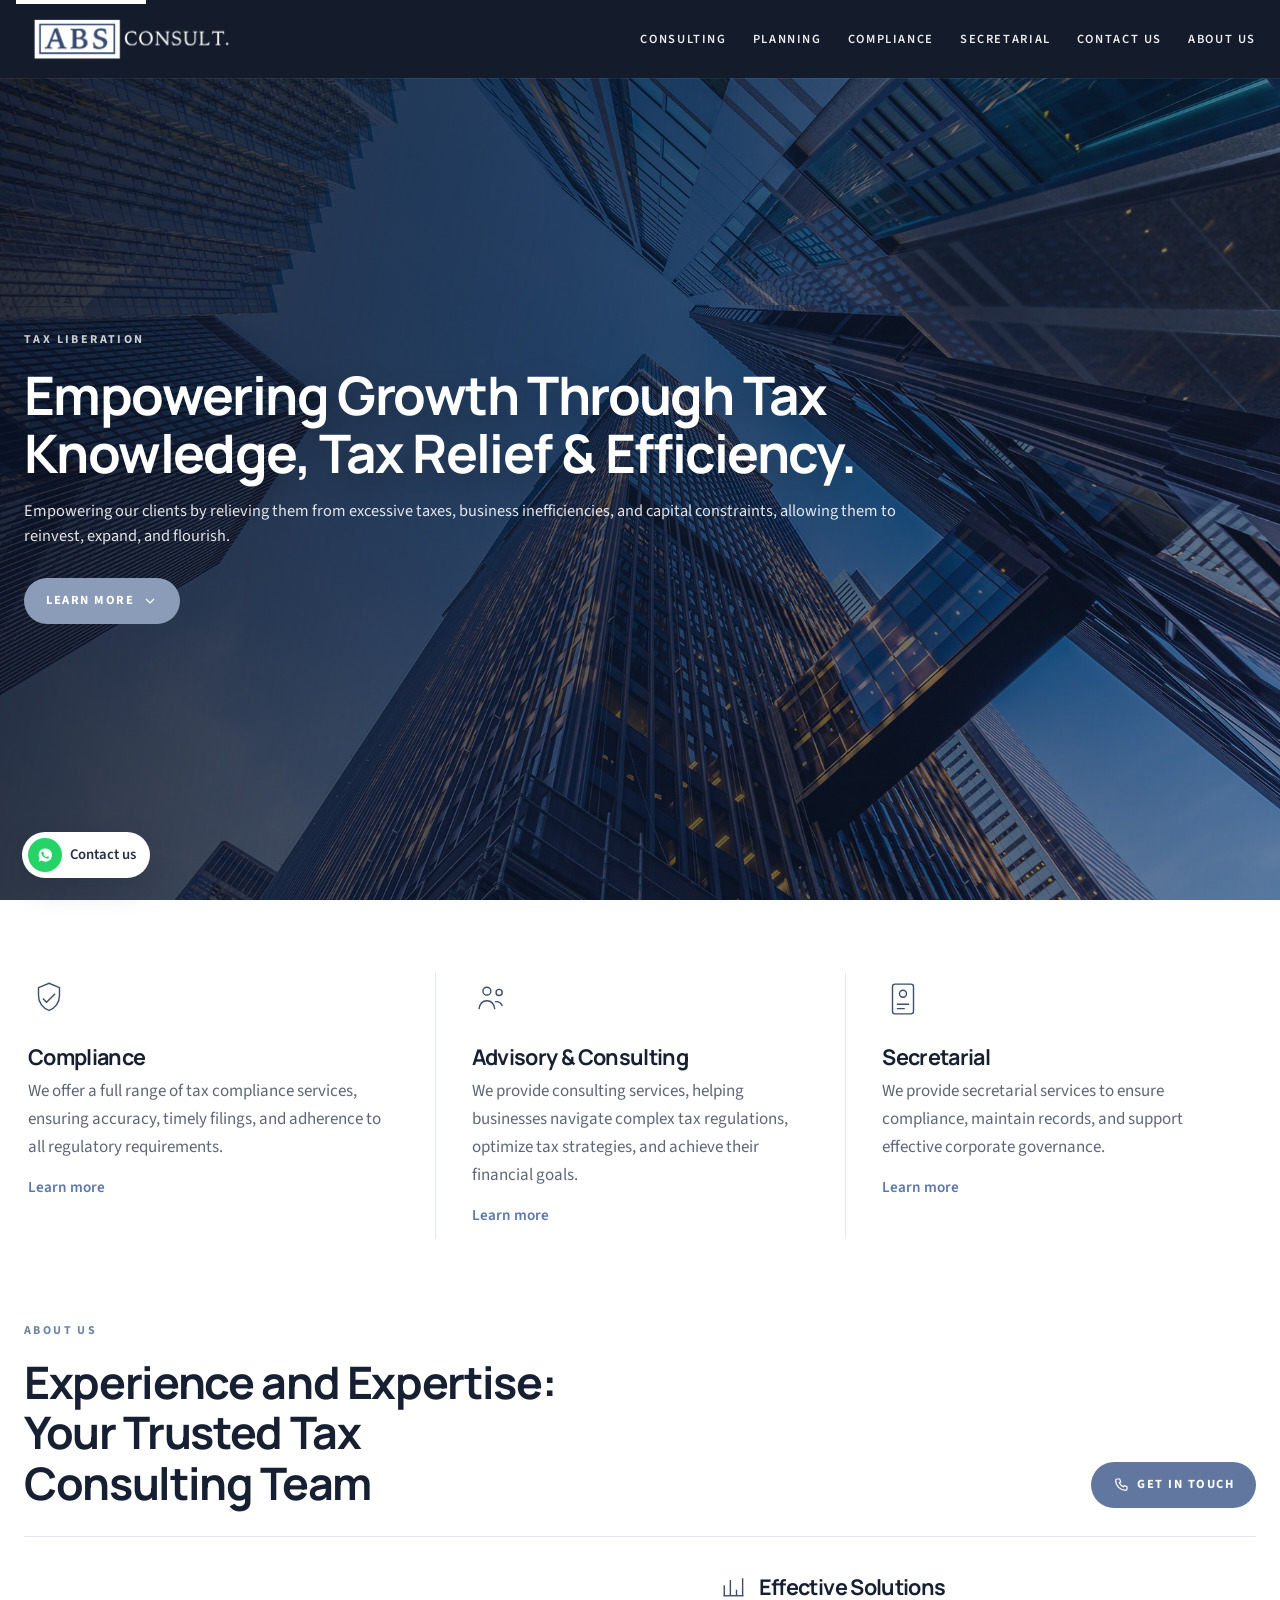
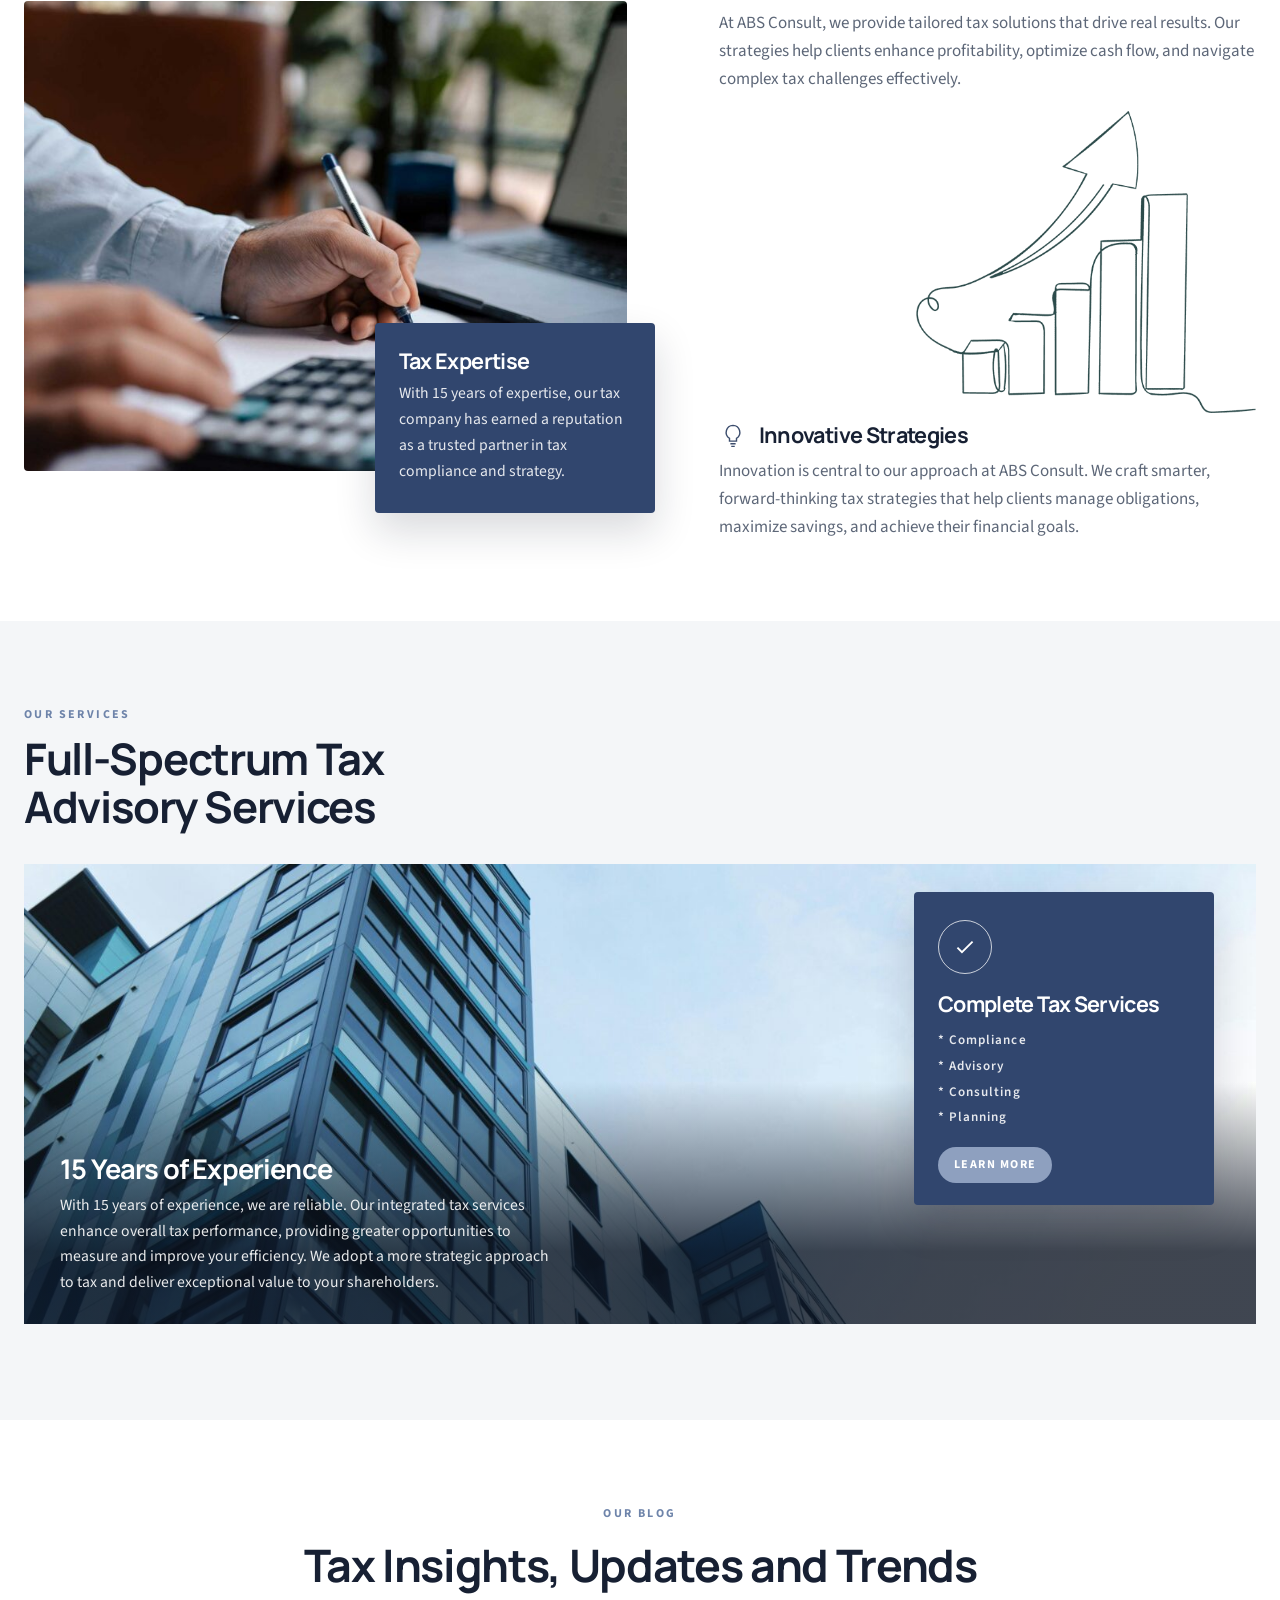
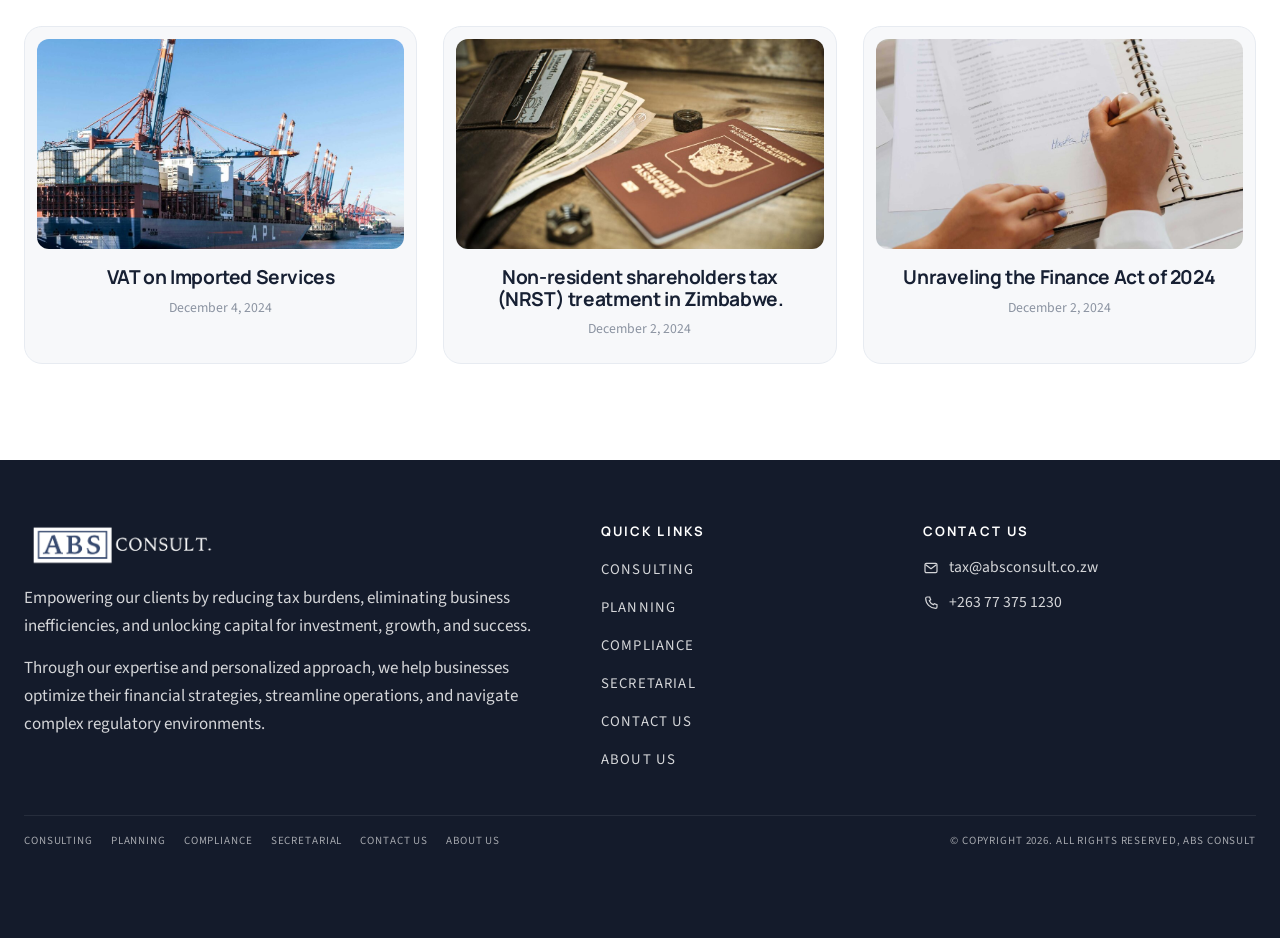
<file: index.html>
<!DOCTYPE html>
<html lang="en">
<head>
  <meta charset="utf-8">
  <meta name="viewport" content="width=device-width, initial-scale=1">
  <title>ABS Consult</title>
  <meta name="description" content="ABS Consult helps Zimbabwean businesses with tax compliance, planning, consulting, and company secretarial services.">
  <meta name="theme-color" content="#141b2b">
  <link rel="icon" href="/assets/images/favicon.png" type="image/png">
  <link rel="apple-touch-icon" href="/assets/images/favicon.png">
  <link rel="preconnect" href="https://fonts.googleapis.com">
  <link rel="preconnect" href="https://fonts.gstatic.com" crossorigin>
  <link href="https://fonts.googleapis.com/css2?family=Manrope:wght@500;600;700;800&family=Source+Sans+3:ital,wght@0,400;0,500;0,600;0,700;1,400&display=swap" rel="stylesheet">
  <link rel="stylesheet" href="/assets/css/styles.css?v=7">
</head>
<body>
<a class="skip" href="#main">Skip to content</a>
<header class="site-header">
  <div class="container header-inner">
    <a class="logo" href="/" aria-label="ABS Consult home"><img src="/assets/images/logo.png" alt="ABS Consult"></a>
    <button class="menu-toggle" type="button" aria-expanded="false" aria-controls="site-nav" aria-label="Menu"><span></span></button>
    <nav class="nav" id="site-nav" aria-label="Primary">
      <a href="/consulting/">Consulting</a><a href="/planning/">Planning</a><a href="/compliance/">Compliance</a><a href="/secretarial/">Secretarial</a><a href="/contact/">Contact Us</a><a href="/about/">About Us</a>
    </nav>
  </div>
</header>
<main id="main">
<section class="hero">
  <div class="hero-media"></div>
  <div class="hero-shade"></div>
  <div class="container hero-copy">
    <p class="eyebrow light">Tax liberation</p>
    <h1>Empowering Growth Through Tax<br>Knowledge, Tax Relief &amp; Efficiency.</h1>
    <p class="lead">Empowering our clients by relieving them from excessive taxes, business inefficiencies, and capital constraints, allowing them to reinvest, expand, and flourish.</p>
    <a class="btn" href="#services">Learn more <svg viewBox="0 0 24 24" fill="none" stroke="currentColor" stroke-width="1.8" aria-hidden="true"><path d="M6 9l6 6 6-6"/></svg></a>
  </div>
</section>
<section class="pillars" id="services">
  <div class="container pillar-grid">
    <article class="pillar reveal">
      <svg class="pillar-icon" viewBox="0 0 48 48" fill="none" stroke="currentColor" stroke-width="1.6" aria-hidden="true"><path d="M24 6l12 5v9c0 8.2-5.1 14.6-12 17-6.9-2.4-12-8.8-12-17V11l12-5z"/><path d="M17 23.5l4.2 4.2L31 18"/></svg>
      <h2>Compliance</h2>
      <p>We offer a full range of tax compliance services, ensuring accuracy, timely filings, and adherence to all regulatory requirements.</p>
      <a class="link-more" href="/compliance/">Learn more</a>
    </article>
    <article class="pillar reveal" style="--d:.1s">
      <svg class="pillar-icon" viewBox="0 0 48 48" fill="none" stroke="currentColor" stroke-width="1.6" aria-hidden="true"><circle cx="17" cy="15" r="4.5"/><circle cx="31" cy="16.5" r="3.5"/><path d="M8 35.5c.8-6.2 4.4-9.5 9-9.5s8.2 3.3 9 9.5"/><path d="M26.5 27.2c2.6-.6 6.2.6 8.2 4.6"/></svg>
      <h2>Advisory &amp; Consulting</h2>
      <p>We provide consulting services, helping businesses navigate complex tax regulations, optimize tax strategies, and achieve their financial goals.</p>
      <a class="link-more" href="/consulting/">Learn more</a>
    </article>
    <article class="pillar reveal" style="--d:.2s">
      <svg class="pillar-icon" viewBox="0 0 48 48" fill="none" stroke="currentColor" stroke-width="1.6" aria-hidden="true"><rect x="12" y="7" width="24" height="34" rx="3"/><circle cx="24" cy="18" r="4"/><path d="M17 30h14M17 35h9"/></svg>
      <h2>Secretarial</h2>
      <p>We provide secretarial services to ensure compliance, maintain records, and support effective corporate governance.</p>
      <a class="link-more" href="/secretarial/">Learn more</a>
    </article>
  </div>
</section>
<section class="expertise" id="about">
  <div class="container">
    <div class="section-head reveal">
      <div>
        <p class="eyebrow">About us</p>
        <h2>Experience and Expertise: Your Trusted Tax Consulting Team</h2>
      </div>
      <a class="btn btn-navy" href="/contact/"><svg viewBox="0 0 24 24" fill="none" stroke="currentColor" stroke-width="1.8" aria-hidden="true"><path d="M7 3h3l1.5 4-2 1.5a12 12 0 0 0 6 6L17 13l4 1.5V18a2 2 0 0 1-2 2A15 15 0 0 1 4 5a2 2 0 0 1 2-2z"/></svg> Get in touch</a>
    </div>
    <div class="expertise-grid">
      <div class="expertise-visual reveal">
        <img src="/assets/images/hands.jpg" alt="Advisor working through figures with a calculator and notes">
        <article class="float-card expertise-card">
          <h3>Tax Expertise</h3>
          <p>With 15 years of expertise, our tax company has earned a reputation as a trusted partner in tax compliance and strategy.</p>
        </article>
      </div>
      <div class="reveal" style="--d:.12s">
        <article class="feature">
          <div class="feature-title"><svg viewBox="0 0 32 32" fill="none" stroke="currentColor" stroke-width="1.6" aria-hidden="true"><path d="M6 26V14M13 26V8M20 26v-7M27 26V6"/><path d="M5 26h23"/></svg><h3>Effective Solutions</h3></div>
          <p>At ABS Consult, we provide tailored tax solutions that drive real results. Our strategies help clients enhance profitability, optimize cash flow, and navigate complex tax challenges effectively.</p>
        </article>
        <img class="chart-art" src="/assets/images/chart.png" alt="">
        <article class="feature">
          <div class="feature-title"><svg viewBox="0 0 32 32" fill="none" stroke="currentColor" stroke-width="1.6" aria-hidden="true"><path d="M16 5a8 8 0 0 0-4 14.8V23h8v-3.2A8 8 0 0 0 16 5z"/><path d="M13 26h6M14 29h4"/></svg><h3>Innovative Strategies</h3></div>
          <p>Innovation is central to our approach at ABS Consult. We craft smarter, forward-thinking tax strategies that help clients manage obligations, maximize savings, and achieve their financial goals.</p>
        </article>
      </div>
    </div>
  </div>
</section>
<section class="spectrum" id="full-services">
  <div class="container">
    <p class="eyebrow reveal">Our services</p>
    <h2 class="reveal">Full-Spectrum Tax Advisory Services</h2>
    <div class="spectrum-stage">
      <figure class="spectrum-photo reveal">
        <img src="/assets/images/building.jpg" alt="Modern glass office building">
        <figcaption>
          <h3>15 Years of Experience</h3>
          <p>With 15 years of experience, we are reliable. Our integrated tax services enhance overall tax performance, providing greater opportunities to measure and improve your efficiency. We adopt a more strategic approach to tax and deliver exceptional value to your shareholders.</p>
        </figcaption>
      </figure>
      <aside class="float-card spectrum-card reveal" style="--d:.15s">
        <div class="check" aria-hidden="true"><svg width="26" height="26" viewBox="0 0 24 24" fill="none" stroke="white" stroke-width="1.7"><path d="M5 12.5l4.2 4.2L19 7"/></svg></div>
        <h3>Complete Tax Services</h3>
        <ul>
          <li>* Compliance</li>
          <li>* Advisory</li>
          <li>* Consulting</li>
          <li>* Planning</li>
        </ul>
        <a class="btn" href="/consulting/">Learn more</a>
      </aside>
    </div>
  </div>
</section>
<section class="insights" id="insights">
  <div class="container">
    <div class="center-head reveal">
      <p class="eyebrow">Our blog</p>
      <h2>Tax Insights, Updates and Trends</h2>
    </div>
    <div class="insight-grid"><a class="insight-card reveal" style="--d:0.0s" href="/insights/vat-on-imported-services/">
        <img src="/assets/images/blog-vat.jpg" alt="">
        <h3>VAT on Imported Services</h3>
        <p class="meta">December 4, 2024</p>
      </a><a class="insight-card reveal" style="--d:0.08s" href="/insights/non-resident-shareholders-tax/">
        <img src="/assets/images/blog-nrst.jpg" alt="">
        <h3>Non-resident shareholders tax (NRST) treatment in Zimbabwe.</h3>
        <p class="meta">December 2, 2024</p>
      </a><a class="insight-card reveal" style="--d:0.16s" href="/insights/finance-act-2024/">
        <img src="/assets/images/blog-finance.jpg" alt="">
        <h3>Unraveling the Finance Act of 2024</h3>
        <p class="meta">December 2, 2024</p>
      </a></div>
  </div>
</section>
</main><footer class="site-footer">
  <div class="container">
    <div class="footer-grid">
      <div class="reveal">
        <a class="logo" href="/"><img src="/assets/images/logo.png" alt="ABS Consult"></a>
        <p>Empowering our clients by reducing tax burdens, eliminating business inefficiencies, and unlocking capital for investment, growth, and success.</p>
        <p>Through our expertise and personalized approach, we help businesses optimize their financial strategies, streamline operations, and navigate complex regulatory environments.</p>
      </div>
      <div class="reveal" style="--d:.12s">
        <h2>Quick links</h2>
        <ul class="footer-links"><li><a href="/consulting/">Consulting</a></li><li><a href="/planning/">Planning</a></li><li><a href="/compliance/">Compliance</a></li><li><a href="/secretarial/">Secretarial</a></li><li><a href="/contact/">Contact Us</a></li><li><a href="/about/">About Us</a></li></ul>
      </div>
      <div class="reveal" style="--d:.2s">
        <h2>Contact us</h2>
        <ul class="contact-list">
          <li><a href="mailto:tax@absconsult.co.zw"><svg viewBox="0 0 24 24" fill="none" stroke="currentColor" stroke-width="1.8" aria-hidden="true"><rect x="3" y="5" width="18" height="14" rx="2"/><path d="M4 7l8 6 8-6"/></svg>tax@absconsult.co.zw</a></li>
          <li><a href="tel:+263773751230"><svg viewBox="0 0 24 24" fill="none" stroke="currentColor" stroke-width="1.8" aria-hidden="true"><path d="M7 3h3l1.5 4-2 1.5a12 12 0 0 0 6 6L17 13l4 1.5V18a2 2 0 0 1-2 2A15 15 0 0 1 4 5a2 2 0 0 1 2-2z"/></svg>+263 77 375 1230</a></li>
        </ul>
      </div>
    </div>
    <div class="footer-bar">
      <nav aria-label="Footer"><a href="/consulting/">Consulting</a><a href="/planning/">Planning</a><a href="/compliance/">Compliance</a><a href="/secretarial/">Secretarial</a><a href="/contact/">Contact Us</a><a href="/about/">About Us</a></nav>
      <p>© Copyright 2026. All rights reserved, ABS Consult</p>
    </div>
  </div>
</footer>
<a class="wa" href="https://wa.me/263773751230" target="_blank" rel="noopener noreferrer"><span class="wa-icon"><svg viewBox="0 0 24 24" fill="currentColor" aria-hidden="true"><path d="M12 3.2A8.7 8.7 0 0 0 4.7 16.3L3.5 20.5l4.3-1.1A8.8 8.8 0 1 0 12 3.2zm4.9 12.3c-.2.6-1.2 1.1-1.7 1.2-.4.1-.9.1-1.5-.1-.3-.1-.8-.3-1.4-.5-2.4-1-4-3.6-4.1-3.8-.1-.2-1-1.3-1-2.5s.6-1.8.9-2c.2-.2.5-.3.7-.3h.5c.2 0 .4 0 .5.4.2.6.7 2 .7 2.1.1.2 0 .3-.1.5l-.3.4c-.1.2-.3.3-.1.6.2.3.7 1.1 1.5 1.8 1 .9 1.9 1.2 2.2 1.3.3.1.4.1.6-.1l.5-.6c.2-.2.3-.2.6-.1.2.1 1.6.8 1.9.9.3.2.4.2.5.3.1.2 0 .7-.2 1.3z"/></svg></span><span>Contact us</span></a>
<button class="to-top" type="button" aria-label="Back to top"><svg viewBox="0 0 24 24" fill="none" stroke="currentColor" stroke-width="1.8" aria-hidden="true"><path d="M6 15l6-6 6 6"/></svg></button>
<script src="/assets/js/main.js"></script>
</body>
</html>
</file>
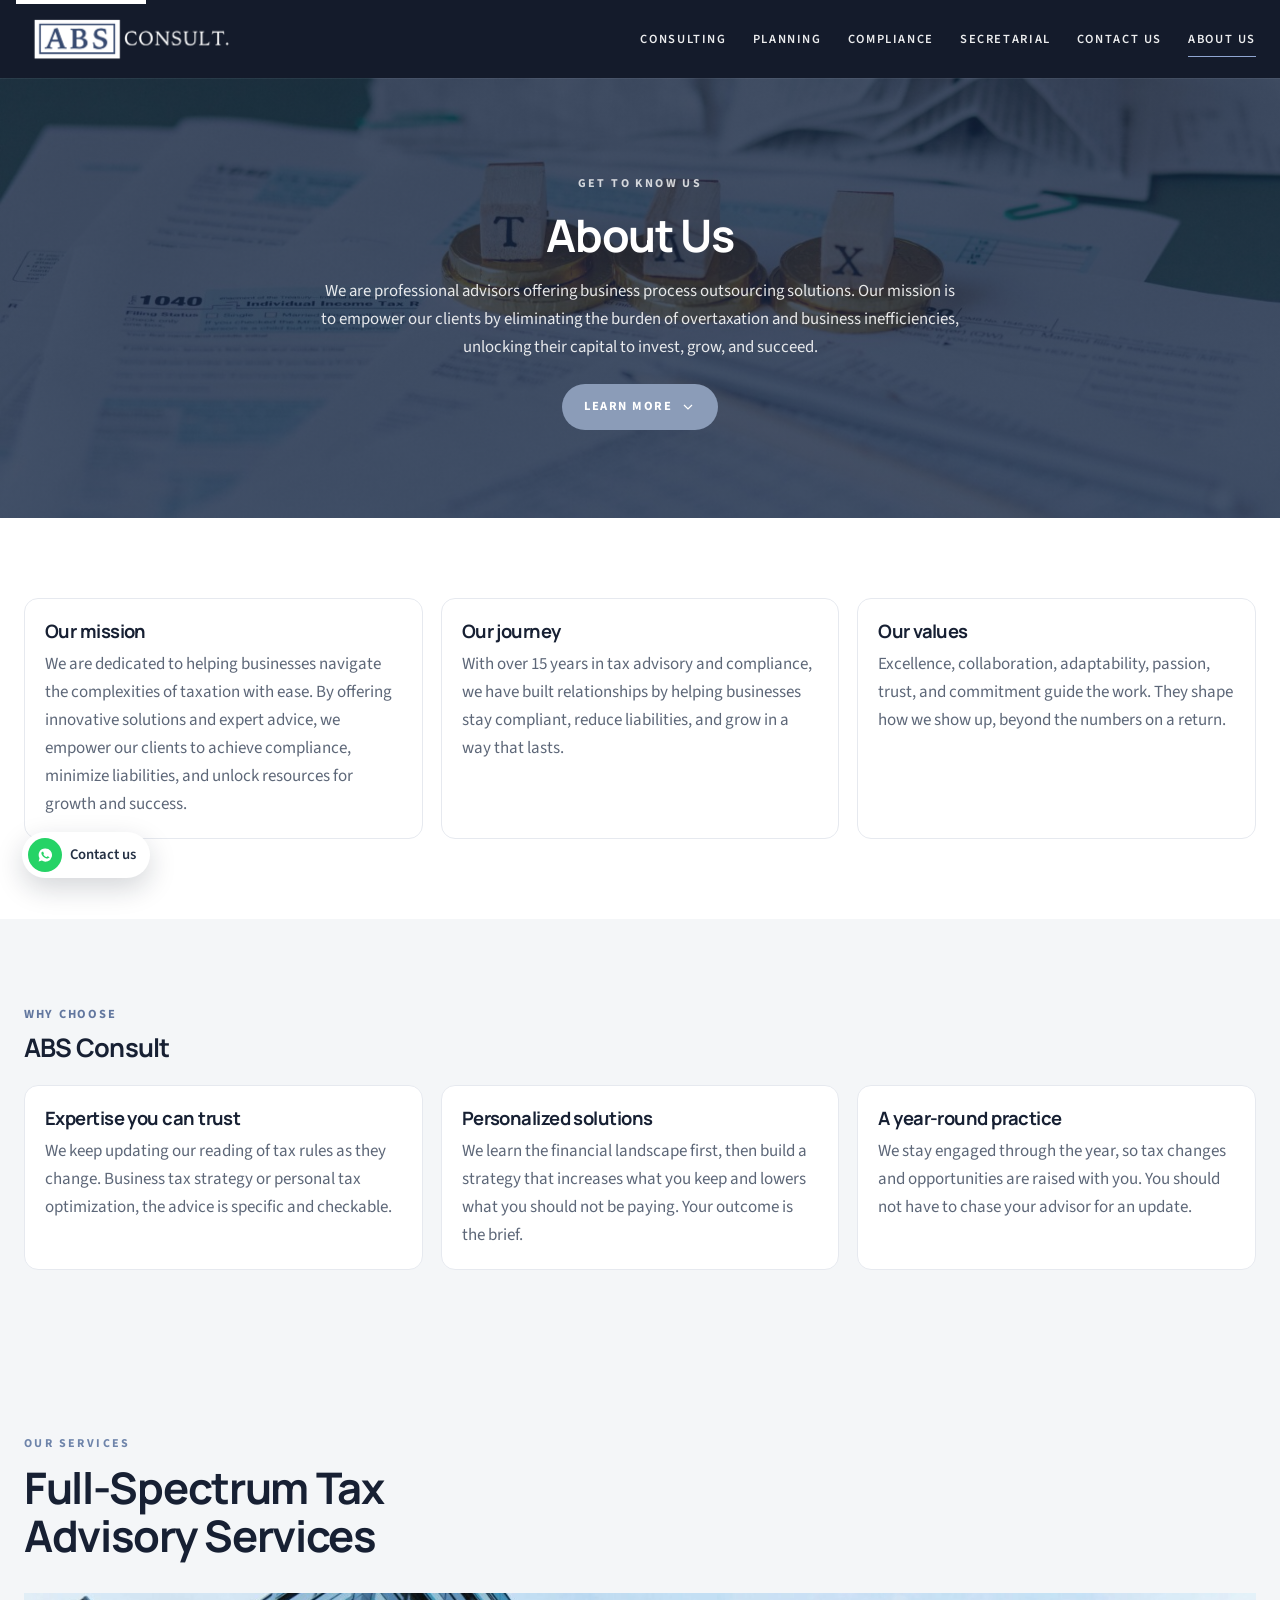
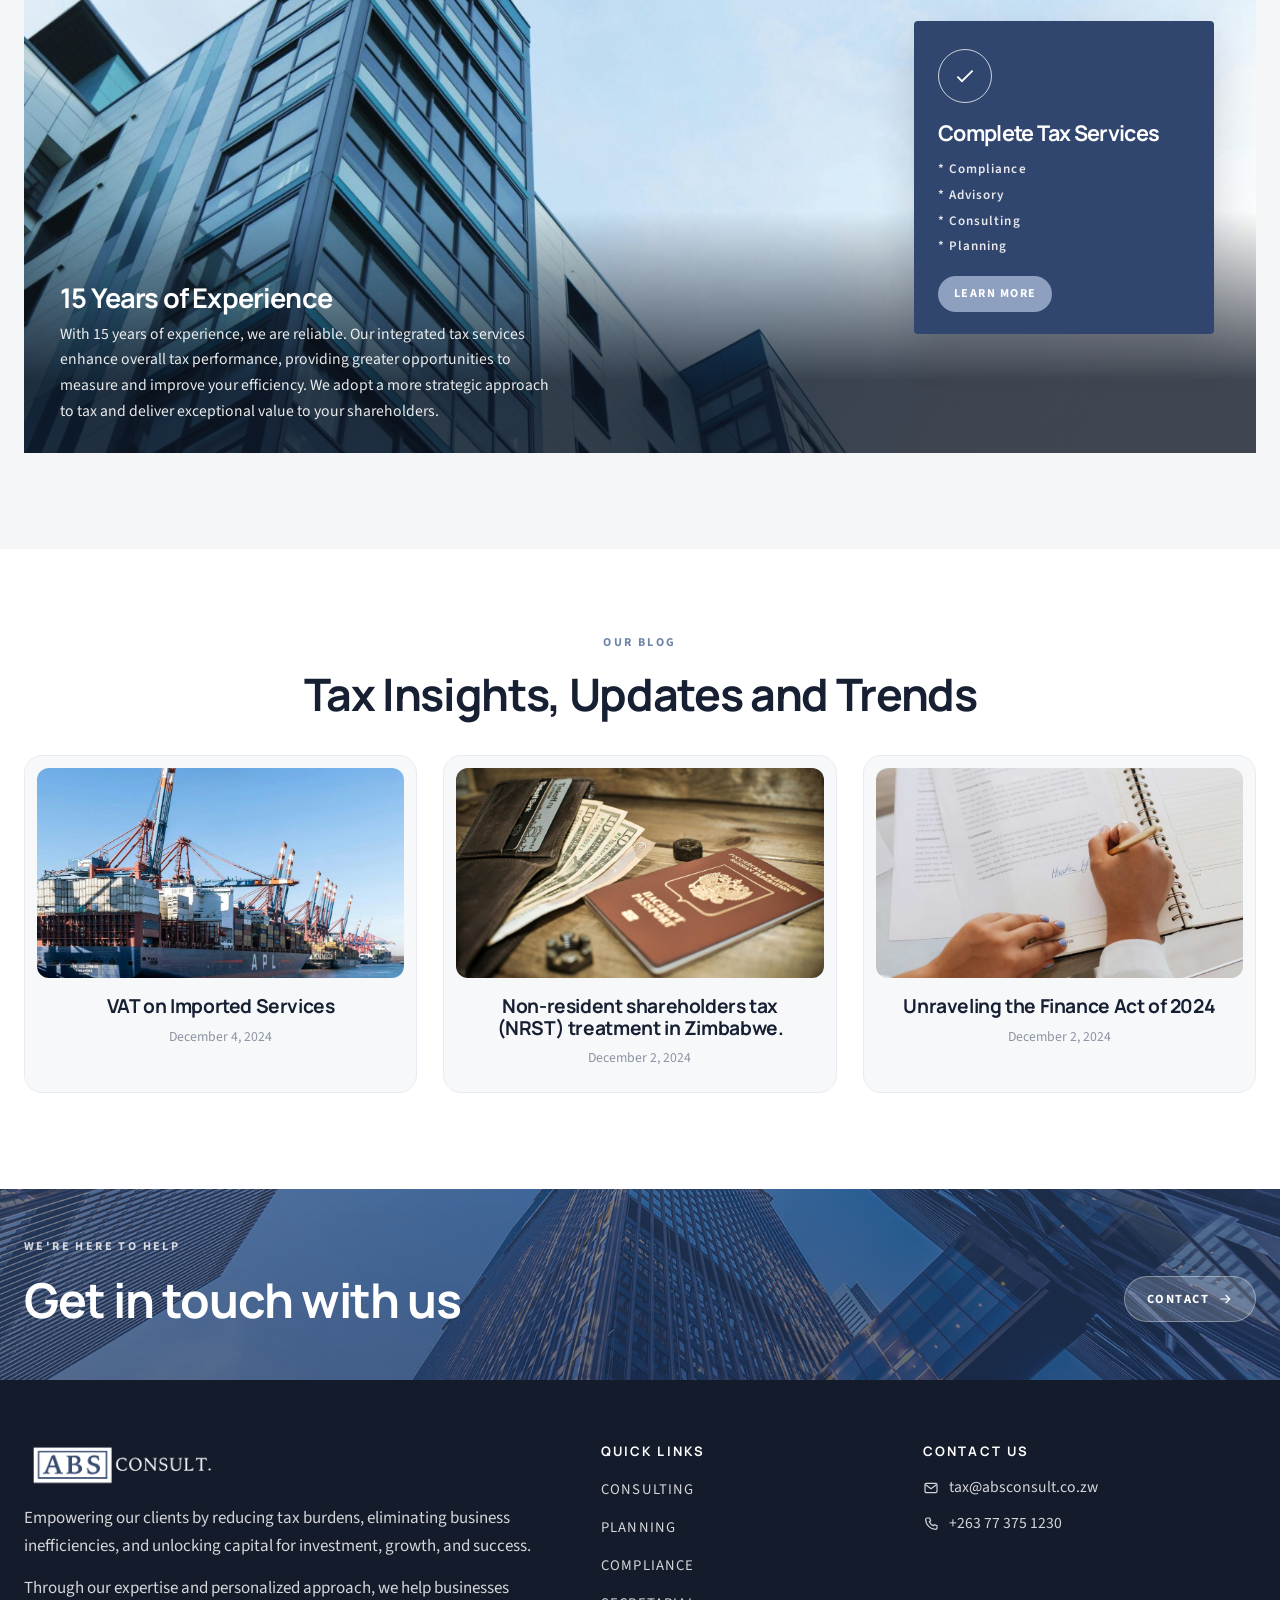
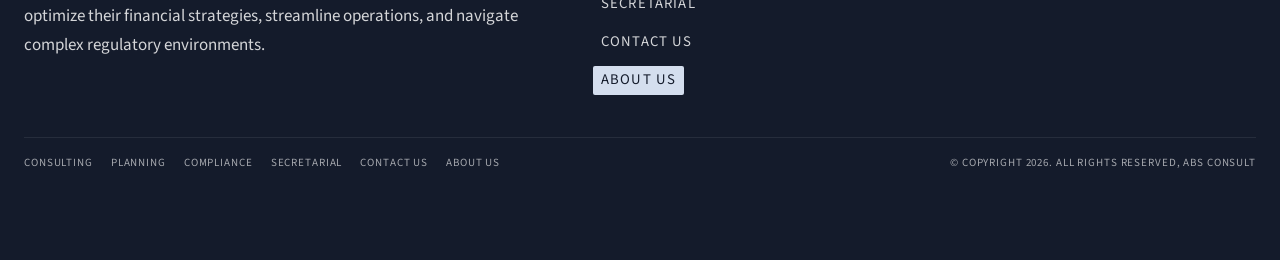
<file: about/index.html>
<!DOCTYPE html>
<html lang="en">
<head>
  <meta charset="utf-8">
  <meta name="viewport" content="width=device-width, initial-scale=1">
  <title>About Us - ABS Consult</title>
  <meta name="description" content="ABS Consult is a Zimbabwean tax advisory practice with 15 years of experience in compliance, planning, and secretarial work.">
  <meta name="theme-color" content="#141b2b">
  <link rel="icon" href="/assets/images/favicon.png" type="image/png">
  <link rel="apple-touch-icon" href="/assets/images/favicon.png">
  <link rel="preconnect" href="https://fonts.googleapis.com">
  <link rel="preconnect" href="https://fonts.gstatic.com" crossorigin>
  <link href="https://fonts.googleapis.com/css2?family=Manrope:wght@500;600;700;800&family=Source+Sans+3:ital,wght@0,400;0,500;0,600;0,700;1,400&display=swap" rel="stylesheet">
  <link rel="stylesheet" href="/assets/css/styles.css?v=7">
</head>
<body>
<a class="skip" href="#main">Skip to content</a>
<header class="site-header">
  <div class="container header-inner">
    <a class="logo" href="/" aria-label="ABS Consult home"><img src="/assets/images/logo.png" alt="ABS Consult"></a>
    <button class="menu-toggle" type="button" aria-expanded="false" aria-controls="site-nav" aria-label="Menu"><span></span></button>
    <nav class="nav" id="site-nav" aria-label="Primary">
      <a href="/consulting/">Consulting</a><a href="/planning/">Planning</a><a href="/compliance/">Compliance</a><a href="/secretarial/">Secretarial</a><a href="/contact/">Contact Us</a><a href="/about/" class="is-active">About Us</a>
    </nav>
  </div>
</header>
<main id="main">
<section class="page-hero is-center" style="--image:url('/assets/images/about-hero.jpg')">
  <div class="container">
    <p class="eyebrow light">Get to know us</p>
    <h1>About Us</h1>
    <p class="lead">We are professional advisors offering business process outsourcing solutions. Our mission is to empower our clients by eliminating the burden of overtaxation and business inefficiencies, unlocking their capital to invest, grow, and succeed.</p>
    <a class="btn" href="#next">Learn more <svg viewBox="0 0 24 24" fill="none" stroke="currentColor" stroke-width="1.8" aria-hidden="true"><path d="M6 9l6 6 6-6"/></svg></a>
  </div>
</section>
<section class="section" id="next">
  <div class="container">
    <div class="card-grid"><article class="service-card reveal" style="--d:0.0s"><h3>Our mission</h3><p>We are dedicated to helping businesses navigate the complexities of taxation with ease. By offering innovative solutions and expert advice, we empower our clients to achieve compliance, minimize liabilities, and unlock resources for growth and success.</p></article><article class="service-card reveal" style="--d:0.08s"><h3>Our journey</h3><p>With over 15 years in tax advisory and compliance, we have built relationships by helping businesses stay compliant, reduce liabilities, and grow in a way that lasts.</p></article><article class="service-card reveal" style="--d:0.16s"><h3>Our values</h3><p>Excellence, collaboration, adaptability, passion, trust, and commitment guide the work. They shape how we show up, beyond the numbers on a return.</p></article></div>
  </div>
</section>
<section class="section alt">
  <div class="container">
    <div class="reveal" style="margin-bottom:22px">
      <p class="kicker">Why choose</p>
      <h2>ABS Consult</h2>
    </div>
    <div class="card-grid"><article class="service-card reveal" style="--d:0.0s"><h3>Expertise you can trust</h3><p>We keep updating our reading of tax rules as they change. Business tax strategy or personal tax optimization, the advice is specific and checkable.</p></article><article class="service-card reveal" style="--d:0.08s"><h3>Personalized solutions</h3><p>We learn the financial landscape first, then build a strategy that increases what you keep and lowers what you should not be paying. Your outcome is the brief.</p></article><article class="service-card reveal" style="--d:0.16s"><h3>A year-round practice</h3><p>We stay engaged through the year, so tax changes and opportunities are raised with you. You should not have to chase your advisor for an update.</p></article></div>
  </div>
</section>
<section class="spectrum" id="full-services">
  <div class="container">
    <p class="eyebrow reveal">Our services</p>
    <h2 class="reveal">Full-Spectrum Tax Advisory Services</h2>
    <div class="spectrum-stage">
      <figure class="spectrum-photo reveal">
        <img src="/assets/images/building.jpg" alt="Modern glass office building">
        <figcaption>
          <h3>15 Years of Experience</h3>
          <p>With 15 years of experience, we are reliable. Our integrated tax services enhance overall tax performance, providing greater opportunities to measure and improve your efficiency. We adopt a more strategic approach to tax and deliver exceptional value to your shareholders.</p>
        </figcaption>
      </figure>
      <aside class="float-card spectrum-card reveal" style="--d:.15s">
        <div class="check" aria-hidden="true"><svg width="26" height="26" viewBox="0 0 24 24" fill="none" stroke="white" stroke-width="1.7"><path d="M5 12.5l4.2 4.2L19 7"/></svg></div>
        <h3>Complete Tax Services</h3>
        <ul>
          <li>* Compliance</li>
          <li>* Advisory</li>
          <li>* Consulting</li>
          <li>* Planning</li>
        </ul>
        <a class="btn" href="/consulting/">Learn more</a>
      </aside>
    </div>
  </div>
</section>
<section class="insights" id="insights">
  <div class="container">
    <div class="center-head reveal">
      <p class="eyebrow">Our blog</p>
      <h2>Tax Insights, Updates and Trends</h2>
    </div>
    <div class="insight-grid"><a class="insight-card reveal" style="--d:0.0s" href="/insights/vat-on-imported-services/">
        <img src="/assets/images/blog-vat.jpg" alt="">
        <h3>VAT on Imported Services</h3>
        <p class="meta">December 4, 2024</p>
      </a><a class="insight-card reveal" style="--d:0.08s" href="/insights/non-resident-shareholders-tax/">
        <img src="/assets/images/blog-nrst.jpg" alt="">
        <h3>Non-resident shareholders tax (NRST) treatment in Zimbabwe.</h3>
        <p class="meta">December 2, 2024</p>
      </a><a class="insight-card reveal" style="--d:0.16s" href="/insights/finance-act-2024/">
        <img src="/assets/images/blog-finance.jpg" alt="">
        <h3>Unraveling the Finance Act of 2024</h3>
        <p class="meta">December 2, 2024</p>
      </a></div>
  </div>
</section>
<section class="page-cta">
  <div class="container">
    <p class="eyebrow light">We're here to help</p>
    <div class="page-cta-row">
      <h2>Get in touch with us</h2>
      <a class="btn" href="/contact/">Contact <svg viewBox="0 0 24 24" fill="none" stroke="currentColor" stroke-width="1.8" aria-hidden="true"><path d="M5 12h14M13 6l6 6-6 6"/></svg></a>
    </div>
  </div>
</section>
</main><footer class="site-footer">
  <div class="container">
    <div class="footer-grid">
      <div class="reveal">
        <a class="logo" href="/"><img src="/assets/images/logo.png" alt="ABS Consult"></a>
        <p>Empowering our clients by reducing tax burdens, eliminating business inefficiencies, and unlocking capital for investment, growth, and success.</p>
        <p>Through our expertise and personalized approach, we help businesses optimize their financial strategies, streamline operations, and navigate complex regulatory environments.</p>
      </div>
      <div class="reveal" style="--d:.12s">
        <h2>Quick links</h2>
        <ul class="footer-links"><li><a href="/consulting/">Consulting</a></li><li><a href="/planning/">Planning</a></li><li><a href="/compliance/">Compliance</a></li><li><a href="/secretarial/">Secretarial</a></li><li><a href="/contact/">Contact Us</a></li><li><a href="/about/" class="is-active">About Us</a></li></ul>
      </div>
      <div class="reveal" style="--d:.2s">
        <h2>Contact us</h2>
        <ul class="contact-list">
          <li><a href="mailto:tax@absconsult.co.zw"><svg viewBox="0 0 24 24" fill="none" stroke="currentColor" stroke-width="1.8" aria-hidden="true"><rect x="3" y="5" width="18" height="14" rx="2"/><path d="M4 7l8 6 8-6"/></svg>tax@absconsult.co.zw</a></li>
          <li><a href="tel:+263773751230"><svg viewBox="0 0 24 24" fill="none" stroke="currentColor" stroke-width="1.8" aria-hidden="true"><path d="M7 3h3l1.5 4-2 1.5a12 12 0 0 0 6 6L17 13l4 1.5V18a2 2 0 0 1-2 2A15 15 0 0 1 4 5a2 2 0 0 1 2-2z"/></svg>+263 77 375 1230</a></li>
        </ul>
      </div>
    </div>
    <div class="footer-bar">
      <nav aria-label="Footer"><a href="/consulting/">Consulting</a><a href="/planning/">Planning</a><a href="/compliance/">Compliance</a><a href="/secretarial/">Secretarial</a><a href="/contact/">Contact Us</a><a href="/about/">About Us</a></nav>
      <p>© Copyright 2026. All rights reserved, ABS Consult</p>
    </div>
  </div>
</footer>
<a class="wa" href="https://wa.me/263773751230" target="_blank" rel="noopener noreferrer"><span class="wa-icon"><svg viewBox="0 0 24 24" fill="currentColor" aria-hidden="true"><path d="M12 3.2A8.7 8.7 0 0 0 4.7 16.3L3.5 20.5l4.3-1.1A8.8 8.8 0 1 0 12 3.2zm4.9 12.3c-.2.6-1.2 1.1-1.7 1.2-.4.1-.9.1-1.5-.1-.3-.1-.8-.3-1.4-.5-2.4-1-4-3.6-4.1-3.8-.1-.2-1-1.3-1-2.5s.6-1.8.9-2c.2-.2.5-.3.7-.3h.5c.2 0 .4 0 .5.4.2.6.7 2 .7 2.1.1.2 0 .3-.1.5l-.3.4c-.1.2-.3.3-.1.6.2.3.7 1.1 1.5 1.8 1 .9 1.9 1.2 2.2 1.3.3.1.4.1.6-.1l.5-.6c.2-.2.3-.2.6-.1.2.1 1.6.8 1.9.9.3.2.4.2.5.3.1.2 0 .7-.2 1.3z"/></svg></span><span>Contact us</span></a>
<button class="to-top" type="button" aria-label="Back to top"><svg viewBox="0 0 24 24" fill="none" stroke="currentColor" stroke-width="1.8" aria-hidden="true"><path d="M6 15l6-6 6 6"/></svg></button>
<script src="/assets/js/main.js"></script>
</body>
</html>
</file>
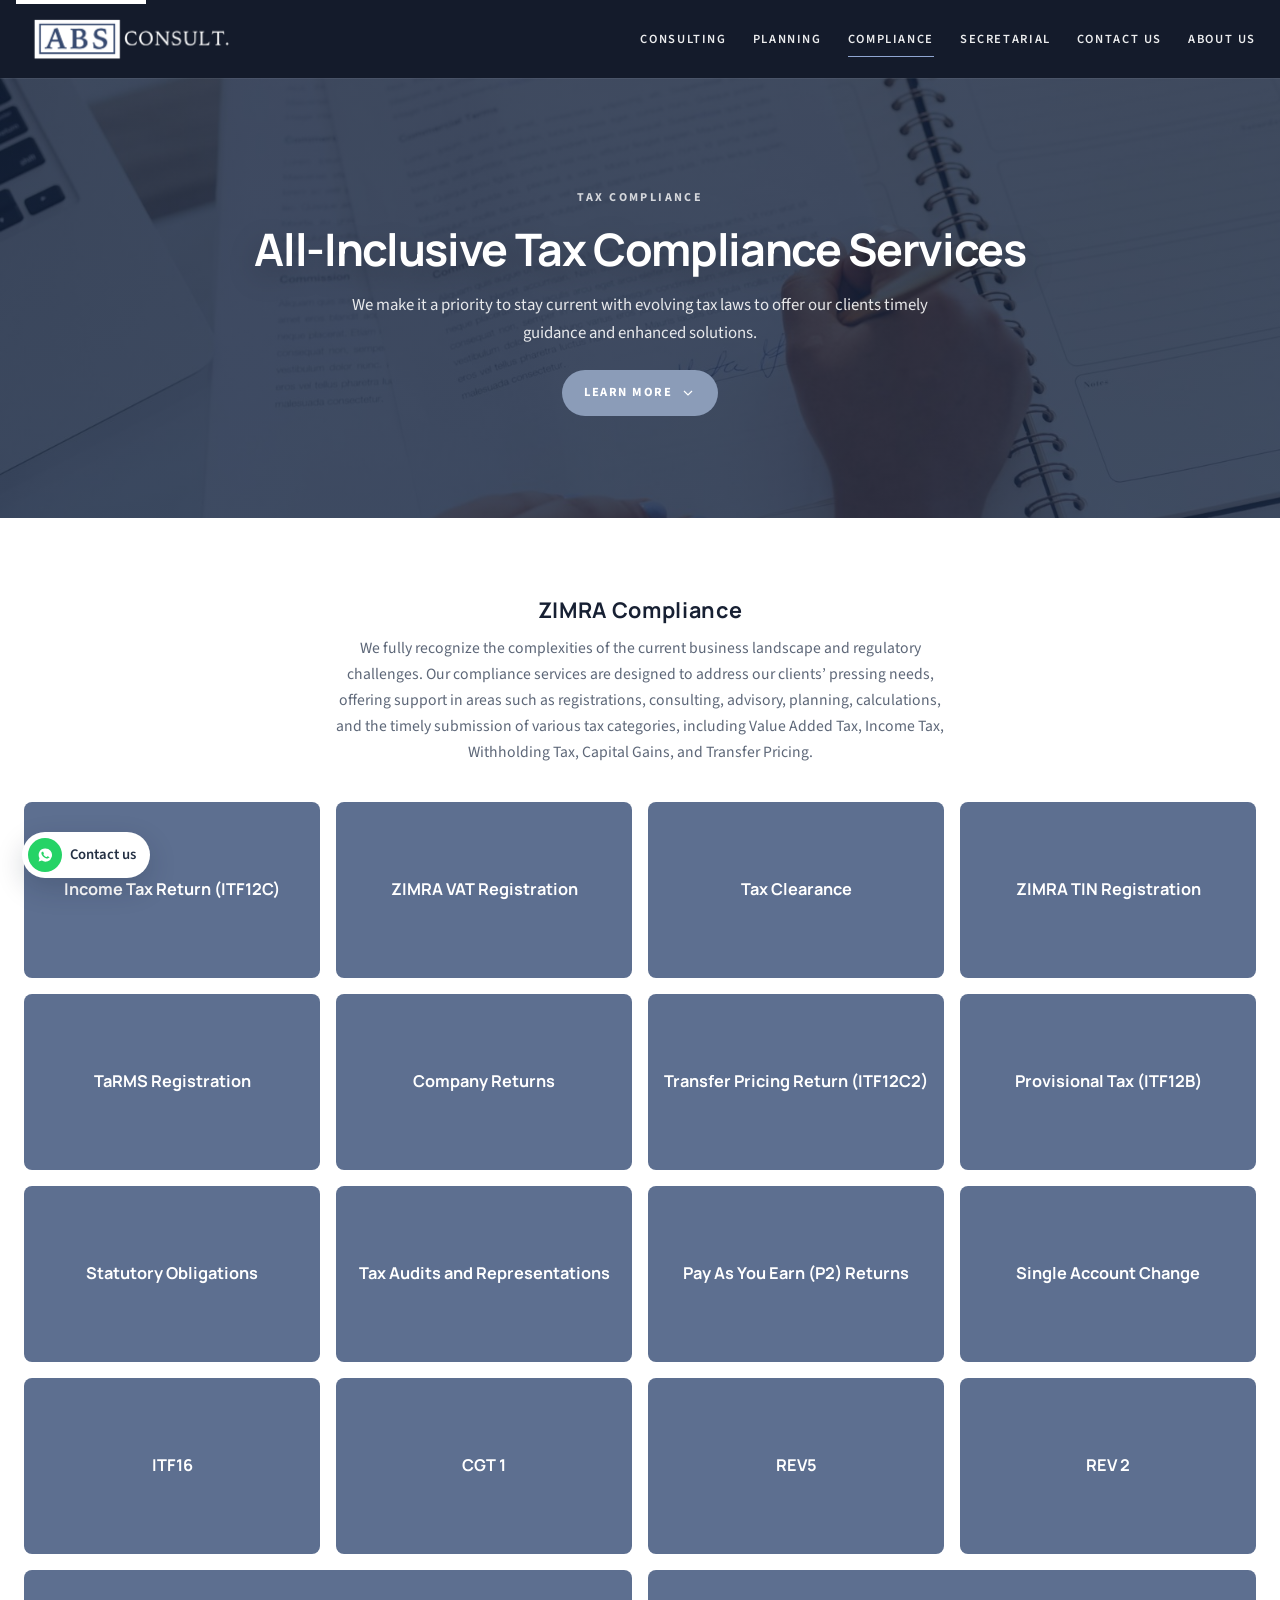
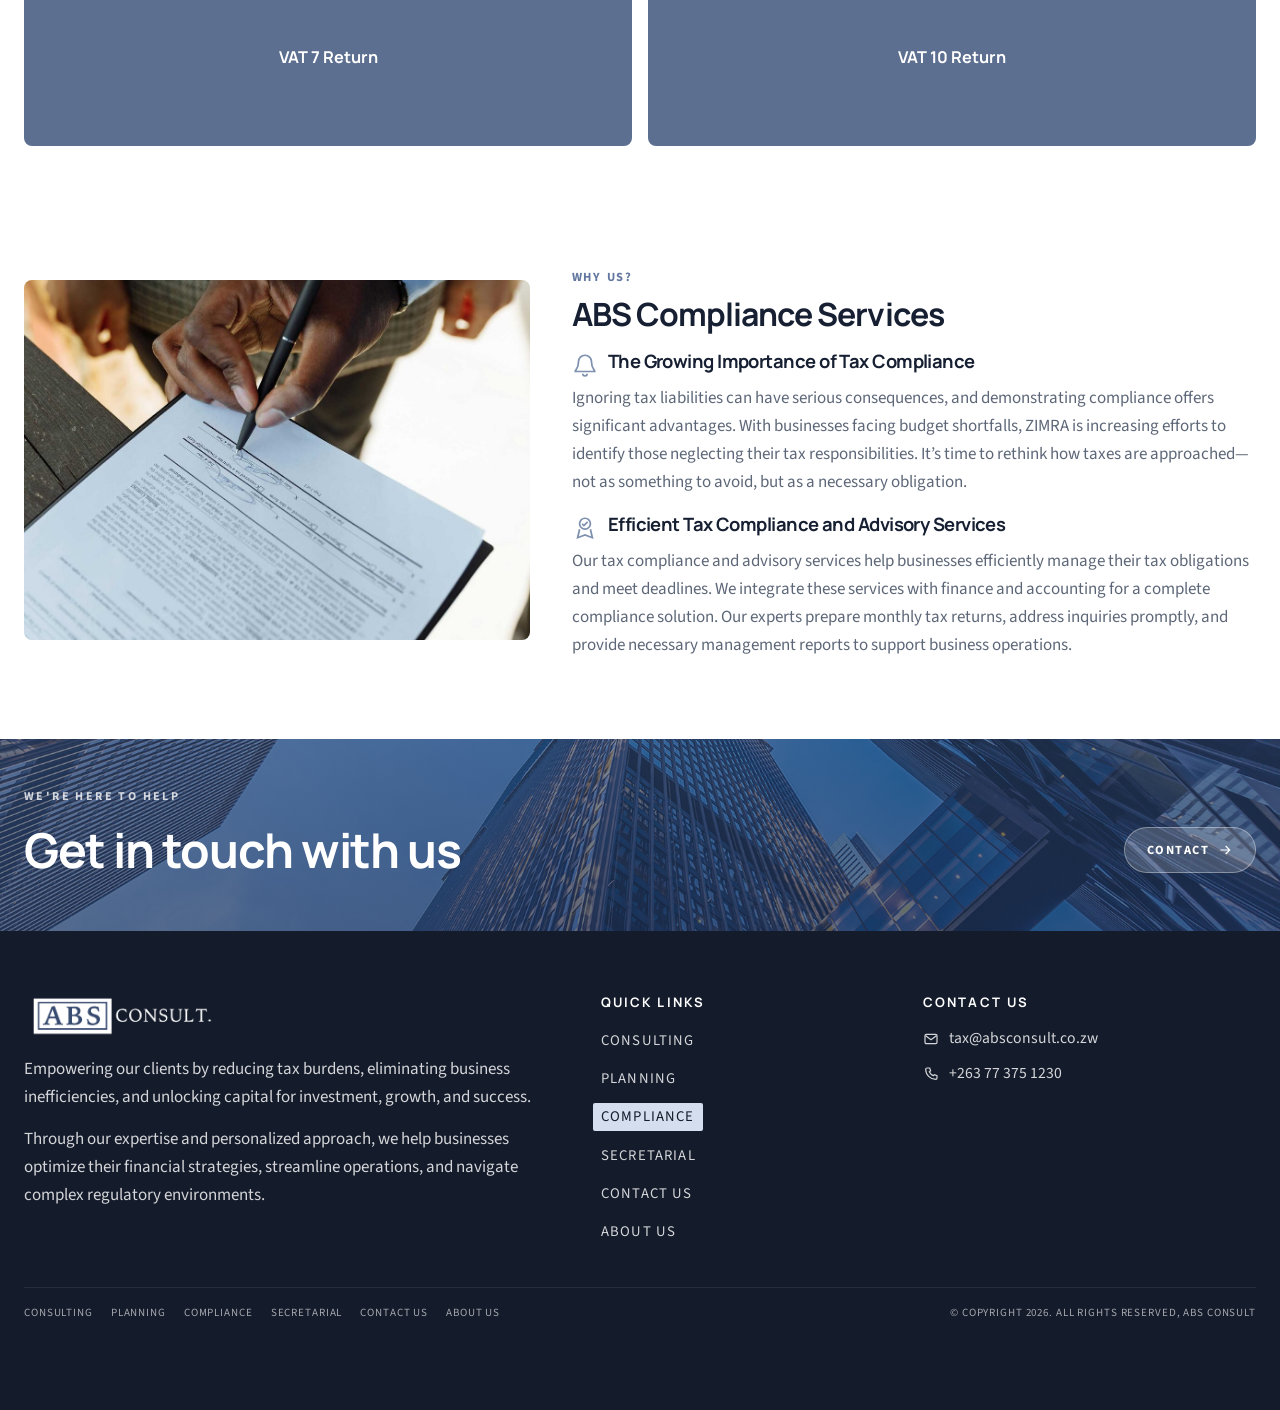
<file: compliance/index.html>
<!DOCTYPE html>
<html lang="en">
<head>
  <meta charset="utf-8">
  <meta name="viewport" content="width=device-width, initial-scale=1">
  <title>Compliance - ABS Consult</title>
  <meta name="description" content="ZIMRA compliance support from ABS Consult, including VAT, income tax, PAYE, withholding tax, and tax clearance.">
  <meta name="theme-color" content="#141b2b">
  <link rel="icon" href="/assets/images/favicon.png" type="image/png">
  <link rel="apple-touch-icon" href="/assets/images/favicon.png">
  <link rel="preconnect" href="https://fonts.googleapis.com">
  <link rel="preconnect" href="https://fonts.gstatic.com" crossorigin>
  <link href="https://fonts.googleapis.com/css2?family=Manrope:wght@500;600;700;800&family=Source+Sans+3:ital,wght@0,400;0,500;0,600;0,700;1,400&display=swap" rel="stylesheet">
  <link rel="stylesheet" href="/assets/css/styles.css?v=7">
</head>
<body>
<a class="skip" href="#main">Skip to content</a>
<header class="site-header">
  <div class="container header-inner">
    <a class="logo" href="/" aria-label="ABS Consult home"><img src="/assets/images/logo.png" alt="ABS Consult"></a>
    <button class="menu-toggle" type="button" aria-expanded="false" aria-controls="site-nav" aria-label="Menu"><span></span></button>
    <nav class="nav" id="site-nav" aria-label="Primary">
      <a href="/consulting/">Consulting</a><a href="/planning/">Planning</a><a href="/compliance/" class="is-active">Compliance</a><a href="/secretarial/">Secretarial</a><a href="/contact/">Contact Us</a><a href="/about/">About Us</a>
    </nav>
  </div>
</header>
<main id="main">
<section class="page-hero is-center" style="--image:url('/assets/images/notebook.jpg')">
  <div class="container">
    <p class="eyebrow light">Tax compliance</p>
    <h1>All-Inclusive Tax Compliance Services</h1>
    <p class="lead">We make it a priority to stay current with evolving tax laws to offer our clients timely guidance and enhanced solutions.</p>
    <a class="btn" href="#next">Learn more <svg viewBox="0 0 24 24" fill="none" stroke="currentColor" stroke-width="1.8" aria-hidden="true"><path d="M6 9l6 6 6-6"/></svg></a>
  </div>
</section>
<section class="section" id="next">
  <div class="container">
    <div class="center-head compact reveal">
      <h2>ZIMRA Compliance</h2>
      <p class="intro">We fully recognize the complexities of the current business landscape and regulatory challenges. Our compliance services are designed to address our clients’ pressing needs, offering support in areas such as registrations, consulting, advisory, planning, calculations, and the timely submission of various tax categories, including Value Added Tax, Income Tax, Withholding Tax, Capital Gains, and Transfer Pricing.</p>
    </div>
    <div class="flip-grid"><button class="flip " type="button" aria-pressed="false">
        <span class="flip-inner">
          <span class="flip-face flip-front"><span>Income Tax Return (ITF12C)</span></span>
          <span class="flip-face flip-back"><span>Calculating and submitting your ITF12C return annually on time to prevent penalties.</span></span>
        </span>
      </button><button class="flip " type="button" aria-pressed="false">
        <span class="flip-inner">
          <span class="flip-face flip-front"><span>ZIMRA VAT Registration</span></span>
          <span class="flip-face flip-back"><span>A taxpayer is liable to register for VAT once their taxable supply exceeds USD 25,000.00.</span></span>
        </span>
      </button><button class="flip " type="button" aria-pressed="false">
        <span class="flip-inner">
          <span class="flip-face flip-front"><span>Tax Clearance</span></span>
          <span class="flip-face flip-back"><span>We provide comprehensive assistance in processing Tax Clearances, ensuring that all necessary documentation is accurately prepared and submitted to facilitate a smooth and timely clearance process.</span></span>
        </span>
      </button><button class="flip " type="button" aria-pressed="false">
        <span class="flip-inner">
          <span class="flip-face flip-front"><span>ZIMRA TIN Registration</span></span>
          <span class="flip-face flip-back"><span>We assist in registering with ZIMRA to obtain your Taxpayer Identification Number (TIN), ensuring that all required forms are completed accurately and submitted.</span></span>
        </span>
      </button><button class="flip " type="button" aria-pressed="false">
        <span class="flip-inner">
          <span class="flip-face flip-front"><span>TaRMS Registration</span></span>
          <span class="flip-face flip-back"><span>Returns are submitted via e-filing services to prevent penalties.</span></span>
        </span>
      </button><button class="flip " type="button" aria-pressed="false">
        <span class="flip-inner">
          <span class="flip-face flip-front"><span>Company Returns</span></span>
          <span class="flip-face flip-back"><span>We help companies file tax returns on time, ensuring compliance and avoiding penalties or tax issues.</span></span>
        </span>
      </button><button class="flip " type="button" aria-pressed="false">
        <span class="flip-inner">
          <span class="flip-face flip-front"><span>Transfer Pricing Return (ITF12C2)</span></span>
          <span class="flip-face flip-back"><span>We handle the computation and timely filing of your ITF12C2 return annually, ensuring compliance and avoiding penalties.</span></span>
        </span>
      </button><button class="flip " type="button" aria-pressed="false">
        <span class="flip-inner">
          <span class="flip-face flip-front"><span>Provisional Tax (ITF12B)</span></span>
          <span class="flip-face flip-back"><span>We assist with the accurate computation and timely quarterly filing of your QPDs, helping you avoid penalties.</span></span>
        </span>
      </button><button class="flip " type="button" aria-pressed="false">
        <span class="flip-inner">
          <span class="flip-face flip-front"><span>Statutory Obligations</span></span>
          <span class="flip-face flip-back"><span>We assist with the computation and filing of NEC, NSSA, SDF, and ZIMDEF returns, ensuring compliance and avoiding penalties.</span></span>
        </span>
      </button><button class="flip " type="button" aria-pressed="false">
        <span class="flip-inner">
          <span class="flip-face flip-front"><span>Tax Audits and Representations</span></span>
          <span class="flip-face flip-back"><span>We are here to support you with ZIMRA representations during all your tax audits.</span></span>
        </span>
      </button><button class="flip " type="button" aria-pressed="false">
        <span class="flip-inner">
          <span class="flip-face flip-front"><span>Pay As You Earn (P2) Returns</span></span>
          <span class="flip-face flip-back"><span>Ensuring the accurate computation and timely monthly filing of your P2 returns to help you avoid penalties.</span></span>
        </span>
      </button><button class="flip " type="button" aria-pressed="false">
        <span class="flip-inner">
          <span class="flip-face flip-front"><span>Single Account Change</span></span>
          <span class="flip-face flip-back"><span>If you’re planning to switch from one bank to another, we’re here to assist you every step of the way.</span></span>
        </span>
      </button><button class="flip " type="button" aria-pressed="false">
        <span class="flip-inner">
          <span class="flip-face flip-front"><span>ITF16</span></span>
          <span class="flip-face flip-back"><span>We assist with the accurate computation and timely annual filing of your ITF16 return, ensuring compliance and helping you avoid penalties.</span></span>
        </span>
      </button><button class="flip " type="button" aria-pressed="false">
        <span class="flip-inner">
          <span class="flip-face flip-front"><span>CGT 1</span></span>
          <span class="flip-face flip-back"><span>We assist with the computation and filing of your CGT1 return whenever you sell a specified asset.</span></span>
        </span>
      </button><button class="flip " type="button" aria-pressed="false">
        <span class="flip-inner">
          <span class="flip-face flip-front"><span>REV5</span></span>
          <span class="flip-face flip-back"><span>We assist with the timely computation and filing of your REV5 form for Withholding Tax to help you avoid penalties.</span></span>
        </span>
      </button><button class="flip " type="button" aria-pressed="false">
        <span class="flip-inner">
          <span class="flip-face flip-front"><span>REV 2</span></span>
          <span class="flip-face flip-back"><span>We assist with filling out and submitting your changes, updating your status with ZIMRA.</span></span>
        </span>
      </button><button class="flip span-2" type="button" aria-pressed="false">
        <span class="flip-inner">
          <span class="flip-face flip-front"><span>VAT 7 Return</span></span>
          <span class="flip-face flip-back"><span>We provide comprehensive assistance with accurately computing and filing your VAT7 return on time, so deadlines are met and penalties are avoided.</span></span>
        </span>
      </button><button class="flip span-2" type="button" aria-pressed="false">
        <span class="flip-inner">
          <span class="flip-face flip-front"><span>VAT 10 Return</span></span>
          <span class="flip-face flip-back"><span>Let us take care of processing your VAT refunds the correct way, ensuring that all procedures are followed accurately to prevent penalties.</span></span>
        </span>
      </button></div>
  </div>
</section>
<section class="section tight">
  <div class="container why-layout">
    <img class="reveal" src="/assets/images/compliance.jpg" alt="Signing tax documents">
    <div class="reveal" style="--d:.1s">
      <p class="kicker">Why us?</p>
      <h2>ABS Compliance Services</h2>
      <article class="why-item">
        <h3 class="with-icon"><span class="mini-icon" aria-hidden="true"><svg viewBox="0 0 24 24" fill="none" stroke="currentColor" stroke-width="1.6"><path d="M6 9a6 6 0 0 1 12 0c0 7 3 7 3 9H3c0-2 3-2 3-9"/><path d="M10 20a2 2 0 0 0 4 0"/></svg></span>The Growing Importance of Tax Compliance</h3>
        <p>Ignoring tax liabilities can have serious consequences, and demonstrating compliance offers significant advantages. With businesses facing budget shortfalls, ZIMRA is increasing efforts to identify those neglecting their tax responsibilities. It’s time to rethink how taxes are approached—not as something to avoid, but as a necessary obligation.</p>
      </article>
      <article class="why-item">
        <h3 class="with-icon"><span class="mini-icon" aria-hidden="true"><svg viewBox="0 0 24 24" fill="none" stroke="currentColor" stroke-width="1.6"><circle cx="12" cy="8" r="5"/><path d="m9.4 8.1 1.6 1.6 3.4-3.4"/><path d="M7 13.2 5.2 21l6.8-2.5L18.8 21 17 13.2"/></svg></span>Efficient Tax Compliance and Advisory Services</h3>
        <p>Our tax compliance and advisory services help businesses efficiently manage their tax obligations and meet deadlines. We integrate these services with finance and accounting for a complete compliance solution. Our experts prepare monthly tax returns, address inquiries promptly, and provide necessary management reports to support business operations.</p>
      </article>
    </div>
  </div>
</section>
<section class="page-cta">
  <div class="container">
    <p class="eyebrow light">We're here to help</p>
    <div class="page-cta-row">
      <h2>Get in touch with us</h2>
      <a class="btn" href="/contact/">Contact <svg viewBox="0 0 24 24" fill="none" stroke="currentColor" stroke-width="1.8" aria-hidden="true"><path d="M5 12h14M13 6l6 6-6 6"/></svg></a>
    </div>
  </div>
</section>
</main><footer class="site-footer">
  <div class="container">
    <div class="footer-grid">
      <div class="reveal">
        <a class="logo" href="/"><img src="/assets/images/logo.png" alt="ABS Consult"></a>
        <p>Empowering our clients by reducing tax burdens, eliminating business inefficiencies, and unlocking capital for investment, growth, and success.</p>
        <p>Through our expertise and personalized approach, we help businesses optimize their financial strategies, streamline operations, and navigate complex regulatory environments.</p>
      </div>
      <div class="reveal" style="--d:.12s">
        <h2>Quick links</h2>
        <ul class="footer-links"><li><a href="/consulting/">Consulting</a></li><li><a href="/planning/">Planning</a></li><li><a href="/compliance/" class="is-active">Compliance</a></li><li><a href="/secretarial/">Secretarial</a></li><li><a href="/contact/">Contact Us</a></li><li><a href="/about/">About Us</a></li></ul>
      </div>
      <div class="reveal" style="--d:.2s">
        <h2>Contact us</h2>
        <ul class="contact-list">
          <li><a href="mailto:tax@absconsult.co.zw"><svg viewBox="0 0 24 24" fill="none" stroke="currentColor" stroke-width="1.8" aria-hidden="true"><rect x="3" y="5" width="18" height="14" rx="2"/><path d="M4 7l8 6 8-6"/></svg>tax@absconsult.co.zw</a></li>
          <li><a href="tel:+263773751230"><svg viewBox="0 0 24 24" fill="none" stroke="currentColor" stroke-width="1.8" aria-hidden="true"><path d="M7 3h3l1.5 4-2 1.5a12 12 0 0 0 6 6L17 13l4 1.5V18a2 2 0 0 1-2 2A15 15 0 0 1 4 5a2 2 0 0 1 2-2z"/></svg>+263 77 375 1230</a></li>
        </ul>
      </div>
    </div>
    <div class="footer-bar">
      <nav aria-label="Footer"><a href="/consulting/">Consulting</a><a href="/planning/">Planning</a><a href="/compliance/">Compliance</a><a href="/secretarial/">Secretarial</a><a href="/contact/">Contact Us</a><a href="/about/">About Us</a></nav>
      <p>© Copyright 2026. All rights reserved, ABS Consult</p>
    </div>
  </div>
</footer>
<a class="wa" href="https://wa.me/263773751230" target="_blank" rel="noopener noreferrer"><span class="wa-icon"><svg viewBox="0 0 24 24" fill="currentColor" aria-hidden="true"><path d="M12 3.2A8.7 8.7 0 0 0 4.7 16.3L3.5 20.5l4.3-1.1A8.8 8.8 0 1 0 12 3.2zm4.9 12.3c-.2.6-1.2 1.1-1.7 1.2-.4.1-.9.1-1.5-.1-.3-.1-.8-.3-1.4-.5-2.4-1-4-3.6-4.1-3.8-.1-.2-1-1.3-1-2.5s.6-1.8.9-2c.2-.2.5-.3.7-.3h.5c.2 0 .4 0 .5.4.2.6.7 2 .7 2.1.1.2 0 .3-.1.5l-.3.4c-.1.2-.3.3-.1.6.2.3.7 1.1 1.5 1.8 1 .9 1.9 1.2 2.2 1.3.3.1.4.1.6-.1l.5-.6c.2-.2.3-.2.6-.1.2.1 1.6.8 1.9.9.3.2.4.2.5.3.1.2 0 .7-.2 1.3z"/></svg></span><span>Contact us</span></a>
<button class="to-top" type="button" aria-label="Back to top"><svg viewBox="0 0 24 24" fill="none" stroke="currentColor" stroke-width="1.8" aria-hidden="true"><path d="M6 15l6-6 6 6"/></svg></button>
<script src="/assets/js/main.js"></script>
</body>
</html>
</file>
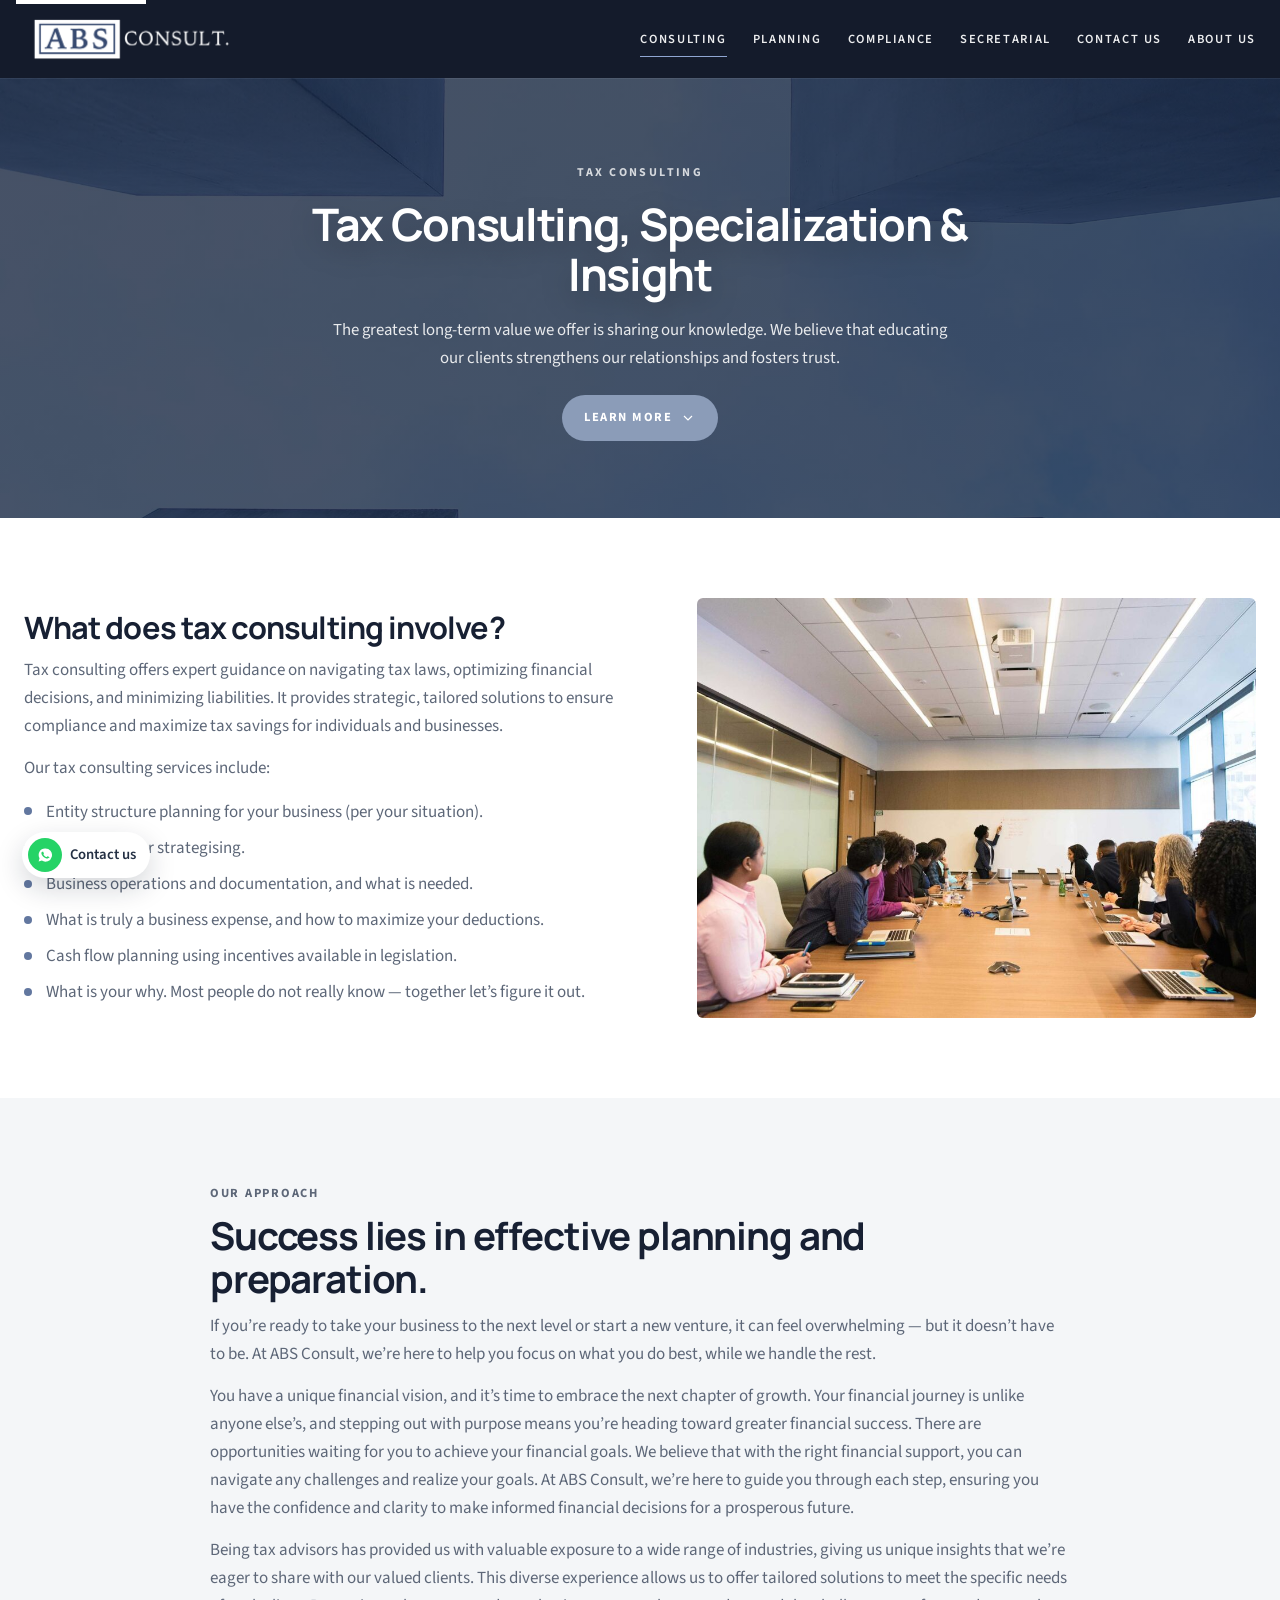
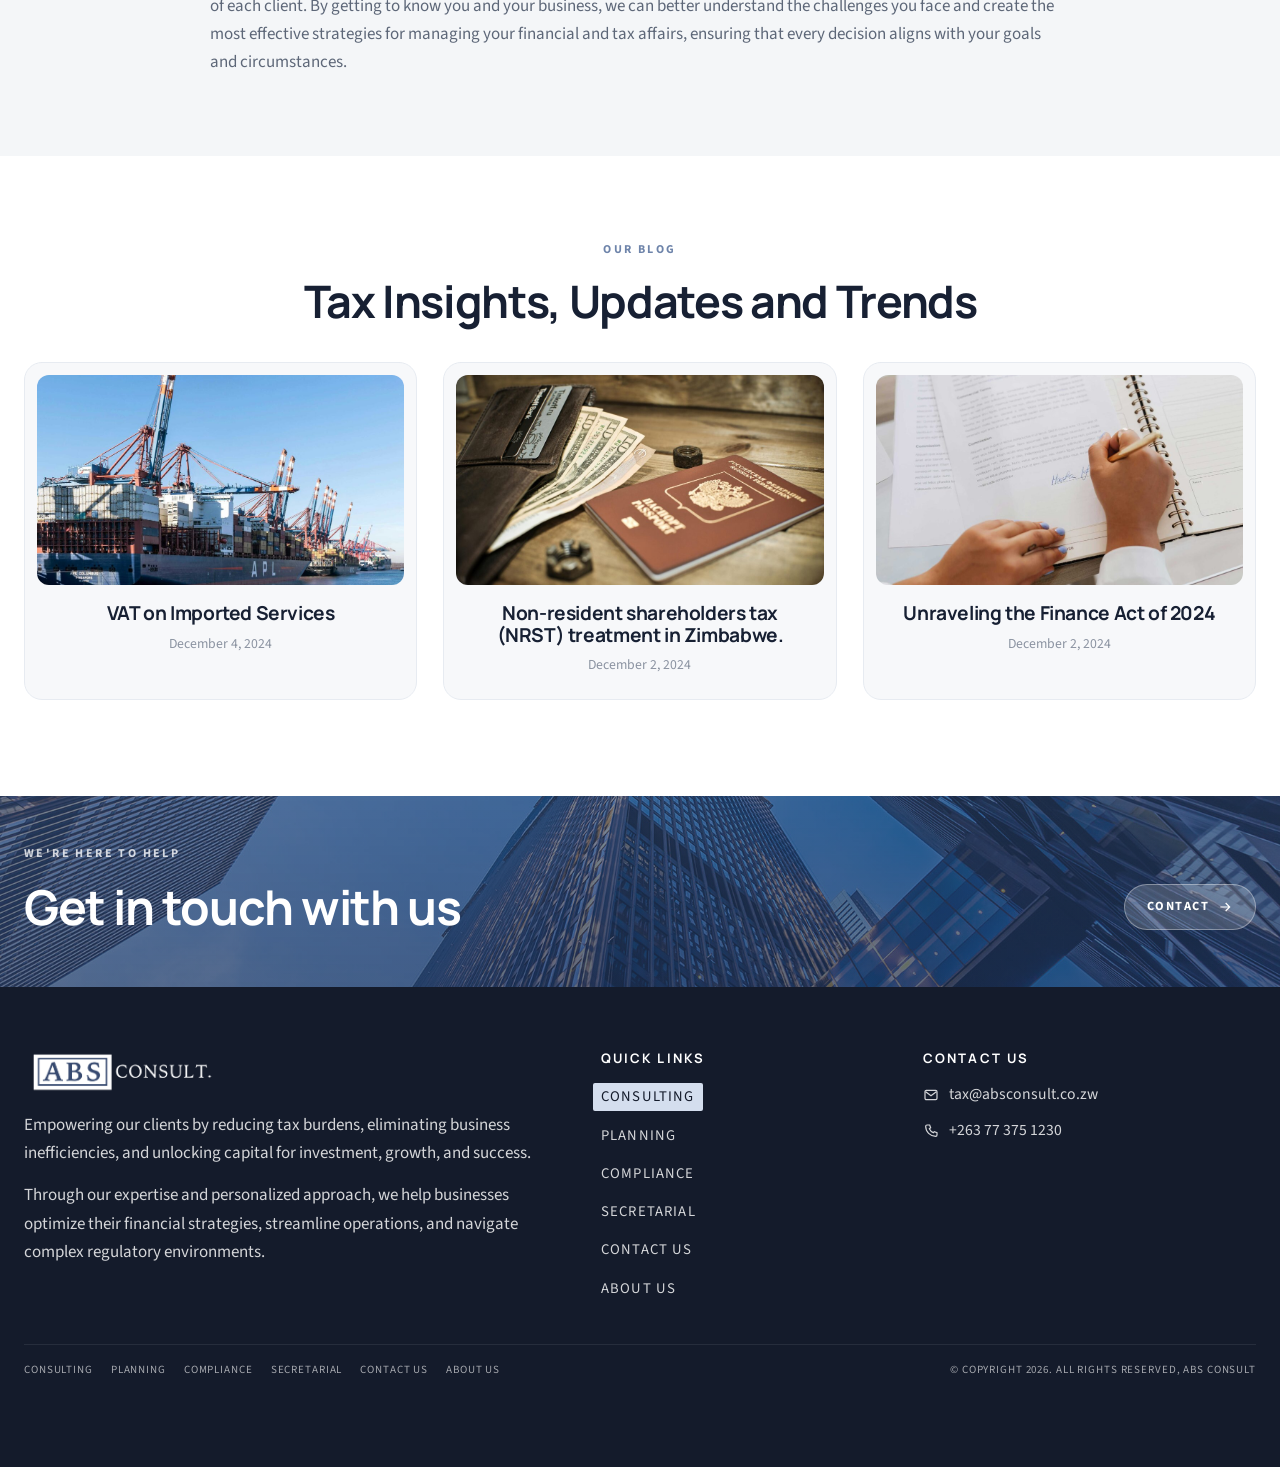
<file: consulting/index.html>
<!DOCTYPE html>
<html lang="en">
<head>
  <meta charset="utf-8">
  <meta name="viewport" content="width=device-width, initial-scale=1">
  <title>Consulting - ABS Consult</title>
  <meta name="description" content="Tax consulting, entity structure, deductions, and cash-flow planning from ABS Consult in Zimbabwe.">
  <meta name="theme-color" content="#141b2b">
  <link rel="icon" href="/assets/images/favicon.png" type="image/png">
  <link rel="apple-touch-icon" href="/assets/images/favicon.png">
  <link rel="preconnect" href="https://fonts.googleapis.com">
  <link rel="preconnect" href="https://fonts.gstatic.com" crossorigin>
  <link href="https://fonts.googleapis.com/css2?family=Manrope:wght@500;600;700;800&family=Source+Sans+3:ital,wght@0,400;0,500;0,600;0,700;1,400&display=swap" rel="stylesheet">
  <link rel="stylesheet" href="/assets/css/styles.css?v=7">
</head>
<body>
<a class="skip" href="#main">Skip to content</a>
<header class="site-header">
  <div class="container header-inner">
    <a class="logo" href="/" aria-label="ABS Consult home"><img src="/assets/images/logo.png" alt="ABS Consult"></a>
    <button class="menu-toggle" type="button" aria-expanded="false" aria-controls="site-nav" aria-label="Menu"><span></span></button>
    <nav class="nav" id="site-nav" aria-label="Primary">
      <a href="/consulting/" class="is-active">Consulting</a><a href="/planning/">Planning</a><a href="/compliance/">Compliance</a><a href="/secretarial/">Secretarial</a><a href="/contact/">Contact Us</a><a href="/about/">About Us</a>
    </nav>
  </div>
</header>
<main id="main">
<section class="page-hero is-center" style="--image:url('/assets/images/hero-plain.jpg')">
  <div class="container">
    <p class="eyebrow light">Tax consulting</p>
    <h1>Tax Consulting, Specialization &amp; Insight</h1>
    <p class="lead">The greatest long-term value we offer is sharing our knowledge. We believe that educating our clients strengthens our relationships and fosters trust.</p>
    <a class="btn" href="#next">Learn more <svg viewBox="0 0 24 24" fill="none" stroke="currentColor" stroke-width="1.8" aria-hidden="true"><path d="M6 9l6 6 6-6"/></svg></a>
  </div>
</section>
<section class="section" id="next">
  <div class="container split">
    <div class="reveal prose">
      <h2>What does tax consulting involve?</h2>
      <p>Tax consulting offers expert guidance on navigating tax laws, optimizing financial decisions, and minimizing liabilities. It provides strategic, tailored solutions to ensure compliance and maximize tax savings for individuals and businesses.</p>
      <p>Our tax consulting services include:</p>
      <ul class="check-list">
        <li>Entity structure planning for your business (per your situation).</li>
        <li>Tax planning or strategising.</li>
        <li>Business operations and documentation, and what is needed.</li>
        <li>What is truly a business expense, and how to maximize your deductions.</li>
        <li>Cash flow planning using incentives available in legislation.</li>
        <li>What is your why. Most people do not really know — together let’s figure it out.</li>
      </ul>
    </div>
    <img class="reveal frame" style="--d:.12s" src="/assets/images/consult.jpg" alt="Team in a strategy session">
  </div>
</section>
<section class="section alt">
  <div class="container narrow reveal">
    <p class="kicker">Our approach</p>
    <h2>Success lies in effective planning and preparation.</h2>
    <p>If you’re ready to take your business to the next level or start a new venture, it can feel overwhelming — but it doesn’t have to be. At ABS Consult, we’re here to help you focus on what you do best, while we handle the rest.</p>
    <p>You have a unique financial vision, and it’s time to embrace the next chapter of growth. Your financial journey is unlike anyone else’s, and stepping out with purpose means you’re heading toward greater financial success. There are opportunities waiting for you to achieve your financial goals. We believe that with the right financial support, you can navigate any challenges and realize your goals. At ABS Consult, we’re here to guide you through each step, ensuring you have the confidence and clarity to make informed financial decisions for a prosperous future.</p>
    <p>Being tax advisors has provided us with valuable exposure to a wide range of industries, giving us unique insights that we’re eager to share with our valued clients. This diverse experience allows us to offer tailored solutions to meet the specific needs of each client. By getting to know you and your business, we can better understand the challenges you face and create the most effective strategies for managing your financial and tax affairs, ensuring that every decision aligns with your goals and circumstances.</p>
  </div>
</section>
<section class="insights" id="insights">
  <div class="container">
    <div class="center-head reveal">
      <p class="eyebrow">Our blog</p>
      <h2>Tax Insights, Updates and Trends</h2>
    </div>
    <div class="insight-grid"><a class="insight-card reveal" style="--d:0.0s" href="/insights/vat-on-imported-services/">
        <img src="/assets/images/blog-vat.jpg" alt="">
        <h3>VAT on Imported Services</h3>
        <p class="meta">December 4, 2024</p>
      </a><a class="insight-card reveal" style="--d:0.08s" href="/insights/non-resident-shareholders-tax/">
        <img src="/assets/images/blog-nrst.jpg" alt="">
        <h3>Non-resident shareholders tax (NRST) treatment in Zimbabwe.</h3>
        <p class="meta">December 2, 2024</p>
      </a><a class="insight-card reveal" style="--d:0.16s" href="/insights/finance-act-2024/">
        <img src="/assets/images/blog-finance.jpg" alt="">
        <h3>Unraveling the Finance Act of 2024</h3>
        <p class="meta">December 2, 2024</p>
      </a></div>
  </div>
</section>
<section class="page-cta">
  <div class="container">
    <p class="eyebrow light">We're here to help</p>
    <div class="page-cta-row">
      <h2>Get in touch with us</h2>
      <a class="btn" href="/contact/">Contact <svg viewBox="0 0 24 24" fill="none" stroke="currentColor" stroke-width="1.8" aria-hidden="true"><path d="M5 12h14M13 6l6 6-6 6"/></svg></a>
    </div>
  </div>
</section>
</main><footer class="site-footer">
  <div class="container">
    <div class="footer-grid">
      <div class="reveal">
        <a class="logo" href="/"><img src="/assets/images/logo.png" alt="ABS Consult"></a>
        <p>Empowering our clients by reducing tax burdens, eliminating business inefficiencies, and unlocking capital for investment, growth, and success.</p>
        <p>Through our expertise and personalized approach, we help businesses optimize their financial strategies, streamline operations, and navigate complex regulatory environments.</p>
      </div>
      <div class="reveal" style="--d:.12s">
        <h2>Quick links</h2>
        <ul class="footer-links"><li><a href="/consulting/" class="is-active">Consulting</a></li><li><a href="/planning/">Planning</a></li><li><a href="/compliance/">Compliance</a></li><li><a href="/secretarial/">Secretarial</a></li><li><a href="/contact/">Contact Us</a></li><li><a href="/about/">About Us</a></li></ul>
      </div>
      <div class="reveal" style="--d:.2s">
        <h2>Contact us</h2>
        <ul class="contact-list">
          <li><a href="mailto:tax@absconsult.co.zw"><svg viewBox="0 0 24 24" fill="none" stroke="currentColor" stroke-width="1.8" aria-hidden="true"><rect x="3" y="5" width="18" height="14" rx="2"/><path d="M4 7l8 6 8-6"/></svg>tax@absconsult.co.zw</a></li>
          <li><a href="tel:+263773751230"><svg viewBox="0 0 24 24" fill="none" stroke="currentColor" stroke-width="1.8" aria-hidden="true"><path d="M7 3h3l1.5 4-2 1.5a12 12 0 0 0 6 6L17 13l4 1.5V18a2 2 0 0 1-2 2A15 15 0 0 1 4 5a2 2 0 0 1 2-2z"/></svg>+263 77 375 1230</a></li>
        </ul>
      </div>
    </div>
    <div class="footer-bar">
      <nav aria-label="Footer"><a href="/consulting/">Consulting</a><a href="/planning/">Planning</a><a href="/compliance/">Compliance</a><a href="/secretarial/">Secretarial</a><a href="/contact/">Contact Us</a><a href="/about/">About Us</a></nav>
      <p>© Copyright 2026. All rights reserved, ABS Consult</p>
    </div>
  </div>
</footer>
<a class="wa" href="https://wa.me/263773751230" target="_blank" rel="noopener noreferrer"><span class="wa-icon"><svg viewBox="0 0 24 24" fill="currentColor" aria-hidden="true"><path d="M12 3.2A8.7 8.7 0 0 0 4.7 16.3L3.5 20.5l4.3-1.1A8.8 8.8 0 1 0 12 3.2zm4.9 12.3c-.2.6-1.2 1.1-1.7 1.2-.4.1-.9.1-1.5-.1-.3-.1-.8-.3-1.4-.5-2.4-1-4-3.6-4.1-3.8-.1-.2-1-1.3-1-2.5s.6-1.8.9-2c.2-.2.5-.3.7-.3h.5c.2 0 .4 0 .5.4.2.6.7 2 .7 2.1.1.2 0 .3-.1.5l-.3.4c-.1.2-.3.3-.1.6.2.3.7 1.1 1.5 1.8 1 .9 1.9 1.2 2.2 1.3.3.1.4.1.6-.1l.5-.6c.2-.2.3-.2.6-.1.2.1 1.6.8 1.9.9.3.2.4.2.5.3.1.2 0 .7-.2 1.3z"/></svg></span><span>Contact us</span></a>
<button class="to-top" type="button" aria-label="Back to top"><svg viewBox="0 0 24 24" fill="none" stroke="currentColor" stroke-width="1.8" aria-hidden="true"><path d="M6 15l6-6 6 6"/></svg></button>
<script src="/assets/js/main.js"></script>
</body>
</html>
</file>
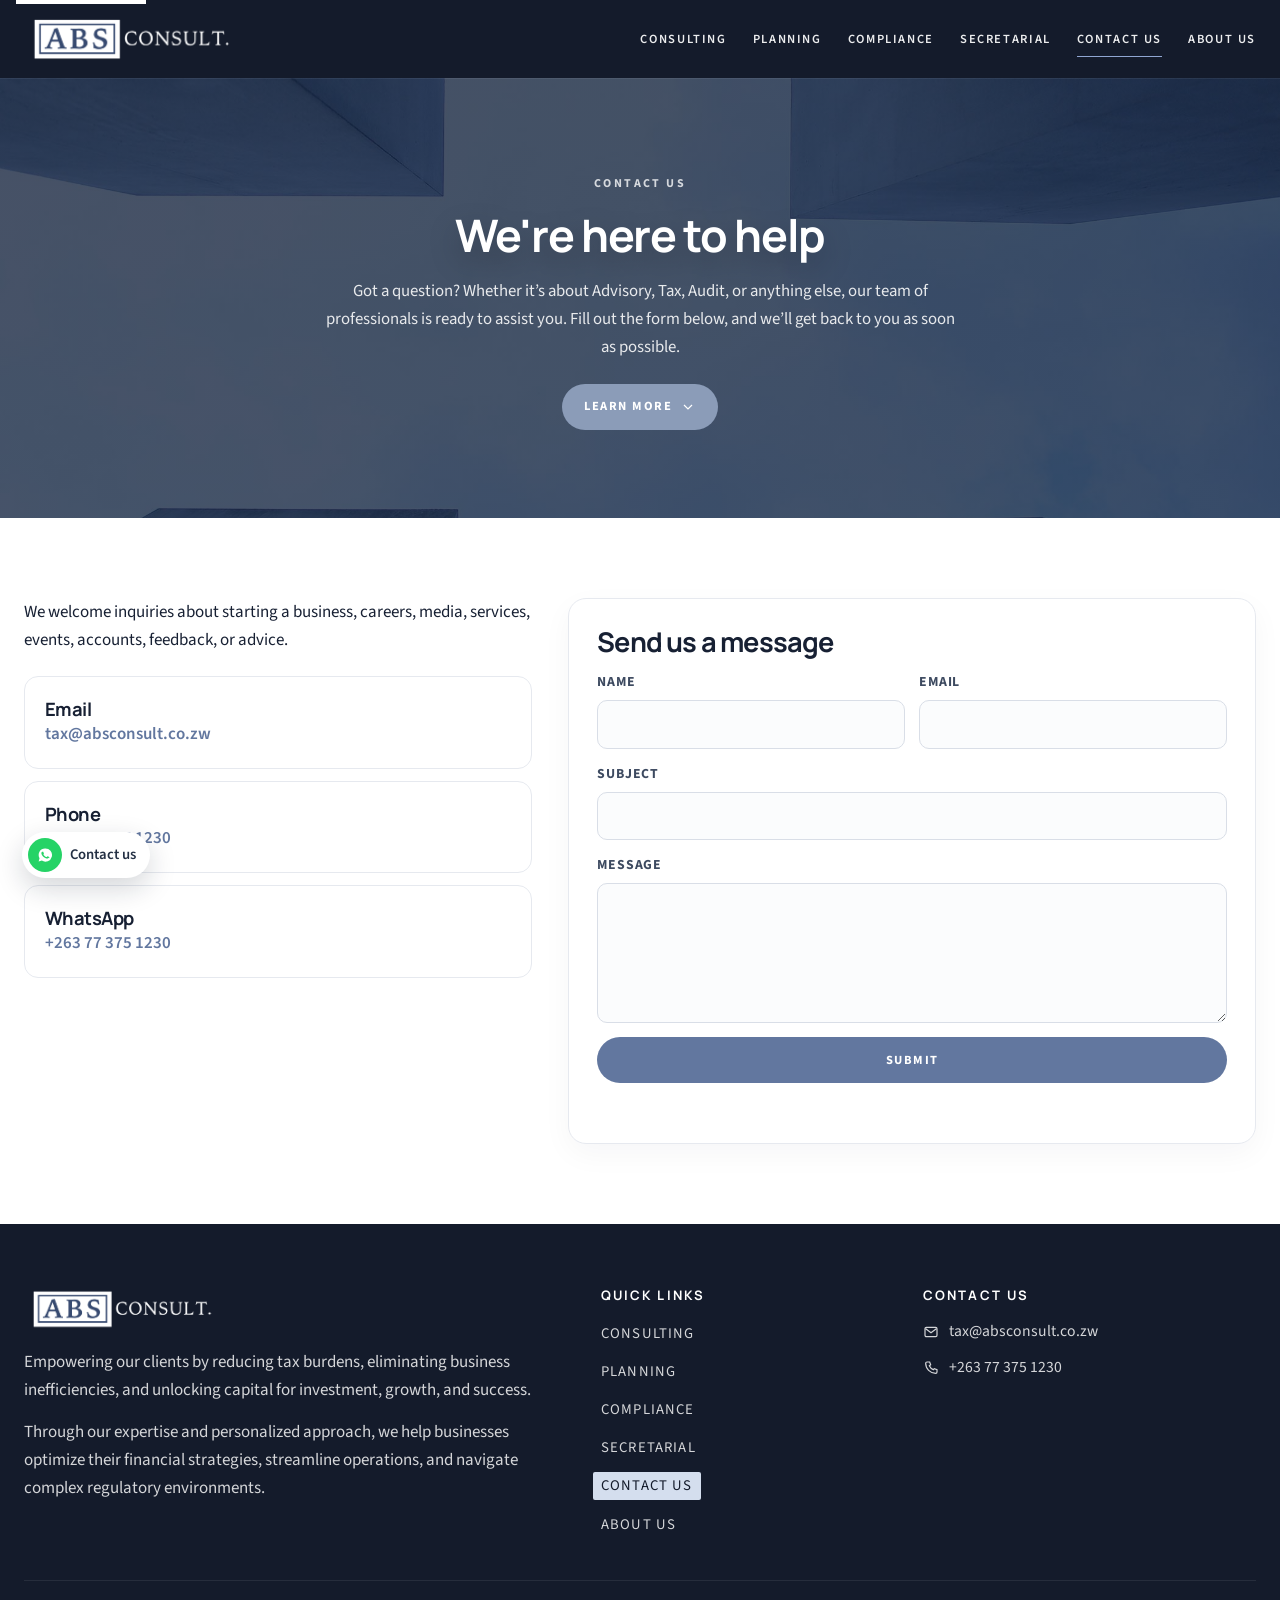
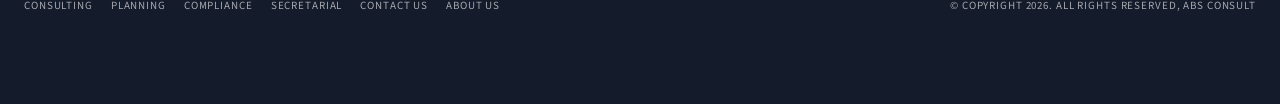
<file: contact/index.html>
<!DOCTYPE html>
<html lang="en">
<head>
  <meta charset="utf-8">
  <meta name="viewport" content="width=device-width, initial-scale=1">
  <title>Contact Us - ABS Consult</title>
  <meta name="description" content="Contact ABS Consult by email, phone, or WhatsApp for tax, advisory, and secretarial enquiries.">
  <meta name="theme-color" content="#141b2b">
  <link rel="icon" href="/assets/images/favicon.png" type="image/png">
  <link rel="apple-touch-icon" href="/assets/images/favicon.png">
  <link rel="preconnect" href="https://fonts.googleapis.com">
  <link rel="preconnect" href="https://fonts.gstatic.com" crossorigin>
  <link href="https://fonts.googleapis.com/css2?family=Manrope:wght@500;600;700;800&family=Source+Sans+3:ital,wght@0,400;0,500;0,600;0,700;1,400&display=swap" rel="stylesheet">
  <link rel="stylesheet" href="/assets/css/styles.css?v=7">
</head>
<body>
<a class="skip" href="#main">Skip to content</a>
<header class="site-header">
  <div class="container header-inner">
    <a class="logo" href="/" aria-label="ABS Consult home"><img src="/assets/images/logo.png" alt="ABS Consult"></a>
    <button class="menu-toggle" type="button" aria-expanded="false" aria-controls="site-nav" aria-label="Menu"><span></span></button>
    <nav class="nav" id="site-nav" aria-label="Primary">
      <a href="/consulting/">Consulting</a><a href="/planning/">Planning</a><a href="/compliance/">Compliance</a><a href="/secretarial/">Secretarial</a><a href="/contact/" class="is-active">Contact Us</a><a href="/about/">About Us</a>
    </nav>
  </div>
</header>
<main id="main">
<section class="page-hero is-center" style="--image:url('/assets/images/hero-plain.jpg')">
  <div class="container">
    <p class="eyebrow light">Contact us</p>
    <h1>We're here to help</h1>
    <p class="lead">Got a question? Whether it’s about Advisory, Tax, Audit, or anything else, our team of professionals is ready to assist you. Fill out the form below, and we’ll get back to you as soon as possible.</p>
    <a class="btn" href="#next">Learn more <svg viewBox="0 0 24 24" fill="none" stroke="currentColor" stroke-width="1.8" aria-hidden="true"><path d="M6 9l6 6 6-6"/></svg></a>
  </div>
</section>
<section class="section" id="next">
  <div class="container contact-grid">
    <div class="reveal">
      <p>We welcome inquiries about starting a business, careers, media, services, events, accounts, feedback, or advice.</p>
      <div class="info-stack">
        <article class="info-card">
          <h3>Email</h3>
          <p><a href="mailto:tax@absconsult.co.zw">tax@absconsult.co.zw</a></p>
        </article>
        <article class="info-card">
          <h3>Phone</h3>
          <p><a href="tel:+263773751230">+263 77 375 1230</a></p>
        </article>
        <article class="info-card">
          <h3>WhatsApp</h3>
          <p><a href="https://wa.me/263773751230" target="_blank" rel="noopener noreferrer">+263 77 375 1230</a></p>
        </article>
      </div>
    </div>
    <form class="form reveal" style="--d:.1s">
      <h2>Send us a message</h2>
      <div class="form-row">
        <label>Name<input name="name" type="text" autocomplete="name" required></label>
        <label>Email<input name="email" type="email" autocomplete="email" required></label>
      </div>
      <label>Subject<input name="subject" type="text"></label>
      <label>Message<textarea name="message" required></textarea></label>
      <button class="btn btn-navy" type="submit">Submit</button>
      <p class="form-note" role="status"></p>
    </form>
  </div>
</section>
</main><footer class="site-footer">
  <div class="container">
    <div class="footer-grid">
      <div class="reveal">
        <a class="logo" href="/"><img src="/assets/images/logo.png" alt="ABS Consult"></a>
        <p>Empowering our clients by reducing tax burdens, eliminating business inefficiencies, and unlocking capital for investment, growth, and success.</p>
        <p>Through our expertise and personalized approach, we help businesses optimize their financial strategies, streamline operations, and navigate complex regulatory environments.</p>
      </div>
      <div class="reveal" style="--d:.12s">
        <h2>Quick links</h2>
        <ul class="footer-links"><li><a href="/consulting/">Consulting</a></li><li><a href="/planning/">Planning</a></li><li><a href="/compliance/">Compliance</a></li><li><a href="/secretarial/">Secretarial</a></li><li><a href="/contact/" class="is-active">Contact Us</a></li><li><a href="/about/">About Us</a></li></ul>
      </div>
      <div class="reveal" style="--d:.2s">
        <h2>Contact us</h2>
        <ul class="contact-list">
          <li><a href="mailto:tax@absconsult.co.zw"><svg viewBox="0 0 24 24" fill="none" stroke="currentColor" stroke-width="1.8" aria-hidden="true"><rect x="3" y="5" width="18" height="14" rx="2"/><path d="M4 7l8 6 8-6"/></svg>tax@absconsult.co.zw</a></li>
          <li><a href="tel:+263773751230"><svg viewBox="0 0 24 24" fill="none" stroke="currentColor" stroke-width="1.8" aria-hidden="true"><path d="M7 3h3l1.5 4-2 1.5a12 12 0 0 0 6 6L17 13l4 1.5V18a2 2 0 0 1-2 2A15 15 0 0 1 4 5a2 2 0 0 1 2-2z"/></svg>+263 77 375 1230</a></li>
        </ul>
      </div>
    </div>
    <div class="footer-bar">
      <nav aria-label="Footer"><a href="/consulting/">Consulting</a><a href="/planning/">Planning</a><a href="/compliance/">Compliance</a><a href="/secretarial/">Secretarial</a><a href="/contact/">Contact Us</a><a href="/about/">About Us</a></nav>
      <p>© Copyright 2026. All rights reserved, ABS Consult</p>
    </div>
  </div>
</footer>
<a class="wa" href="https://wa.me/263773751230" target="_blank" rel="noopener noreferrer"><span class="wa-icon"><svg viewBox="0 0 24 24" fill="currentColor" aria-hidden="true"><path d="M12 3.2A8.7 8.7 0 0 0 4.7 16.3L3.5 20.5l4.3-1.1A8.8 8.8 0 1 0 12 3.2zm4.9 12.3c-.2.6-1.2 1.1-1.7 1.2-.4.1-.9.1-1.5-.1-.3-.1-.8-.3-1.4-.5-2.4-1-4-3.6-4.1-3.8-.1-.2-1-1.3-1-2.5s.6-1.8.9-2c.2-.2.5-.3.7-.3h.5c.2 0 .4 0 .5.4.2.6.7 2 .7 2.1.1.2 0 .3-.1.5l-.3.4c-.1.2-.3.3-.1.6.2.3.7 1.1 1.5 1.8 1 .9 1.9 1.2 2.2 1.3.3.1.4.1.6-.1l.5-.6c.2-.2.3-.2.6-.1.2.1 1.6.8 1.9.9.3.2.4.2.5.3.1.2 0 .7-.2 1.3z"/></svg></span><span>Contact us</span></a>
<button class="to-top" type="button" aria-label="Back to top"><svg viewBox="0 0 24 24" fill="none" stroke="currentColor" stroke-width="1.8" aria-hidden="true"><path d="M6 15l6-6 6 6"/></svg></button>
<script src="/assets/js/main.js"></script>
</body>
</html>
</file>
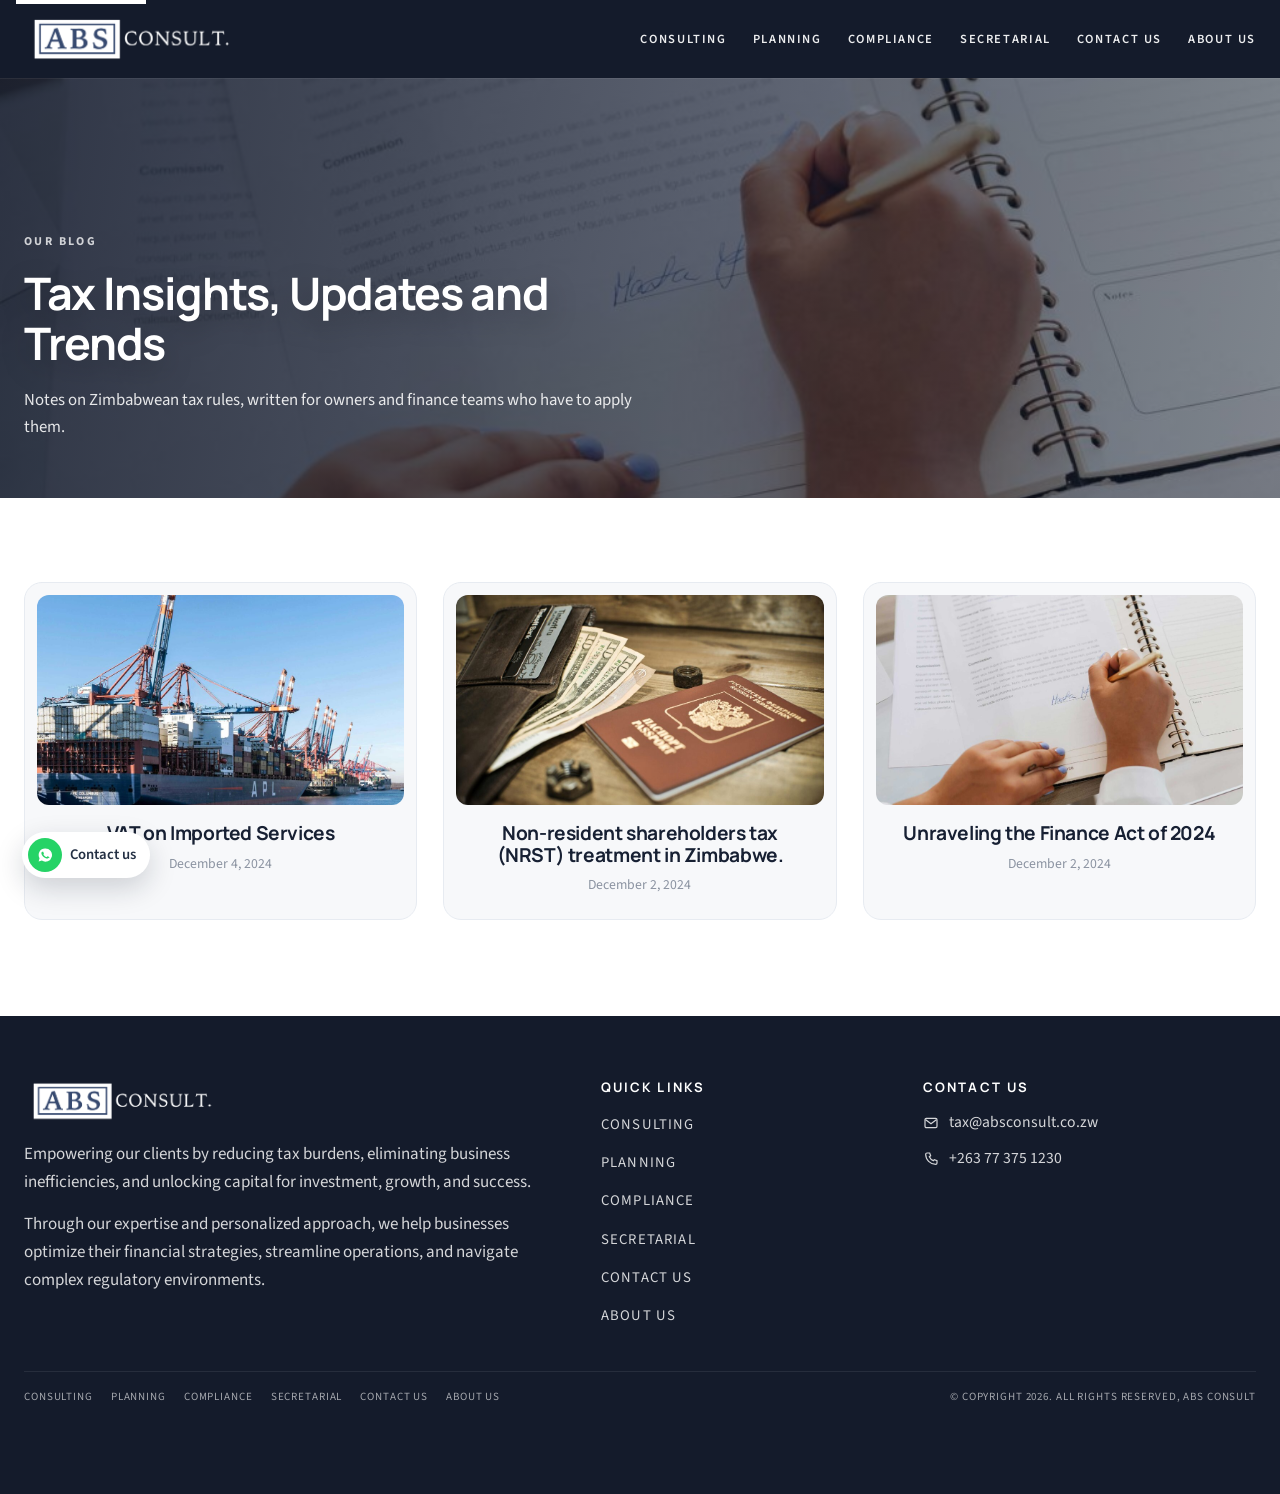
<file: insights/index.html>
<!DOCTYPE html>
<html lang="en">
<head>
  <meta charset="utf-8">
  <meta name="viewport" content="width=device-width, initial-scale=1">
  <title>Insights - ABS Consult</title>
  <meta name="description" content="Tax insights and updates from ABS Consult, including VAT on imported services, NRST, and the Finance Act of 2024.">
  <meta name="theme-color" content="#141b2b">
  <link rel="icon" href="/assets/images/favicon.png" type="image/png">
  <link rel="apple-touch-icon" href="/assets/images/favicon.png">
  <link rel="preconnect" href="https://fonts.googleapis.com">
  <link rel="preconnect" href="https://fonts.gstatic.com" crossorigin>
  <link href="https://fonts.googleapis.com/css2?family=Manrope:wght@500;600;700;800&family=Source+Sans+3:ital,wght@0,400;0,500;0,600;0,700;1,400&display=swap" rel="stylesheet">
  <link rel="stylesheet" href="/assets/css/styles.css?v=7">
</head>
<body>
<a class="skip" href="#main">Skip to content</a>
<header class="site-header">
  <div class="container header-inner">
    <a class="logo" href="/" aria-label="ABS Consult home"><img src="/assets/images/logo.png" alt="ABS Consult"></a>
    <button class="menu-toggle" type="button" aria-expanded="false" aria-controls="site-nav" aria-label="Menu"><span></span></button>
    <nav class="nav" id="site-nav" aria-label="Primary">
      <a href="/consulting/">Consulting</a><a href="/planning/">Planning</a><a href="/compliance/">Compliance</a><a href="/secretarial/">Secretarial</a><a href="/contact/">Contact Us</a><a href="/about/">About Us</a>
    </nav>
  </div>
</header>
<main id="main">
<section class="page-hero" style="--image:url('/assets/images/blog-finance.jpg')">
  <div class="container">
    <p class="eyebrow light">Our blog</p>
    <h1>Tax Insights, Updates and Trends</h1>
    <p class="lead">Notes on Zimbabwean tax rules, written for owners and finance teams who have to apply them.</p>
  </div>
</section>
<section class="insights" id="insights">
  <div class="container">
    
    <div class="insight-grid"><a class="insight-card reveal" style="--d:0.0s" href="/insights/vat-on-imported-services/">
        <img src="/assets/images/blog-vat.jpg" alt="">
        <h3>VAT on Imported Services</h3>
        <p class="meta">December 4, 2024</p>
      </a><a class="insight-card reveal" style="--d:0.08s" href="/insights/non-resident-shareholders-tax/">
        <img src="/assets/images/blog-nrst.jpg" alt="">
        <h3>Non-resident shareholders tax (NRST) treatment in Zimbabwe.</h3>
        <p class="meta">December 2, 2024</p>
      </a><a class="insight-card reveal" style="--d:0.16s" href="/insights/finance-act-2024/">
        <img src="/assets/images/blog-finance.jpg" alt="">
        <h3>Unraveling the Finance Act of 2024</h3>
        <p class="meta">December 2, 2024</p>
      </a></div>
  </div>
</section>
</main><footer class="site-footer">
  <div class="container">
    <div class="footer-grid">
      <div class="reveal">
        <a class="logo" href="/"><img src="/assets/images/logo.png" alt="ABS Consult"></a>
        <p>Empowering our clients by reducing tax burdens, eliminating business inefficiencies, and unlocking capital for investment, growth, and success.</p>
        <p>Through our expertise and personalized approach, we help businesses optimize their financial strategies, streamline operations, and navigate complex regulatory environments.</p>
      </div>
      <div class="reveal" style="--d:.12s">
        <h2>Quick links</h2>
        <ul class="footer-links"><li><a href="/consulting/">Consulting</a></li><li><a href="/planning/">Planning</a></li><li><a href="/compliance/">Compliance</a></li><li><a href="/secretarial/">Secretarial</a></li><li><a href="/contact/">Contact Us</a></li><li><a href="/about/">About Us</a></li></ul>
      </div>
      <div class="reveal" style="--d:.2s">
        <h2>Contact us</h2>
        <ul class="contact-list">
          <li><a href="mailto:tax@absconsult.co.zw"><svg viewBox="0 0 24 24" fill="none" stroke="currentColor" stroke-width="1.8" aria-hidden="true"><rect x="3" y="5" width="18" height="14" rx="2"/><path d="M4 7l8 6 8-6"/></svg>tax@absconsult.co.zw</a></li>
          <li><a href="tel:+263773751230"><svg viewBox="0 0 24 24" fill="none" stroke="currentColor" stroke-width="1.8" aria-hidden="true"><path d="M7 3h3l1.5 4-2 1.5a12 12 0 0 0 6 6L17 13l4 1.5V18a2 2 0 0 1-2 2A15 15 0 0 1 4 5a2 2 0 0 1 2-2z"/></svg>+263 77 375 1230</a></li>
        </ul>
      </div>
    </div>
    <div class="footer-bar">
      <nav aria-label="Footer"><a href="/consulting/">Consulting</a><a href="/planning/">Planning</a><a href="/compliance/">Compliance</a><a href="/secretarial/">Secretarial</a><a href="/contact/">Contact Us</a><a href="/about/">About Us</a></nav>
      <p>© Copyright 2026. All rights reserved, ABS Consult</p>
    </div>
  </div>
</footer>
<a class="wa" href="https://wa.me/263773751230" target="_blank" rel="noopener noreferrer"><span class="wa-icon"><svg viewBox="0 0 24 24" fill="currentColor" aria-hidden="true"><path d="M12 3.2A8.7 8.7 0 0 0 4.7 16.3L3.5 20.5l4.3-1.1A8.8 8.8 0 1 0 12 3.2zm4.9 12.3c-.2.6-1.2 1.1-1.7 1.2-.4.1-.9.1-1.5-.1-.3-.1-.8-.3-1.4-.5-2.4-1-4-3.6-4.1-3.8-.1-.2-1-1.3-1-2.5s.6-1.8.9-2c.2-.2.5-.3.7-.3h.5c.2 0 .4 0 .5.4.2.6.7 2 .7 2.1.1.2 0 .3-.1.5l-.3.4c-.1.2-.3.3-.1.6.2.3.7 1.1 1.5 1.8 1 .9 1.9 1.2 2.2 1.3.3.1.4.1.6-.1l.5-.6c.2-.2.3-.2.6-.1.2.1 1.6.8 1.9.9.3.2.4.2.5.3.1.2 0 .7-.2 1.3z"/></svg></span><span>Contact us</span></a>
<button class="to-top" type="button" aria-label="Back to top"><svg viewBox="0 0 24 24" fill="none" stroke="currentColor" stroke-width="1.8" aria-hidden="true"><path d="M6 15l6-6 6 6"/></svg></button>
<script src="/assets/js/main.js"></script>
</body>
</html>
</file>
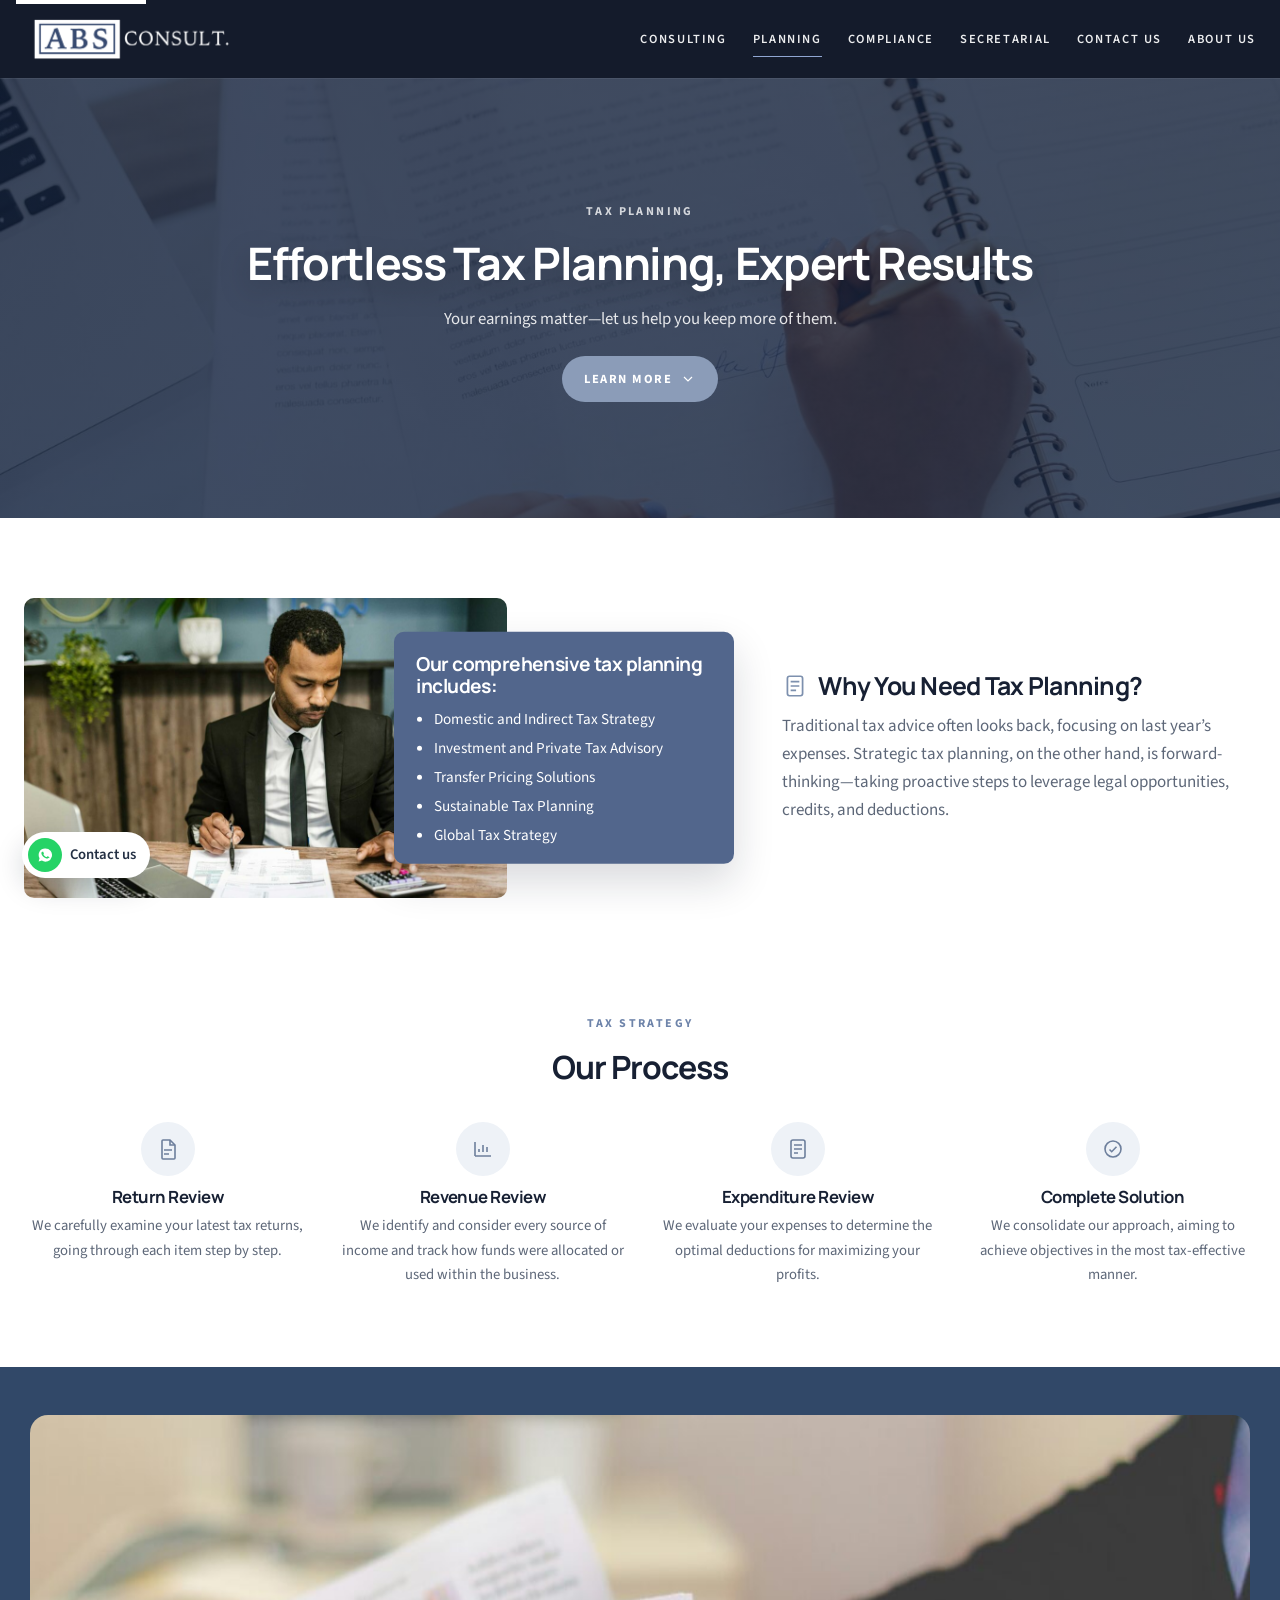
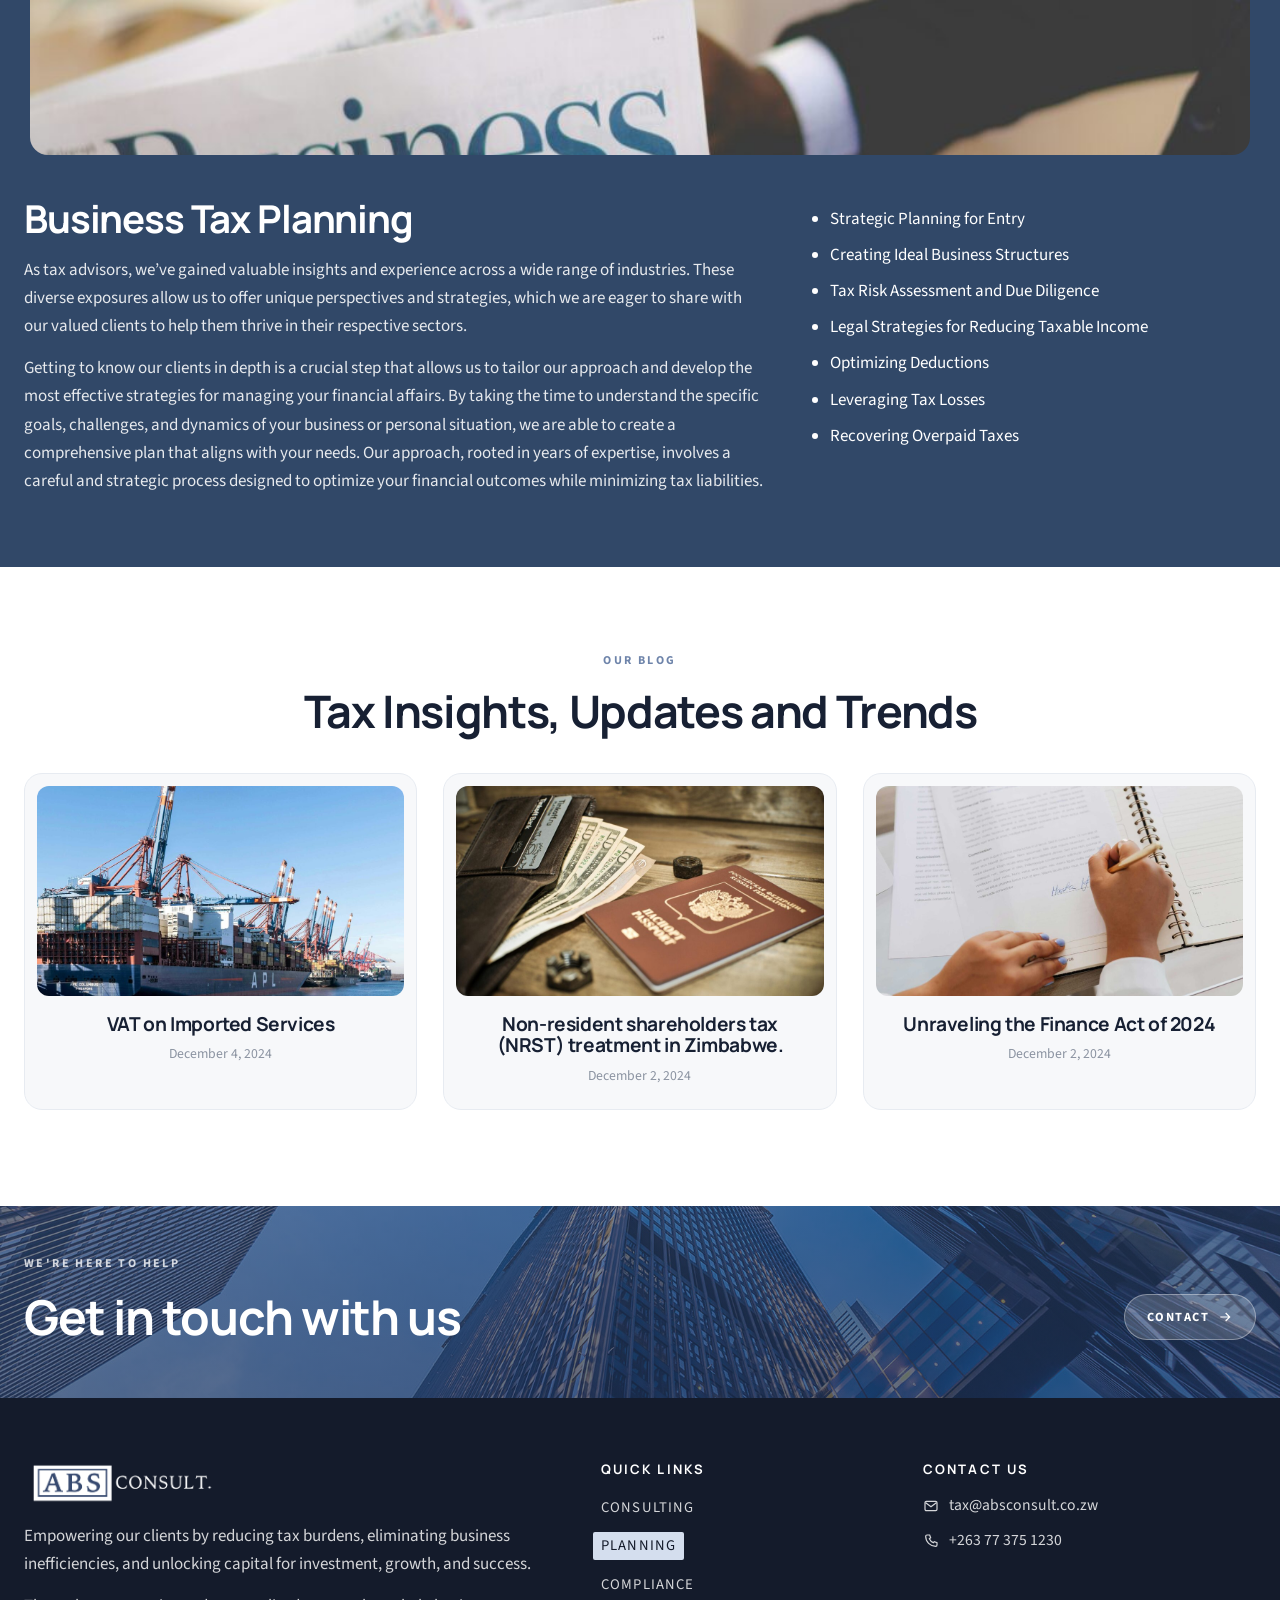
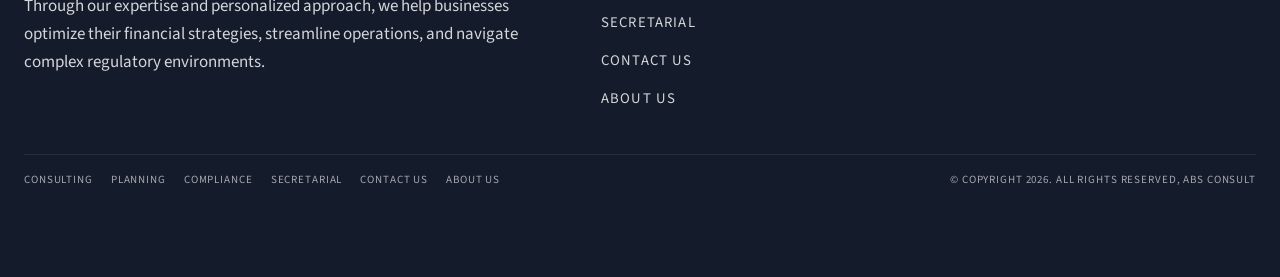
<file: planning/index.html>
<!DOCTYPE html>
<html lang="en">
<head>
  <meta charset="utf-8">
  <meta name="viewport" content="width=device-width, initial-scale=1">
  <title>Planning - ABS Consult</title>
  <meta name="description" content="Forward-looking tax planning for Zimbabwean businesses, from return review to structure and deductions.">
  <meta name="theme-color" content="#141b2b">
  <link rel="icon" href="/assets/images/favicon.png" type="image/png">
  <link rel="apple-touch-icon" href="/assets/images/favicon.png">
  <link rel="preconnect" href="https://fonts.googleapis.com">
  <link rel="preconnect" href="https://fonts.gstatic.com" crossorigin>
  <link href="https://fonts.googleapis.com/css2?family=Manrope:wght@500;600;700;800&family=Source+Sans+3:ital,wght@0,400;0,500;0,600;0,700;1,400&display=swap" rel="stylesheet">
  <link rel="stylesheet" href="/assets/css/styles.css?v=7">
</head>
<body>
<a class="skip" href="#main">Skip to content</a>
<header class="site-header">
  <div class="container header-inner">
    <a class="logo" href="/" aria-label="ABS Consult home"><img src="/assets/images/logo.png" alt="ABS Consult"></a>
    <button class="menu-toggle" type="button" aria-expanded="false" aria-controls="site-nav" aria-label="Menu"><span></span></button>
    <nav class="nav" id="site-nav" aria-label="Primary">
      <a href="/consulting/">Consulting</a><a href="/planning/" class="is-active">Planning</a><a href="/compliance/">Compliance</a><a href="/secretarial/">Secretarial</a><a href="/contact/">Contact Us</a><a href="/about/">About Us</a>
    </nav>
  </div>
</header>
<main id="main">
<section class="page-hero is-center" style="--image:url('/assets/images/notebook.jpg')">
  <div class="container">
    <p class="eyebrow light">Tax planning</p>
    <h1>Effortless Tax Planning, Expert Results</h1>
    <p class="lead">Your earnings matter—let us help you keep more of them.</p>
    <a class="btn" href="#next">Learn more <svg viewBox="0 0 24 24" fill="none" stroke="currentColor" stroke-width="1.8" aria-hidden="true"><path d="M6 9l6 6 6-6"/></svg></a>
  </div>
</section>
<section class="section" id="next">
  <div class="container plan-layout">
    <div class="plan-visual reveal">
      <img src="/assets/images/planning.jpg" alt="Advisor reviewing returns at a desk">
      <aside class="plan-card">
        <h2>Our comprehensive tax planning includes:</h2>
        <ul>
          <li>Domestic and Indirect Tax Strategy</li>
          <li>Investment and Private Tax Advisory</li>
          <li>Transfer Pricing Solutions</li>
          <li>Sustainable Tax Planning</li>
          <li>Global Tax Strategy</li>
        </ul>
      </aside>
    </div>
    <div class="plan-why reveal" style="--d:.12s">
      <h2 class="with-icon"><span class="mini-icon" aria-hidden="true"><svg viewBox="0 0 24 24" fill="none" stroke="currentColor" stroke-width="1.6"><rect x="5" y="3" width="14" height="18" rx="2"/><path d="M8 8h8M8 12h8M8 16h5"/></svg></span>Why You Need Tax Planning?</h2>
      <p>Traditional tax advice often looks back, focusing on last year’s expenses. Strategic tax planning, on the other hand, is forward-thinking—taking proactive steps to leverage legal opportunities, credits, and deductions.</p>
    </div>
  </div>
</section>
<section class="section tight">
  <div class="container">
    <div class="center-head mid reveal">
      <p class="eyebrow">Tax strategy</p>
      <h2>Our Process</h2>
    </div>
    <div class="process-grid"><article class="process-step reveal" style="--d:0.0s"><span class="process-icon"><svg viewBox="0 0 24 24" fill="none" stroke="currentColor" stroke-width="1.6"><path d="M7 3h7l5 5v13a1 1 0 0 1-1 1H7a1 1 0 0 1-1-1V4a1 1 0 0 1 1-1z"/><path d="M14 3v5h5M8 13h8M8 17h5"/></svg></span><h3>Return Review</h3><p>We carefully examine your latest tax returns, going through each item step by step.</p></article><article class="process-step reveal" style="--d:0.08s"><span class="process-icon"><svg viewBox="0 0 24 24" fill="none" stroke="currentColor" stroke-width="1.6"><path d="M4 19V5M4 19h16"/><path d="M8 15v-3M12 15V8M16 15v-5"/></svg></span><h3>Revenue Review</h3><p>We identify and consider every source of income and track how funds were allocated or used within the business.</p></article><article class="process-step reveal" style="--d:0.16s"><span class="process-icon"><svg viewBox="0 0 24 24" fill="none" stroke="currentColor" stroke-width="1.6"><rect x="5" y="3" width="14" height="18" rx="2"/><path d="M8 8h8M8 12h8M8 16h4"/></svg></span><h3>Expenditure Review</h3><p>We evaluate your expenses to determine the optimal deductions for maximizing your profits.</p></article><article class="process-step reveal" style="--d:0.24s"><span class="process-icon"><svg viewBox="0 0 24 24" fill="none" stroke="currentColor" stroke-width="1.6"><circle cx="12" cy="12" r="8"/><path d="M8.5 12.5l2.2 2.2 4.8-5"/></svg></span><h3>Complete Solution</h3><p>We consolidate our approach, aiming to achieve objectives in the most tax-effective manner.</p></article></div>
  </div>
</section>
<section class="navy-band">
  <img class="wide-photo reveal" src="/assets/images/office.jpg" alt="Business newspaper">
  <div class="container navy-grid reveal">
    <div>
      <h2>Business Tax Planning</h2>
      <p>As tax advisors, we’ve gained valuable insights and experience across a wide range of industries. These diverse exposures allow us to offer unique perspectives and strategies, which we are eager to share with our valued clients to help them thrive in their respective sectors.</p>
      <p>Getting to know our clients in depth is a crucial step that allows us to tailor our approach and develop the most effective strategies for managing your financial affairs. By taking the time to understand the specific goals, challenges, and dynamics of your business or personal situation, we are able to create a comprehensive plan that aligns with your needs. Our approach, rooted in years of expertise, involves a careful and strategic process designed to optimize your financial outcomes while minimizing tax liabilities.</p>
    </div>
    <ul class="band-list">
      <li>Strategic Planning for Entry</li>
      <li>Creating Ideal Business Structures</li>
      <li>Tax Risk Assessment and Due Diligence</li>
      <li>Legal Strategies for Reducing Taxable Income</li>
      <li>Optimizing Deductions</li>
      <li>Leveraging Tax Losses</li>
      <li>Recovering Overpaid Taxes</li>
    </ul>
  </div>
</section>
<section class="insights" id="insights">
  <div class="container">
    <div class="center-head reveal">
      <p class="eyebrow">Our blog</p>
      <h2>Tax Insights, Updates and Trends</h2>
    </div>
    <div class="insight-grid"><a class="insight-card reveal" style="--d:0.0s" href="/insights/vat-on-imported-services/">
        <img src="/assets/images/blog-vat.jpg" alt="">
        <h3>VAT on Imported Services</h3>
        <p class="meta">December 4, 2024</p>
      </a><a class="insight-card reveal" style="--d:0.08s" href="/insights/non-resident-shareholders-tax/">
        <img src="/assets/images/blog-nrst.jpg" alt="">
        <h3>Non-resident shareholders tax (NRST) treatment in Zimbabwe.</h3>
        <p class="meta">December 2, 2024</p>
      </a><a class="insight-card reveal" style="--d:0.16s" href="/insights/finance-act-2024/">
        <img src="/assets/images/blog-finance.jpg" alt="">
        <h3>Unraveling the Finance Act of 2024</h3>
        <p class="meta">December 2, 2024</p>
      </a></div>
  </div>
</section>
<section class="page-cta">
  <div class="container">
    <p class="eyebrow light">We're here to help</p>
    <div class="page-cta-row">
      <h2>Get in touch with us</h2>
      <a class="btn" href="/contact/">Contact <svg viewBox="0 0 24 24" fill="none" stroke="currentColor" stroke-width="1.8" aria-hidden="true"><path d="M5 12h14M13 6l6 6-6 6"/></svg></a>
    </div>
  </div>
</section>
</main><footer class="site-footer">
  <div class="container">
    <div class="footer-grid">
      <div class="reveal">
        <a class="logo" href="/"><img src="/assets/images/logo.png" alt="ABS Consult"></a>
        <p>Empowering our clients by reducing tax burdens, eliminating business inefficiencies, and unlocking capital for investment, growth, and success.</p>
        <p>Through our expertise and personalized approach, we help businesses optimize their financial strategies, streamline operations, and navigate complex regulatory environments.</p>
      </div>
      <div class="reveal" style="--d:.12s">
        <h2>Quick links</h2>
        <ul class="footer-links"><li><a href="/consulting/">Consulting</a></li><li><a href="/planning/" class="is-active">Planning</a></li><li><a href="/compliance/">Compliance</a></li><li><a href="/secretarial/">Secretarial</a></li><li><a href="/contact/">Contact Us</a></li><li><a href="/about/">About Us</a></li></ul>
      </div>
      <div class="reveal" style="--d:.2s">
        <h2>Contact us</h2>
        <ul class="contact-list">
          <li><a href="mailto:tax@absconsult.co.zw"><svg viewBox="0 0 24 24" fill="none" stroke="currentColor" stroke-width="1.8" aria-hidden="true"><rect x="3" y="5" width="18" height="14" rx="2"/><path d="M4 7l8 6 8-6"/></svg>tax@absconsult.co.zw</a></li>
          <li><a href="tel:+263773751230"><svg viewBox="0 0 24 24" fill="none" stroke="currentColor" stroke-width="1.8" aria-hidden="true"><path d="M7 3h3l1.5 4-2 1.5a12 12 0 0 0 6 6L17 13l4 1.5V18a2 2 0 0 1-2 2A15 15 0 0 1 4 5a2 2 0 0 1 2-2z"/></svg>+263 77 375 1230</a></li>
        </ul>
      </div>
    </div>
    <div class="footer-bar">
      <nav aria-label="Footer"><a href="/consulting/">Consulting</a><a href="/planning/">Planning</a><a href="/compliance/">Compliance</a><a href="/secretarial/">Secretarial</a><a href="/contact/">Contact Us</a><a href="/about/">About Us</a></nav>
      <p>© Copyright 2026. All rights reserved, ABS Consult</p>
    </div>
  </div>
</footer>
<a class="wa" href="https://wa.me/263773751230" target="_blank" rel="noopener noreferrer"><span class="wa-icon"><svg viewBox="0 0 24 24" fill="currentColor" aria-hidden="true"><path d="M12 3.2A8.7 8.7 0 0 0 4.7 16.3L3.5 20.5l4.3-1.1A8.8 8.8 0 1 0 12 3.2zm4.9 12.3c-.2.6-1.2 1.1-1.7 1.2-.4.1-.9.1-1.5-.1-.3-.1-.8-.3-1.4-.5-2.4-1-4-3.6-4.1-3.8-.1-.2-1-1.3-1-2.5s.6-1.8.9-2c.2-.2.5-.3.7-.3h.5c.2 0 .4 0 .5.4.2.6.7 2 .7 2.1.1.2 0 .3-.1.5l-.3.4c-.1.2-.3.3-.1.6.2.3.7 1.1 1.5 1.8 1 .9 1.9 1.2 2.2 1.3.3.1.4.1.6-.1l.5-.6c.2-.2.3-.2.6-.1.2.1 1.6.8 1.9.9.3.2.4.2.5.3.1.2 0 .7-.2 1.3z"/></svg></span><span>Contact us</span></a>
<button class="to-top" type="button" aria-label="Back to top"><svg viewBox="0 0 24 24" fill="none" stroke="currentColor" stroke-width="1.8" aria-hidden="true"><path d="M6 15l6-6 6 6"/></svg></button>
<script src="/assets/js/main.js"></script>
</body>
</html>
</file>
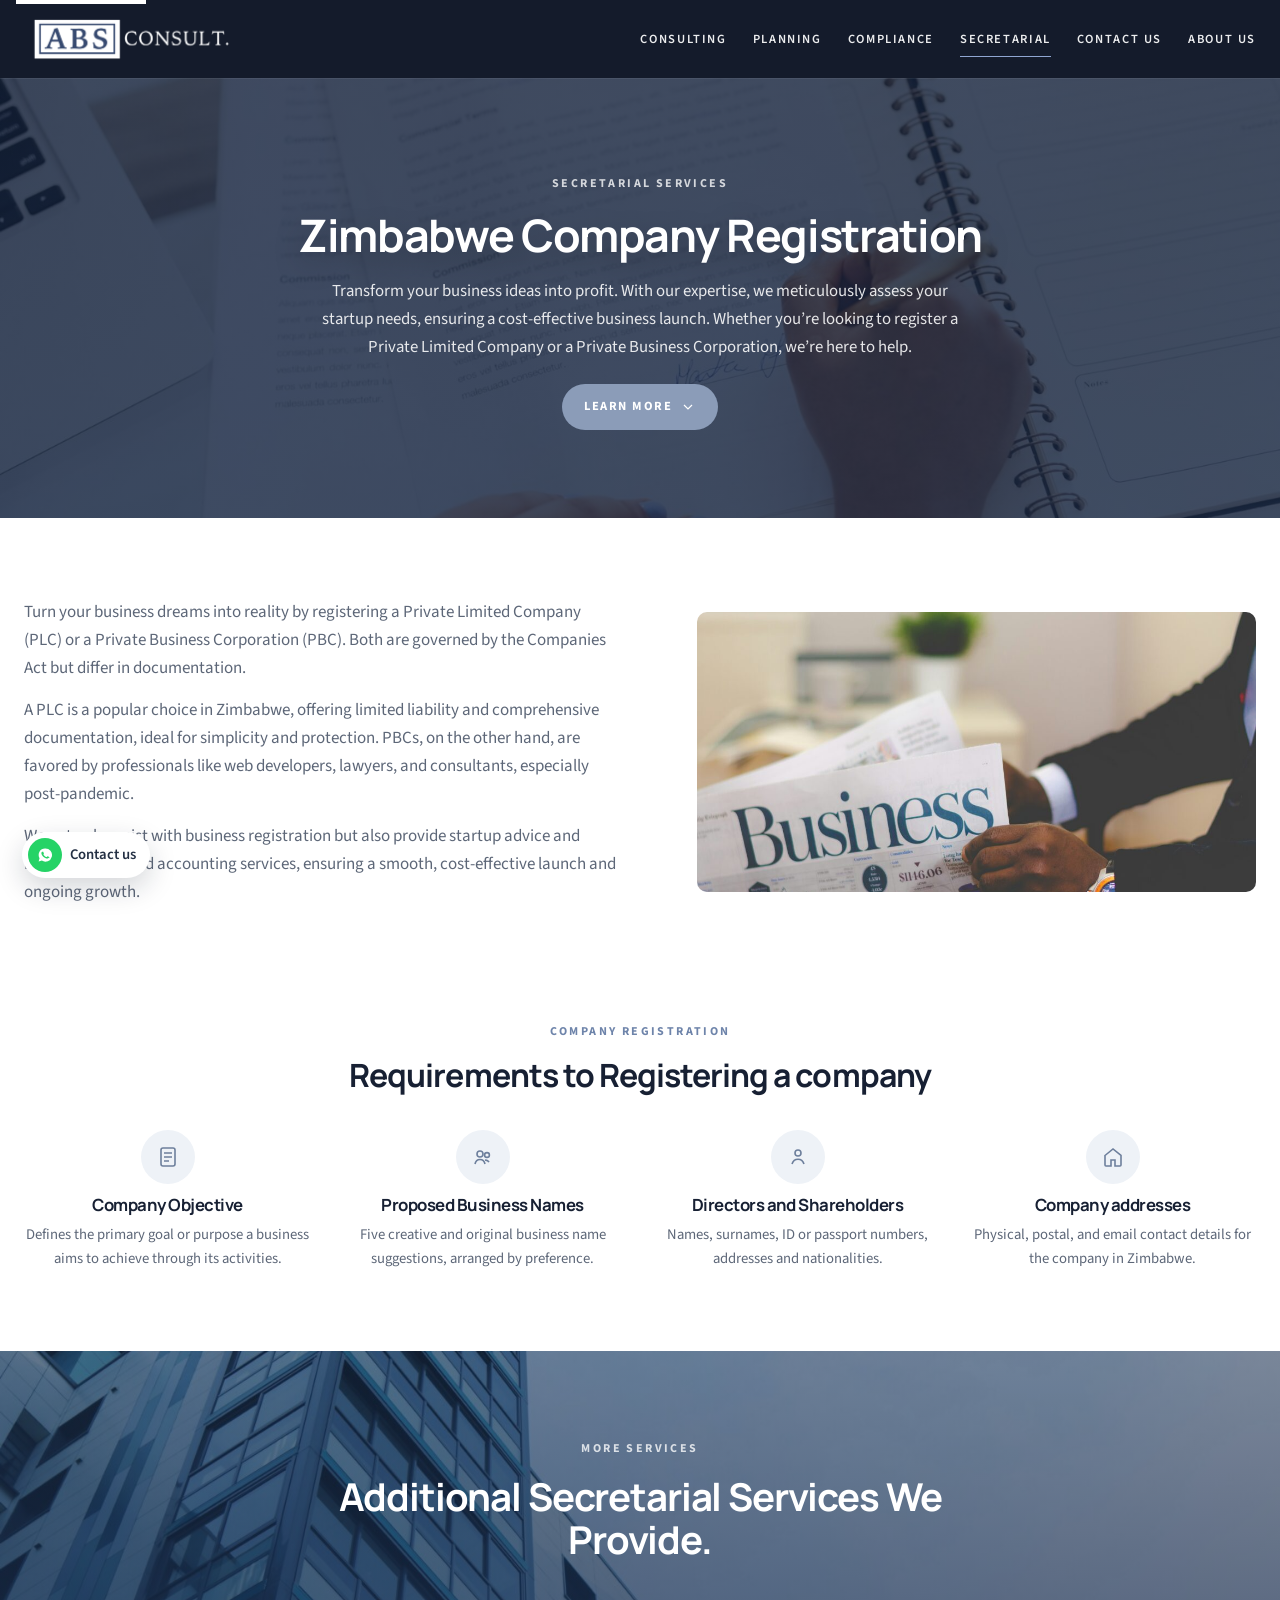
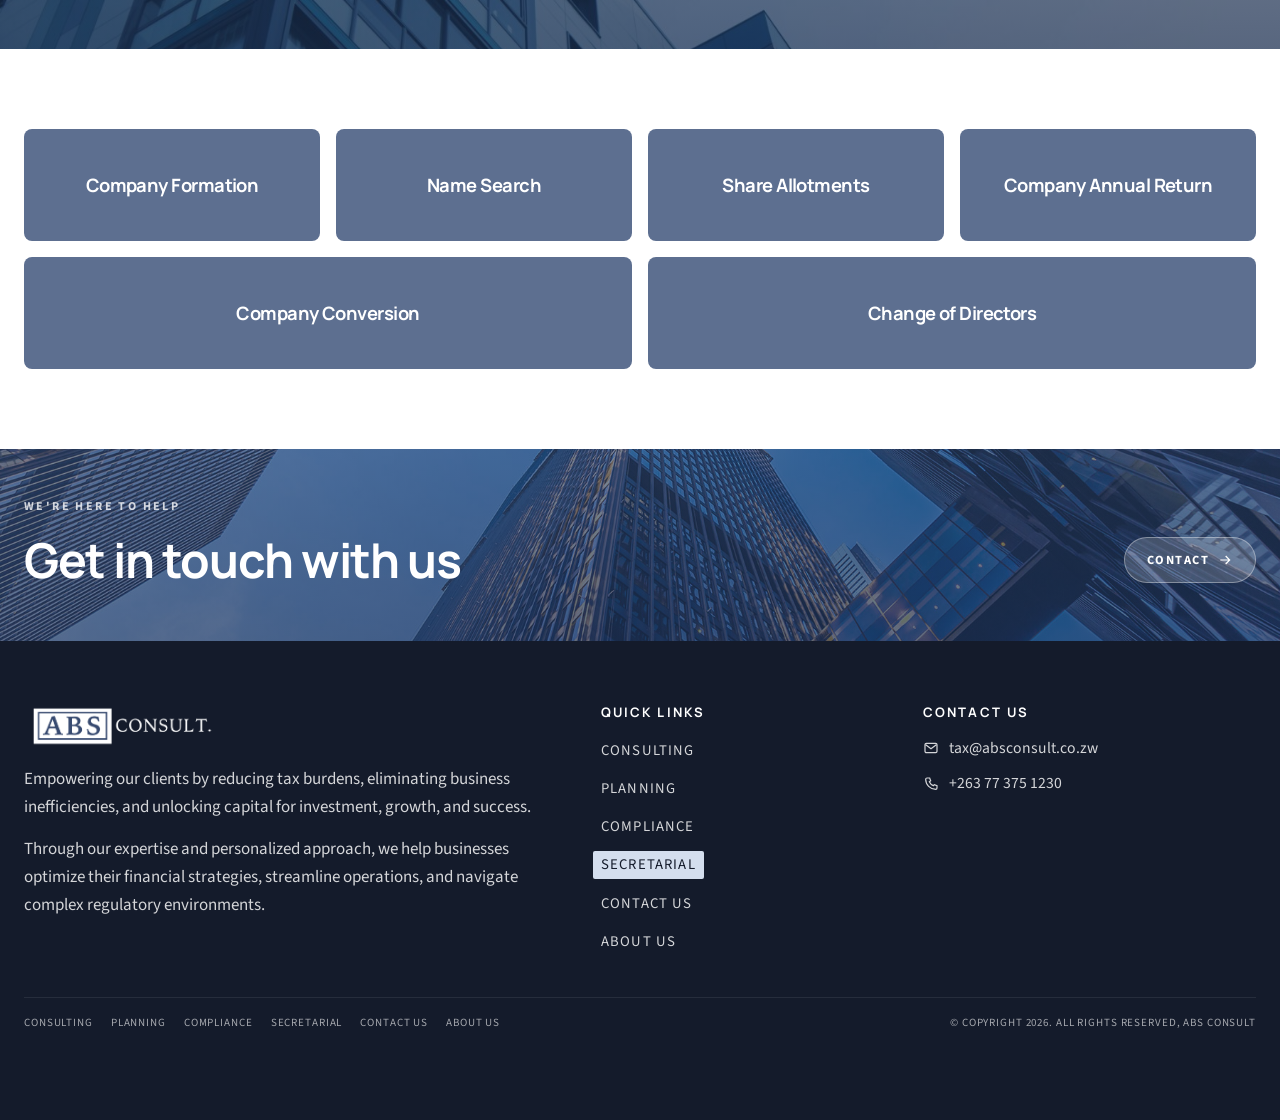
<file: secretarial/index.html>
<!DOCTYPE html>
<html lang="en">
<head>
  <meta charset="utf-8">
  <meta name="viewport" content="width=device-width, initial-scale=1">
  <title>Secretarial - ABS Consult</title>
  <meta name="description" content="Company registration and secretarial services in Zimbabwe, including PLCs, PBCs, annual returns, and director changes.">
  <meta name="theme-color" content="#141b2b">
  <link rel="icon" href="/assets/images/favicon.png" type="image/png">
  <link rel="apple-touch-icon" href="/assets/images/favicon.png">
  <link rel="preconnect" href="https://fonts.googleapis.com">
  <link rel="preconnect" href="https://fonts.gstatic.com" crossorigin>
  <link href="https://fonts.googleapis.com/css2?family=Manrope:wght@500;600;700;800&family=Source+Sans+3:ital,wght@0,400;0,500;0,600;0,700;1,400&display=swap" rel="stylesheet">
  <link rel="stylesheet" href="/assets/css/styles.css?v=7">
</head>
<body>
<a class="skip" href="#main">Skip to content</a>
<header class="site-header">
  <div class="container header-inner">
    <a class="logo" href="/" aria-label="ABS Consult home"><img src="/assets/images/logo.png" alt="ABS Consult"></a>
    <button class="menu-toggle" type="button" aria-expanded="false" aria-controls="site-nav" aria-label="Menu"><span></span></button>
    <nav class="nav" id="site-nav" aria-label="Primary">
      <a href="/consulting/">Consulting</a><a href="/planning/">Planning</a><a href="/compliance/">Compliance</a><a href="/secretarial/" class="is-active">Secretarial</a><a href="/contact/">Contact Us</a><a href="/about/">About Us</a>
    </nav>
  </div>
</header>
<main id="main">
<section class="page-hero is-center" style="--image:url('/assets/images/notebook.jpg')">
  <div class="container">
    <p class="eyebrow light">Secretarial services</p>
    <h1>Zimbabwe Company Registration</h1>
    <p class="lead">Transform your business ideas into profit. With our expertise, we meticulously assess your startup needs, ensuring a cost-effective business launch. Whether you’re looking to register a Private Limited Company or a Private Business Corporation, we’re here to help.</p>
    <a class="btn" href="#next">Learn more <svg viewBox="0 0 24 24" fill="none" stroke="currentColor" stroke-width="1.8" aria-hidden="true"><path d="M6 9l6 6 6-6"/></svg></a>
  </div>
</section>
<section class="section" id="next">
  <div class="container split">
    <div class="reveal prose">
      <p>Turn your business dreams into reality by registering a Private Limited Company (PLC) or a Private Business Corporation (PBC). Both are governed by the Companies Act but differ in documentation.</p>
      <p>A PLC is a popular choice in Zimbabwe, offering limited liability and comprehensive documentation, ideal for simplicity and protection. PBCs, on the other hand, are favored by professionals like web developers, lawyers, and consultants, especially post-pandemic.</p>
      <p>We not only assist with business registration but also provide startup advice and integrated tax and accounting services, ensuring a smooth, cost-effective launch and ongoing growth.</p>
    </div>
    <img class="reveal shot" style="--d:.1s" src="/assets/images/office.jpg" alt="Business newspaper">
  </div>
</section>
<section class="section tight">
  <div class="container">
    <div class="center-head mid reveal">
      <p class="eyebrow">Company registration</p>
      <h2>Requirements to Registering a company</h2>
    </div>
    <div class="req-grid"><article class="req reveal"><span class="process-icon"><svg viewBox="0 0 24 24" fill="none" stroke="currentColor" stroke-width="1.6"><rect x="5" y="3" width="14" height="18" rx="2"/><path d="M8 8h8M8 12h8M8 16h5"/></svg></span><h3>Company Objective</h3><p>Defines the primary goal or purpose a business aims to achieve through its activities.</p></article><article class="req reveal"><span class="process-icon"><svg viewBox="0 0 24 24" fill="none" stroke="currentColor" stroke-width="1.6"><circle cx="9" cy="9" r="3"/><circle cx="16" cy="10" r="2.4"/><path d="M4 19c.6-3 2.6-4.5 5-4.5s4.4 1.5 5 4.5"/><path d="M14 15.2c1.4-.3 3 .2 4 2"/></svg></span><h3>Proposed Business Names</h3><p>Five creative and original business name suggestions, arranged by preference.</p></article><article class="req reveal"><span class="process-icon"><svg viewBox="0 0 24 24" fill="none" stroke="currentColor" stroke-width="1.6"><circle cx="12" cy="8" r="3"/><path d="M6 19c1-3.2 3-4.8 6-4.8s5 1.6 6 4.8"/></svg></span><h3>Directors and Shareholders</h3><p>Names, surnames, ID or passport numbers, addresses and nationalities.</p></article><article class="req reveal"><span class="process-icon"><svg viewBox="0 0 24 24" fill="none" stroke="currentColor" stroke-width="1.6"><path d="M4 10.5 12 4l8 6.5V20a1 1 0 0 1-1 1h-5v-6H10v6H5a1 1 0 0 1-1-1v-9.5z"/></svg></span><h3>Company addresses</h3><p>Physical, postal, and email contact details for the company in Zimbabwe.</p></article></div>
  </div>
</section>
<section class="services-banner">
  <div class="container reveal">
    <p class="eyebrow light">More services</p>
    <h2>Additional Secretarial Services We Provide.</h2>
  </div>
</section>
<section class="section">
  <div class="container">
    <div class="tile-grid"><article class="tile "><h3>Company Formation</h3></article><article class="tile "><h3>Name Search</h3></article><article class="tile "><h3>Share Allotments</h3></article><article class="tile "><h3>Company Annual Return</h3></article><article class="tile span-2"><h3>Company Conversion</h3></article><article class="tile span-2"><h3>Change of Directors</h3></article></div>
  </div>
</section>
<section class="page-cta">
  <div class="container">
    <p class="eyebrow light">We're here to help</p>
    <div class="page-cta-row">
      <h2>Get in touch with us</h2>
      <a class="btn" href="/contact/">Contact <svg viewBox="0 0 24 24" fill="none" stroke="currentColor" stroke-width="1.8" aria-hidden="true"><path d="M5 12h14M13 6l6 6-6 6"/></svg></a>
    </div>
  </div>
</section>
</main><footer class="site-footer">
  <div class="container">
    <div class="footer-grid">
      <div class="reveal">
        <a class="logo" href="/"><img src="/assets/images/logo.png" alt="ABS Consult"></a>
        <p>Empowering our clients by reducing tax burdens, eliminating business inefficiencies, and unlocking capital for investment, growth, and success.</p>
        <p>Through our expertise and personalized approach, we help businesses optimize their financial strategies, streamline operations, and navigate complex regulatory environments.</p>
      </div>
      <div class="reveal" style="--d:.12s">
        <h2>Quick links</h2>
        <ul class="footer-links"><li><a href="/consulting/">Consulting</a></li><li><a href="/planning/">Planning</a></li><li><a href="/compliance/">Compliance</a></li><li><a href="/secretarial/" class="is-active">Secretarial</a></li><li><a href="/contact/">Contact Us</a></li><li><a href="/about/">About Us</a></li></ul>
      </div>
      <div class="reveal" style="--d:.2s">
        <h2>Contact us</h2>
        <ul class="contact-list">
          <li><a href="mailto:tax@absconsult.co.zw"><svg viewBox="0 0 24 24" fill="none" stroke="currentColor" stroke-width="1.8" aria-hidden="true"><rect x="3" y="5" width="18" height="14" rx="2"/><path d="M4 7l8 6 8-6"/></svg>tax@absconsult.co.zw</a></li>
          <li><a href="tel:+263773751230"><svg viewBox="0 0 24 24" fill="none" stroke="currentColor" stroke-width="1.8" aria-hidden="true"><path d="M7 3h3l1.5 4-2 1.5a12 12 0 0 0 6 6L17 13l4 1.5V18a2 2 0 0 1-2 2A15 15 0 0 1 4 5a2 2 0 0 1 2-2z"/></svg>+263 77 375 1230</a></li>
        </ul>
      </div>
    </div>
    <div class="footer-bar">
      <nav aria-label="Footer"><a href="/consulting/">Consulting</a><a href="/planning/">Planning</a><a href="/compliance/">Compliance</a><a href="/secretarial/">Secretarial</a><a href="/contact/">Contact Us</a><a href="/about/">About Us</a></nav>
      <p>© Copyright 2026. All rights reserved, ABS Consult</p>
    </div>
  </div>
</footer>
<a class="wa" href="https://wa.me/263773751230" target="_blank" rel="noopener noreferrer"><span class="wa-icon"><svg viewBox="0 0 24 24" fill="currentColor" aria-hidden="true"><path d="M12 3.2A8.7 8.7 0 0 0 4.7 16.3L3.5 20.5l4.3-1.1A8.8 8.8 0 1 0 12 3.2zm4.9 12.3c-.2.6-1.2 1.1-1.7 1.2-.4.1-.9.1-1.5-.1-.3-.1-.8-.3-1.4-.5-2.4-1-4-3.6-4.1-3.8-.1-.2-1-1.3-1-2.5s.6-1.8.9-2c.2-.2.5-.3.7-.3h.5c.2 0 .4 0 .5.4.2.6.7 2 .7 2.1.1.2 0 .3-.1.5l-.3.4c-.1.2-.3.3-.1.6.2.3.7 1.1 1.5 1.8 1 .9 1.9 1.2 2.2 1.3.3.1.4.1.6-.1l.5-.6c.2-.2.3-.2.6-.1.2.1 1.6.8 1.9.9.3.2.4.2.5.3.1.2 0 .7-.2 1.3z"/></svg></span><span>Contact us</span></a>
<button class="to-top" type="button" aria-label="Back to top"><svg viewBox="0 0 24 24" fill="none" stroke="currentColor" stroke-width="1.8" aria-hidden="true"><path d="M6 15l6-6 6 6"/></svg></button>
<script src="/assets/js/main.js"></script>
</body>
</html>
</file>
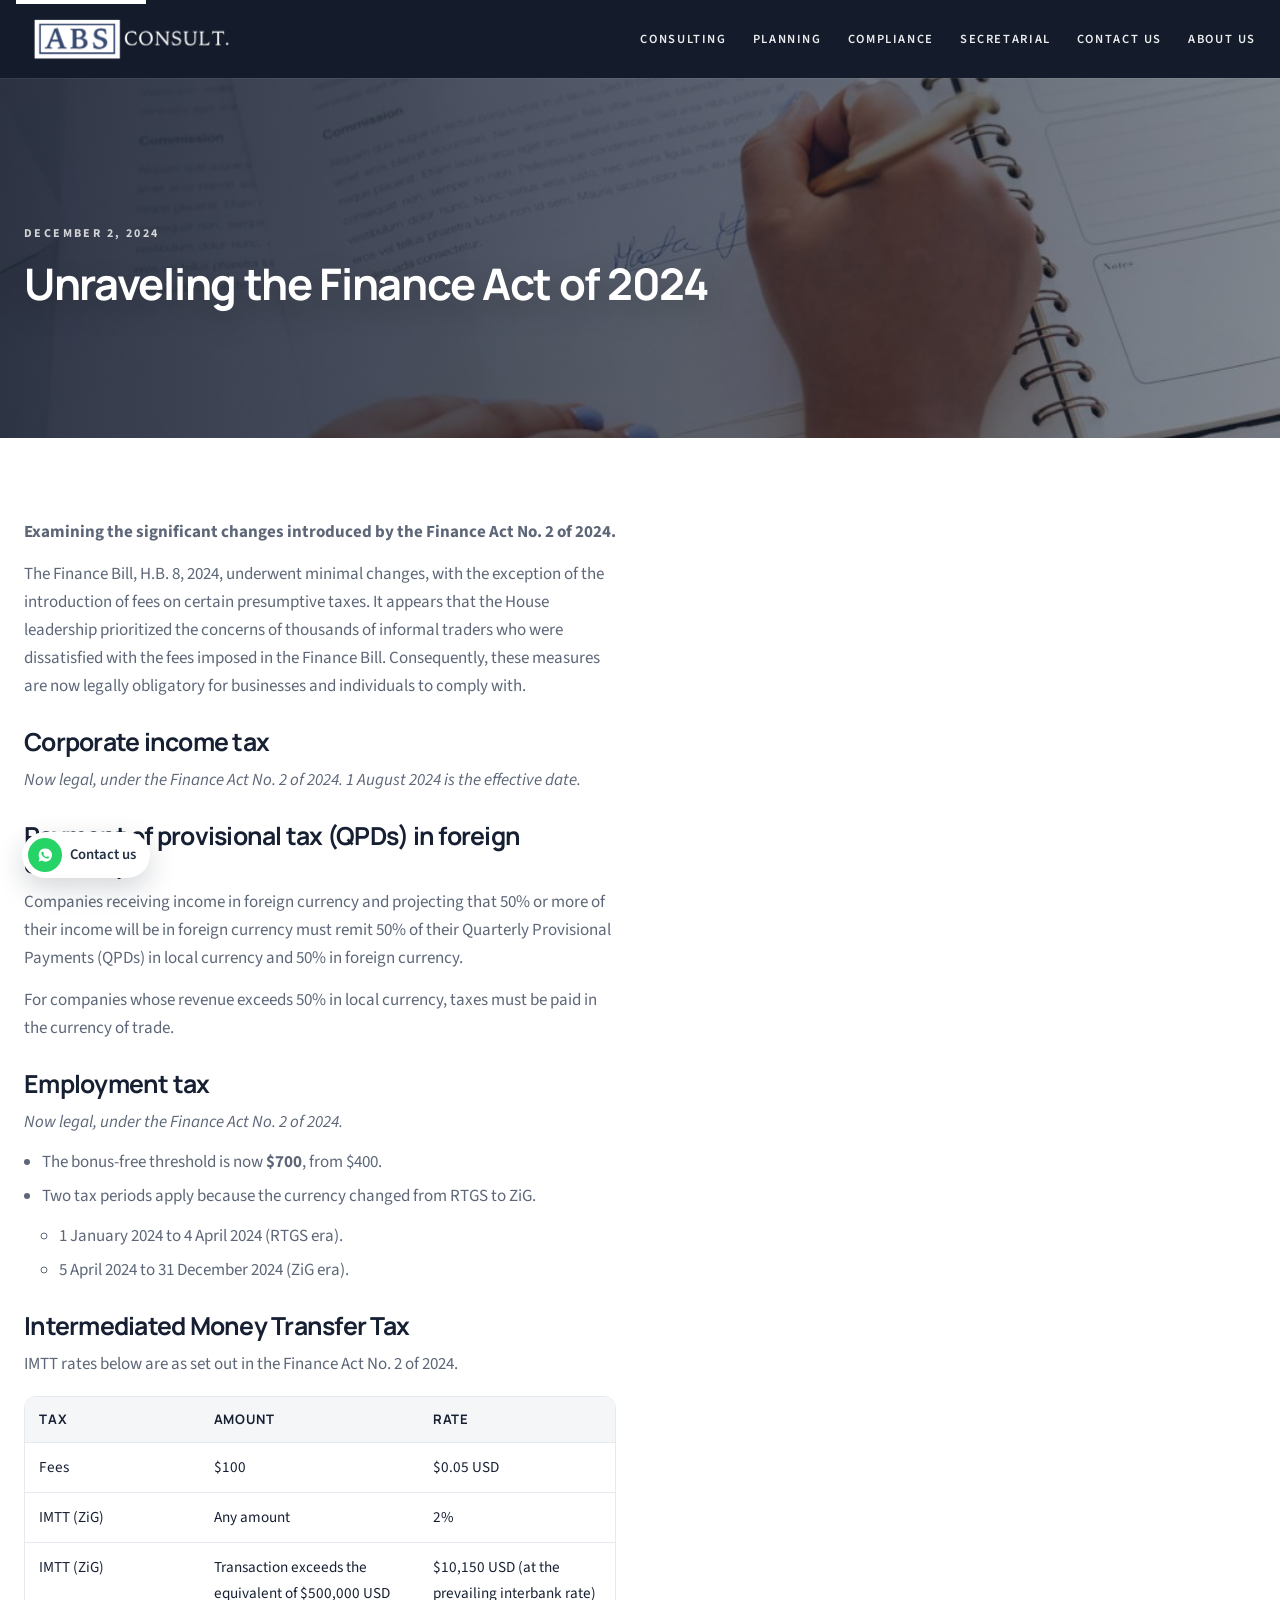
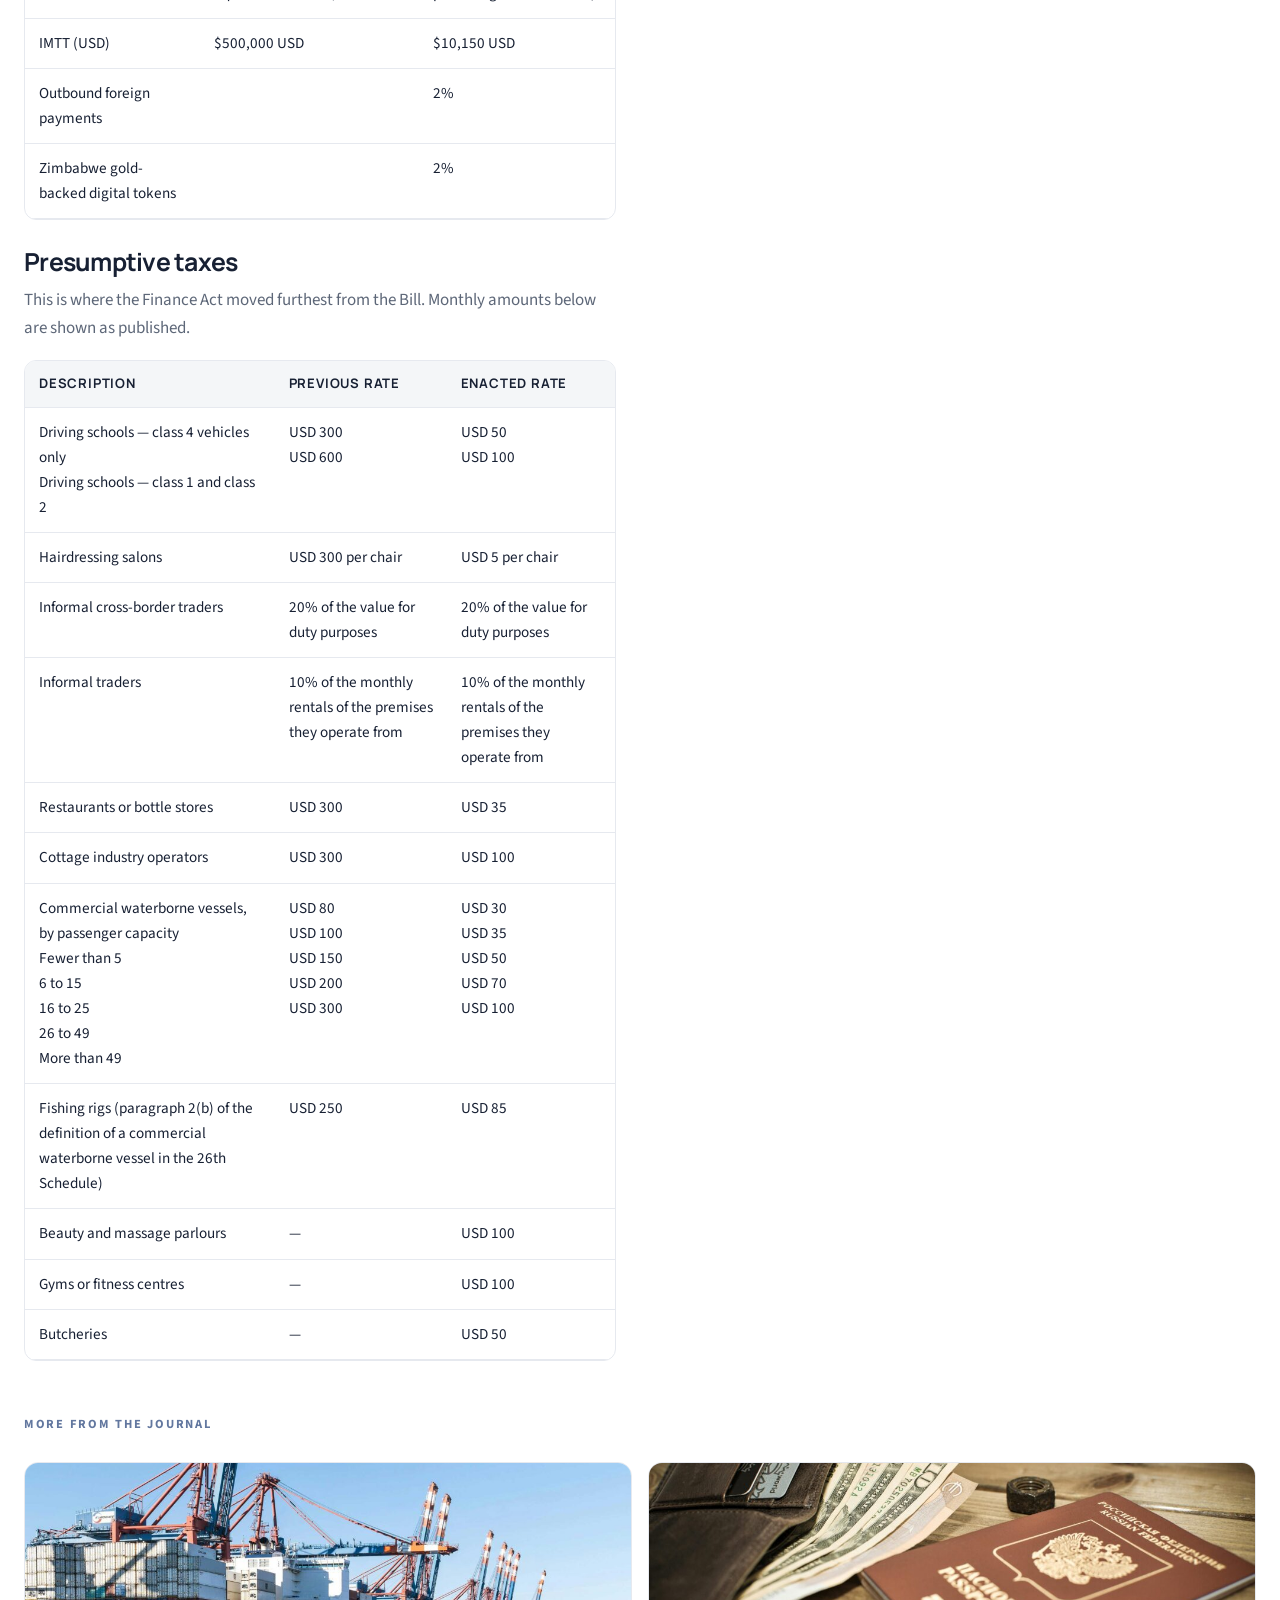
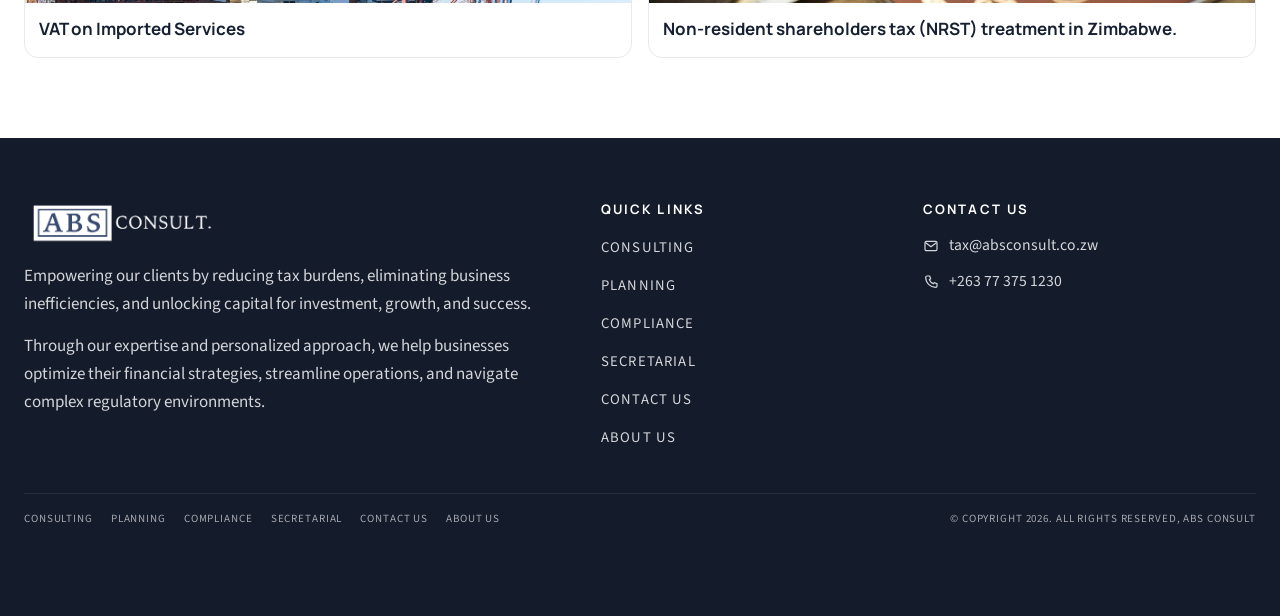
<file: insights/finance-act-2024/index.html>
<!DOCTYPE html>
<html lang="en">
<head>
  <meta charset="utf-8">
  <meta name="viewport" content="width=device-width, initial-scale=1">
  <title>Unraveling the Finance Act of 2024 - ABS Consult</title>
  <meta name="description" content="The changes that became law under the Finance Act No. 2 of 2024.">
  <meta name="theme-color" content="#141b2b">
  <link rel="icon" href="/assets/images/favicon.png" type="image/png">
  <link rel="apple-touch-icon" href="/assets/images/favicon.png">
  <link rel="preconnect" href="https://fonts.googleapis.com">
  <link rel="preconnect" href="https://fonts.gstatic.com" crossorigin>
  <link href="https://fonts.googleapis.com/css2?family=Manrope:wght@500;600;700;800&family=Source+Sans+3:ital,wght@0,400;0,500;0,600;0,700;1,400&display=swap" rel="stylesheet">
  <link rel="stylesheet" href="/assets/css/styles.css?v=7">
</head>
<body>
<a class="skip" href="#main">Skip to content</a>
<header class="site-header">
  <div class="container header-inner">
    <a class="logo" href="/" aria-label="ABS Consult home"><img src="/assets/images/logo.png" alt="ABS Consult"></a>
    <button class="menu-toggle" type="button" aria-expanded="false" aria-controls="site-nav" aria-label="Menu"><span></span></button>
    <nav class="nav" id="site-nav" aria-label="Primary">
      <a href="/consulting/">Consulting</a><a href="/planning/">Planning</a><a href="/compliance/">Compliance</a><a href="/secretarial/">Secretarial</a><a href="/contact/">Contact Us</a><a href="/about/">About Us</a>
    </nav>
  </div>
</header>
<main id="main">
<section class="page-hero is-article" style="--image:url('/assets/images/blog-finance.jpg')">
  <div class="container">
    <p class="eyebrow light">December 2, 2024</p>
    <h1>Unraveling the Finance Act of 2024</h1>
  </div>
</section>
<section class="section">
  <div class="container">
    <article class="article prose reveal">
      <p><strong>Examining the significant changes introduced by the Finance Act No. 2 of 2024.</strong></p>
      <p>The Finance Bill, H.B. 8, 2024, underwent minimal changes, with the exception of the introduction of fees on certain presumptive taxes. It appears that the House leadership prioritized the concerns of thousands of informal traders who were dissatisfied with the fees imposed in the Finance Bill. Consequently, these measures are now legally obligatory for businesses and individuals to comply with.</p>
      <h2>Corporate income tax</h2>
      <p><em>Now legal, under the Finance Act No. 2 of 2024. 1 August 2024 is the effective date.</em></p>
      <h2>Payment of provisional tax (QPDs) in foreign currency</h2>
      <p>Companies receiving income in foreign currency and projecting that 50% or more of their income will be in foreign currency must remit 50% of their Quarterly Provisional Payments (QPDs) in local currency and 50% in foreign currency.</p>
      <p>For companies whose revenue exceeds 50% in local currency, taxes must be paid in the currency of trade.</p>
      <h2>Employment tax</h2>
      <p><em>Now legal, under the Finance Act No. 2 of 2024.</em></p>
      <ul>
        <li>The bonus-free threshold is now <strong>$700</strong>, from $400.</li>
        <li>Two tax periods apply because the currency changed from RTGS to ZiG.
          <ul>
            <li>1 January 2024 to 4 April 2024 (RTGS era).</li>
            <li>5 April 2024 to 31 December 2024 (ZiG era).</li>
          </ul>
        </li>
      </ul>
      <h2>Intermediated Money Transfer Tax</h2>
      <p>IMTT rates below are as set out in the Finance Act No. 2 of 2024.</p>
      <div class="table-wrap"><table>
        <thead><tr><th>Tax</th><th>Amount</th><th>Rate</th></tr></thead>
        <tbody>
          <tr><td>Fees</td><td>$100</td><td>$0.05 USD</td></tr>
          <tr><td>IMTT (ZiG)</td><td>Any amount</td><td>2%</td></tr>
          <tr><td>IMTT (ZiG)</td><td>Transaction exceeds the equivalent of $500,000 USD</td><td>$10,150 USD (at the prevailing interbank rate)</td></tr>
          <tr><td>IMTT (USD)</td><td>$500,000 USD</td><td>$10,150 USD</td></tr>
          <tr><td>Outbound foreign payments</td><td></td><td>2%</td></tr>
          <tr><td>Zimbabwe gold-backed digital tokens</td><td></td><td>2%</td></tr>
        </tbody>
      </table></div>
      <h2>Presumptive taxes</h2>
      <p>This is where the Finance Act moved furthest from the Bill. Monthly amounts below are shown as published.</p>
      <div class="table-wrap"><table>
        <thead><tr><th>Description</th><th>Previous rate</th><th>Enacted rate</th></tr></thead>
        <tbody>
          <tr><td>Driving schools — class 4 vehicles only<br>Driving schools — class 1 and class 2</td><td>USD 300<br>USD 600</td><td>USD 50<br>USD 100</td></tr>
          <tr><td>Hairdressing salons</td><td>USD 300 per chair</td><td>USD 5 per chair</td></tr>
          <tr><td>Informal cross-border traders</td><td>20% of the value for duty purposes</td><td>20% of the value for duty purposes</td></tr>
          <tr><td>Informal traders</td><td>10% of the monthly rentals of the premises they operate from</td><td>10% of the monthly rentals of the premises they operate from</td></tr>
          <tr><td>Restaurants or bottle stores</td><td>USD 300</td><td>USD 35</td></tr>
          <tr><td>Cottage industry operators</td><td>USD 300</td><td>USD 100</td></tr>
          <tr><td>Commercial waterborne vessels, by passenger capacity<br>Fewer than 5<br>6 to 15<br>16 to 25<br>26 to 49<br>More than 49</td><td>USD 80<br>USD 100<br>USD 150<br>USD 200<br>USD 300</td><td>USD 30<br>USD 35<br>USD 50<br>USD 70<br>USD 100</td></tr>
          <tr><td>Fishing rigs (paragraph 2(b) of the definition of a commercial waterborne vessel in the 26th Schedule)</td><td>USD 250</td><td>USD 85</td></tr>
          <tr><td>Beauty and massage parlours</td><td>—</td><td>USD 100</td></tr>
          <tr><td>Gyms or fitness centres</td><td>—</td><td>USD 100</td></tr>
          <tr><td>Butcheries</td><td>—</td><td>USD 50</td></tr>
        </tbody>
      </table></div>
    </article>
    <div style="margin-top:48px">
      <p class="kicker">More from the journal</p>
      <div class="related"><a href="/insights/vat-on-imported-services/"><img src="/assets/images/blog-vat.jpg" alt=""><span>VAT on Imported Services</span></a><a href="/insights/non-resident-shareholders-tax/"><img src="/assets/images/blog-nrst.jpg" alt=""><span>Non-resident shareholders tax (NRST) treatment in Zimbabwe.</span></a></div>
    </div>
  </div>
</section>
</main><footer class="site-footer">
  <div class="container">
    <div class="footer-grid">
      <div class="reveal">
        <a class="logo" href="/"><img src="/assets/images/logo.png" alt="ABS Consult"></a>
        <p>Empowering our clients by reducing tax burdens, eliminating business inefficiencies, and unlocking capital for investment, growth, and success.</p>
        <p>Through our expertise and personalized approach, we help businesses optimize their financial strategies, streamline operations, and navigate complex regulatory environments.</p>
      </div>
      <div class="reveal" style="--d:.12s">
        <h2>Quick links</h2>
        <ul class="footer-links"><li><a href="/consulting/">Consulting</a></li><li><a href="/planning/">Planning</a></li><li><a href="/compliance/">Compliance</a></li><li><a href="/secretarial/">Secretarial</a></li><li><a href="/contact/">Contact Us</a></li><li><a href="/about/">About Us</a></li></ul>
      </div>
      <div class="reveal" style="--d:.2s">
        <h2>Contact us</h2>
        <ul class="contact-list">
          <li><a href="mailto:tax@absconsult.co.zw"><svg viewBox="0 0 24 24" fill="none" stroke="currentColor" stroke-width="1.8" aria-hidden="true"><rect x="3" y="5" width="18" height="14" rx="2"/><path d="M4 7l8 6 8-6"/></svg>tax@absconsult.co.zw</a></li>
          <li><a href="tel:+263773751230"><svg viewBox="0 0 24 24" fill="none" stroke="currentColor" stroke-width="1.8" aria-hidden="true"><path d="M7 3h3l1.5 4-2 1.5a12 12 0 0 0 6 6L17 13l4 1.5V18a2 2 0 0 1-2 2A15 15 0 0 1 4 5a2 2 0 0 1 2-2z"/></svg>+263 77 375 1230</a></li>
        </ul>
      </div>
    </div>
    <div class="footer-bar">
      <nav aria-label="Footer"><a href="/consulting/">Consulting</a><a href="/planning/">Planning</a><a href="/compliance/">Compliance</a><a href="/secretarial/">Secretarial</a><a href="/contact/">Contact Us</a><a href="/about/">About Us</a></nav>
      <p>© Copyright 2026. All rights reserved, ABS Consult</p>
    </div>
  </div>
</footer>
<a class="wa" href="https://wa.me/263773751230" target="_blank" rel="noopener noreferrer"><span class="wa-icon"><svg viewBox="0 0 24 24" fill="currentColor" aria-hidden="true"><path d="M12 3.2A8.7 8.7 0 0 0 4.7 16.3L3.5 20.5l4.3-1.1A8.8 8.8 0 1 0 12 3.2zm4.9 12.3c-.2.6-1.2 1.1-1.7 1.2-.4.1-.9.1-1.5-.1-.3-.1-.8-.3-1.4-.5-2.4-1-4-3.6-4.1-3.8-.1-.2-1-1.3-1-2.5s.6-1.8.9-2c.2-.2.5-.3.7-.3h.5c.2 0 .4 0 .5.4.2.6.7 2 .7 2.1.1.2 0 .3-.1.5l-.3.4c-.1.2-.3.3-.1.6.2.3.7 1.1 1.5 1.8 1 .9 1.9 1.2 2.2 1.3.3.1.4.1.6-.1l.5-.6c.2-.2.3-.2.6-.1.2.1 1.6.8 1.9.9.3.2.4.2.5.3.1.2 0 .7-.2 1.3z"/></svg></span><span>Contact us</span></a>
<button class="to-top" type="button" aria-label="Back to top"><svg viewBox="0 0 24 24" fill="none" stroke="currentColor" stroke-width="1.8" aria-hidden="true"><path d="M6 15l6-6 6 6"/></svg></button>
<script src="/assets/js/main.js"></script>
</body>
</html>
</file>
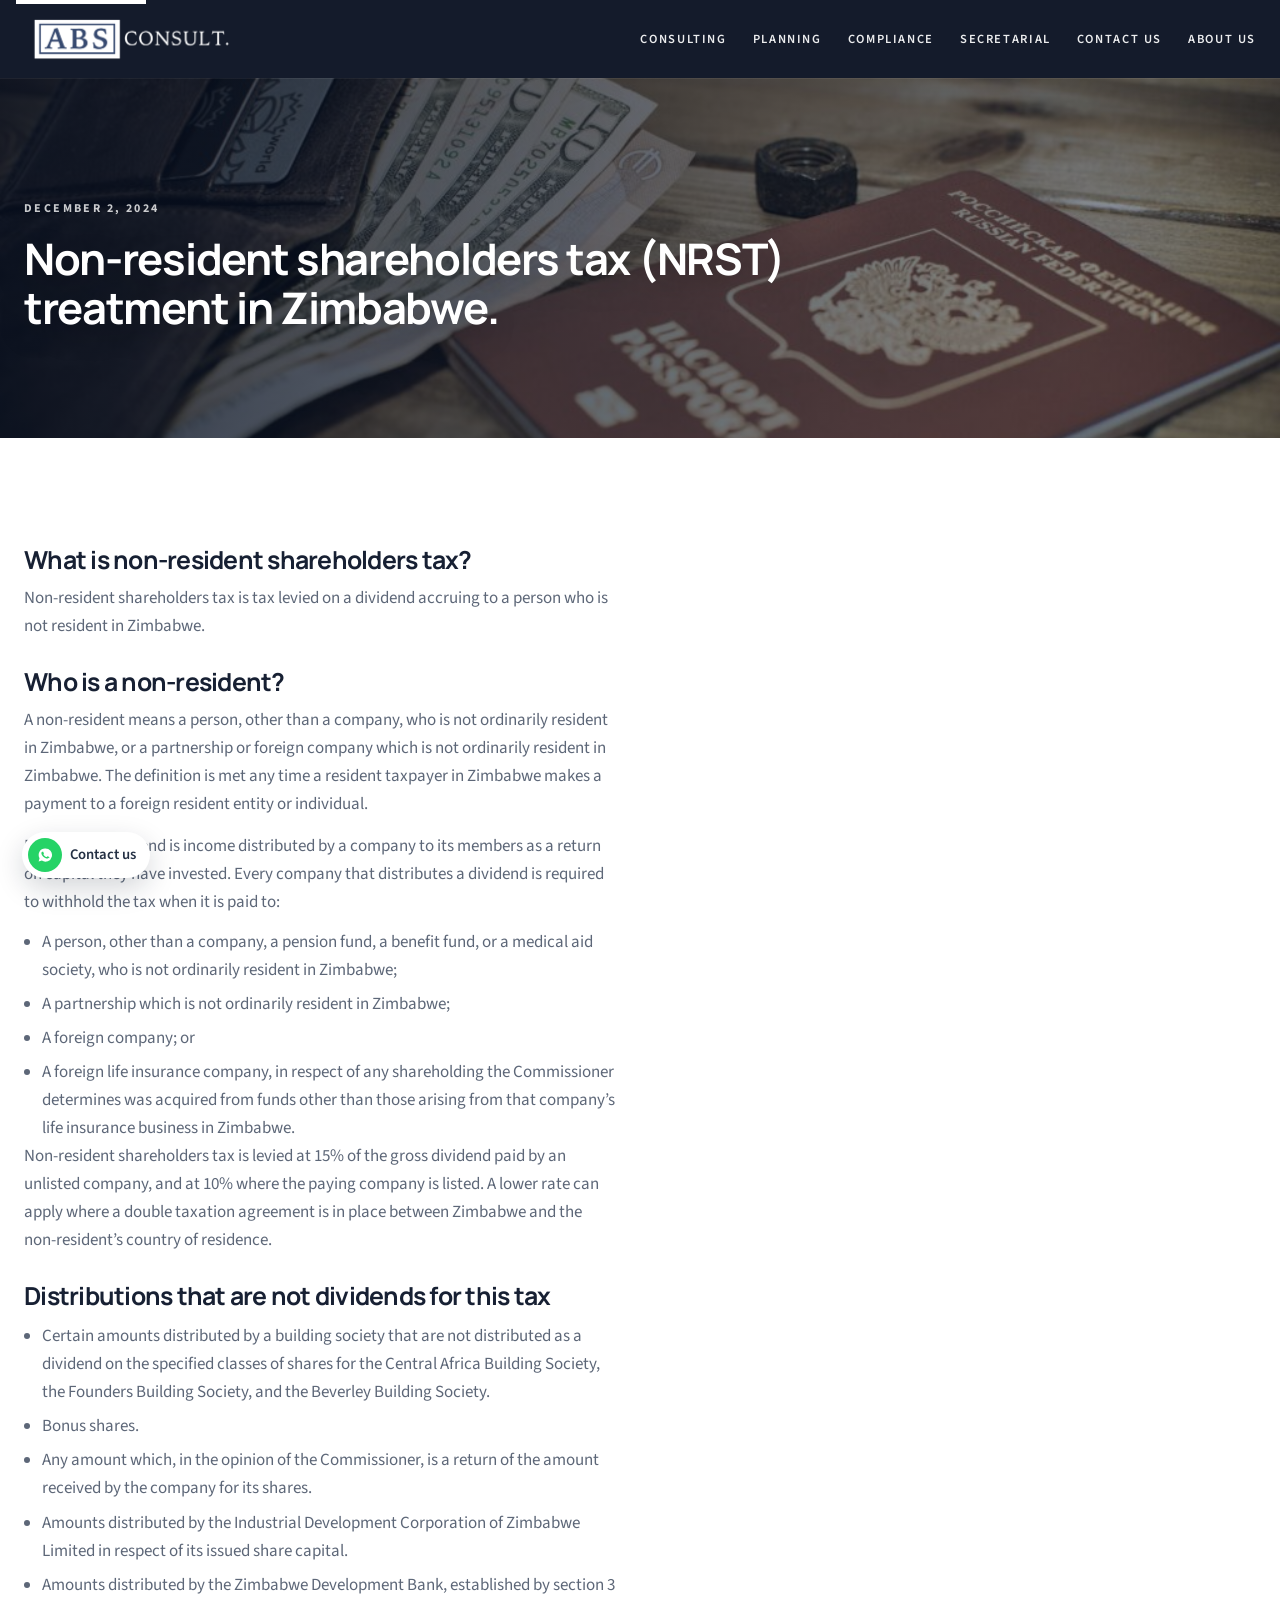
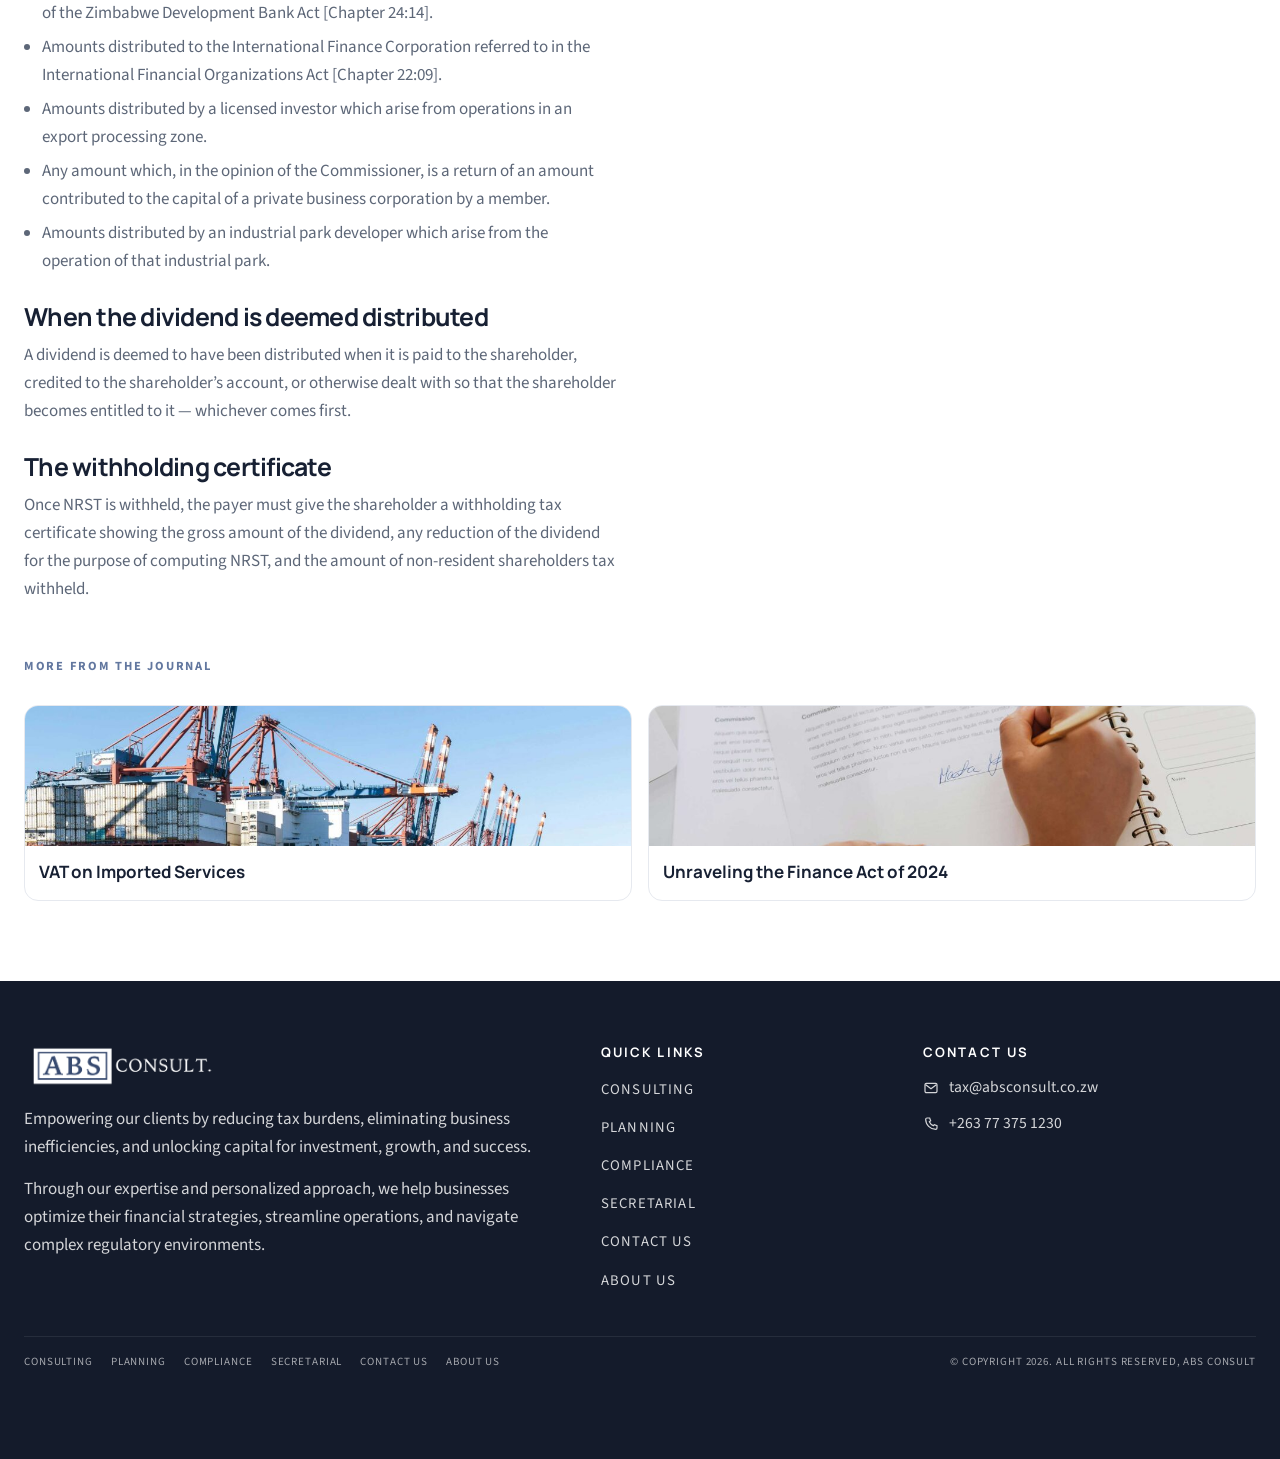
<file: insights/non-resident-shareholders-tax/index.html>
<!DOCTYPE html>
<html lang="en">
<head>
  <meta charset="utf-8">
  <meta name="viewport" content="width=device-width, initial-scale=1">
  <title>Non-resident shareholders tax (NRST) treatment in Zimbabwe - ABS Consult</title>
  <meta name="description" content="When dividend payments to non-residents attract NRST, and what the payer must withhold.">
  <meta name="theme-color" content="#141b2b">
  <link rel="icon" href="/assets/images/favicon.png" type="image/png">
  <link rel="apple-touch-icon" href="/assets/images/favicon.png">
  <link rel="preconnect" href="https://fonts.googleapis.com">
  <link rel="preconnect" href="https://fonts.gstatic.com" crossorigin>
  <link href="https://fonts.googleapis.com/css2?family=Manrope:wght@500;600;700;800&family=Source+Sans+3:ital,wght@0,400;0,500;0,600;0,700;1,400&display=swap" rel="stylesheet">
  <link rel="stylesheet" href="/assets/css/styles.css?v=7">
</head>
<body>
<a class="skip" href="#main">Skip to content</a>
<header class="site-header">
  <div class="container header-inner">
    <a class="logo" href="/" aria-label="ABS Consult home"><img src="/assets/images/logo.png" alt="ABS Consult"></a>
    <button class="menu-toggle" type="button" aria-expanded="false" aria-controls="site-nav" aria-label="Menu"><span></span></button>
    <nav class="nav" id="site-nav" aria-label="Primary">
      <a href="/consulting/">Consulting</a><a href="/planning/">Planning</a><a href="/compliance/">Compliance</a><a href="/secretarial/">Secretarial</a><a href="/contact/">Contact Us</a><a href="/about/">About Us</a>
    </nav>
  </div>
</header>
<main id="main">
<section class="page-hero is-article" style="--image:url('/assets/images/blog-nrst.jpg')">
  <div class="container">
    <p class="eyebrow light">December 2, 2024</p>
    <h1>Non-resident shareholders tax (NRST) treatment in Zimbabwe.</h1>
  </div>
</section>
<section class="section">
  <div class="container">
    <article class="article prose reveal">
      <h2>What is non-resident shareholders tax?</h2>
      <p>Non-resident shareholders tax is tax levied on a dividend accruing to a person who is not resident in Zimbabwe.</p>
      <h2>Who is a non-resident?</h2>
      <p>A non-resident means a person, other than a company, who is not ordinarily resident in Zimbabwe, or a partnership or foreign company which is not ordinarily resident in Zimbabwe. The definition is met any time a resident taxpayer in Zimbabwe makes a payment to a foreign resident entity or individual.</p>
      <p>For NRST, a dividend is income distributed by a company to its members as a return on capital they have invested. Every company that distributes a dividend is required to withhold the tax when it is paid to:</p>
      <ul>
        <li>A person, other than a company, a pension fund, a benefit fund, or a medical aid society, who is not ordinarily resident in Zimbabwe;</li>
        <li>A partnership which is not ordinarily resident in Zimbabwe;</li>
        <li>A foreign company; or</li>
        <li>A foreign life insurance company, in respect of any shareholding the Commissioner determines was acquired from funds other than those arising from that company’s life insurance business in Zimbabwe.</li>
      </ul>
      <p>Non-resident shareholders tax is levied at 15% of the gross dividend paid by an unlisted company, and at 10% where the paying company is listed. A lower rate can apply where a double taxation agreement is in place between Zimbabwe and the non-resident’s country of residence.</p>
      <h2>Distributions that are not dividends for this tax</h2>
      <ul>
        <li>Certain amounts distributed by a building society that are not distributed as a dividend on the specified classes of shares for the Central Africa Building Society, the Founders Building Society, and the Beverley Building Society.</li>
        <li>Bonus shares.</li>
        <li>Any amount which, in the opinion of the Commissioner, is a return of the amount received by the company for its shares.</li>
        <li>Amounts distributed by the Industrial Development Corporation of Zimbabwe Limited in respect of its issued share capital.</li>
        <li>Amounts distributed by the Zimbabwe Development Bank, established by section 3 of the Zimbabwe Development Bank Act [Chapter 24:14].</li>
        <li>Amounts distributed to the International Finance Corporation referred to in the International Financial Organizations Act [Chapter 22:09].</li>
        <li>Amounts distributed by a licensed investor which arise from operations in an export processing zone.</li>
        <li>Any amount which, in the opinion of the Commissioner, is a return of an amount contributed to the capital of a private business corporation by a member.</li>
        <li>Amounts distributed by an industrial park developer which arise from the operation of that industrial park.</li>
      </ul>
      <h2>When the dividend is deemed distributed</h2>
      <p>A dividend is deemed to have been distributed when it is paid to the shareholder, credited to the shareholder’s account, or otherwise dealt with so that the shareholder becomes entitled to it — whichever comes first.</p>
      <h2>The withholding certificate</h2>
      <p>Once NRST is withheld, the payer must give the shareholder a withholding tax certificate showing the gross amount of the dividend, any reduction of the dividend for the purpose of computing NRST, and the amount of non-resident shareholders tax withheld.</p>
    </article>
    <div style="margin-top:48px">
      <p class="kicker">More from the journal</p>
      <div class="related"><a href="/insights/vat-on-imported-services/"><img src="/assets/images/blog-vat.jpg" alt=""><span>VAT on Imported Services</span></a><a href="/insights/finance-act-2024/"><img src="/assets/images/blog-finance.jpg" alt=""><span>Unraveling the Finance Act of 2024</span></a></div>
    </div>
  </div>
</section>
</main><footer class="site-footer">
  <div class="container">
    <div class="footer-grid">
      <div class="reveal">
        <a class="logo" href="/"><img src="/assets/images/logo.png" alt="ABS Consult"></a>
        <p>Empowering our clients by reducing tax burdens, eliminating business inefficiencies, and unlocking capital for investment, growth, and success.</p>
        <p>Through our expertise and personalized approach, we help businesses optimize their financial strategies, streamline operations, and navigate complex regulatory environments.</p>
      </div>
      <div class="reveal" style="--d:.12s">
        <h2>Quick links</h2>
        <ul class="footer-links"><li><a href="/consulting/">Consulting</a></li><li><a href="/planning/">Planning</a></li><li><a href="/compliance/">Compliance</a></li><li><a href="/secretarial/">Secretarial</a></li><li><a href="/contact/">Contact Us</a></li><li><a href="/about/">About Us</a></li></ul>
      </div>
      <div class="reveal" style="--d:.2s">
        <h2>Contact us</h2>
        <ul class="contact-list">
          <li><a href="mailto:tax@absconsult.co.zw"><svg viewBox="0 0 24 24" fill="none" stroke="currentColor" stroke-width="1.8" aria-hidden="true"><rect x="3" y="5" width="18" height="14" rx="2"/><path d="M4 7l8 6 8-6"/></svg>tax@absconsult.co.zw</a></li>
          <li><a href="tel:+263773751230"><svg viewBox="0 0 24 24" fill="none" stroke="currentColor" stroke-width="1.8" aria-hidden="true"><path d="M7 3h3l1.5 4-2 1.5a12 12 0 0 0 6 6L17 13l4 1.5V18a2 2 0 0 1-2 2A15 15 0 0 1 4 5a2 2 0 0 1 2-2z"/></svg>+263 77 375 1230</a></li>
        </ul>
      </div>
    </div>
    <div class="footer-bar">
      <nav aria-label="Footer"><a href="/consulting/">Consulting</a><a href="/planning/">Planning</a><a href="/compliance/">Compliance</a><a href="/secretarial/">Secretarial</a><a href="/contact/">Contact Us</a><a href="/about/">About Us</a></nav>
      <p>© Copyright 2026. All rights reserved, ABS Consult</p>
    </div>
  </div>
</footer>
<a class="wa" href="https://wa.me/263773751230" target="_blank" rel="noopener noreferrer"><span class="wa-icon"><svg viewBox="0 0 24 24" fill="currentColor" aria-hidden="true"><path d="M12 3.2A8.7 8.7 0 0 0 4.7 16.3L3.5 20.5l4.3-1.1A8.8 8.8 0 1 0 12 3.2zm4.9 12.3c-.2.6-1.2 1.1-1.7 1.2-.4.1-.9.1-1.5-.1-.3-.1-.8-.3-1.4-.5-2.4-1-4-3.6-4.1-3.8-.1-.2-1-1.3-1-2.5s.6-1.8.9-2c.2-.2.5-.3.7-.3h.5c.2 0 .4 0 .5.4.2.6.7 2 .7 2.1.1.2 0 .3-.1.5l-.3.4c-.1.2-.3.3-.1.6.2.3.7 1.1 1.5 1.8 1 .9 1.9 1.2 2.2 1.3.3.1.4.1.6-.1l.5-.6c.2-.2.3-.2.6-.1.2.1 1.6.8 1.9.9.3.2.4.2.5.3.1.2 0 .7-.2 1.3z"/></svg></span><span>Contact us</span></a>
<button class="to-top" type="button" aria-label="Back to top"><svg viewBox="0 0 24 24" fill="none" stroke="currentColor" stroke-width="1.8" aria-hidden="true"><path d="M6 15l6-6 6 6"/></svg></button>
<script src="/assets/js/main.js"></script>
</body>
</html>
</file>
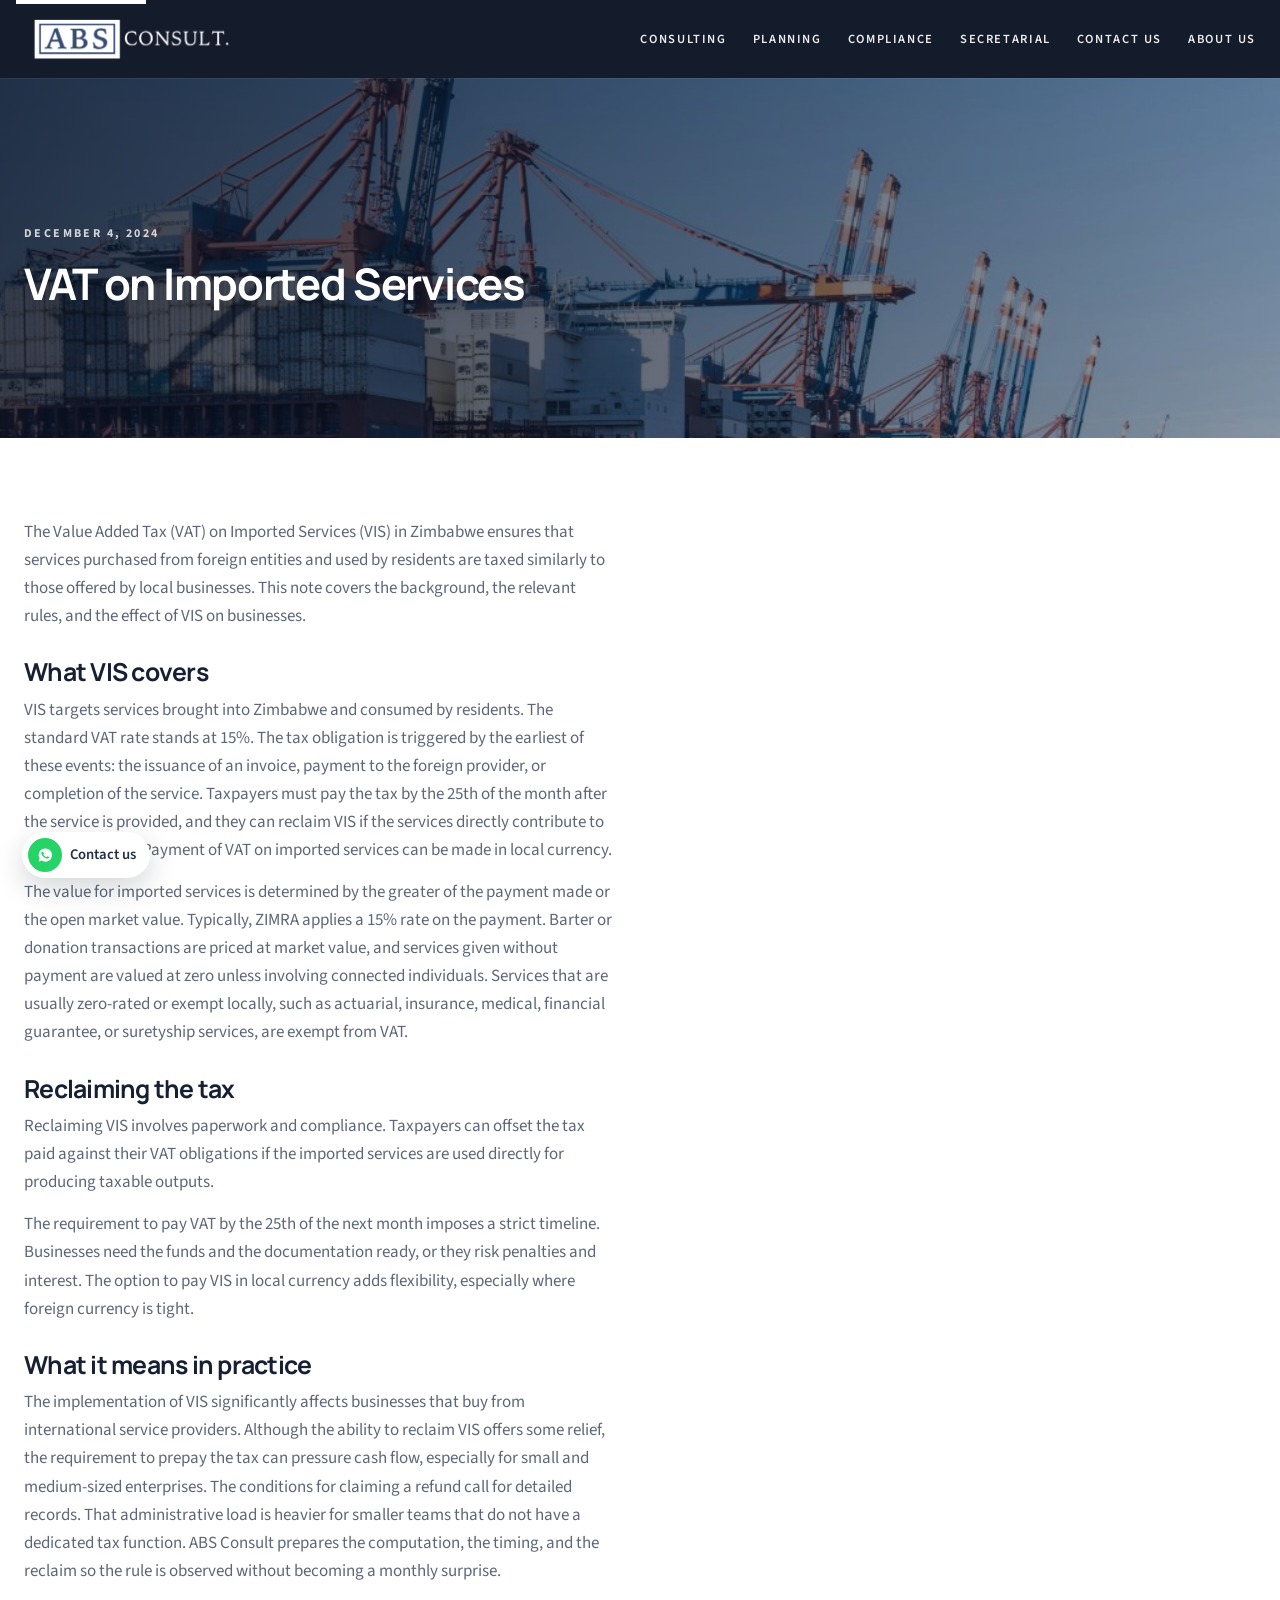
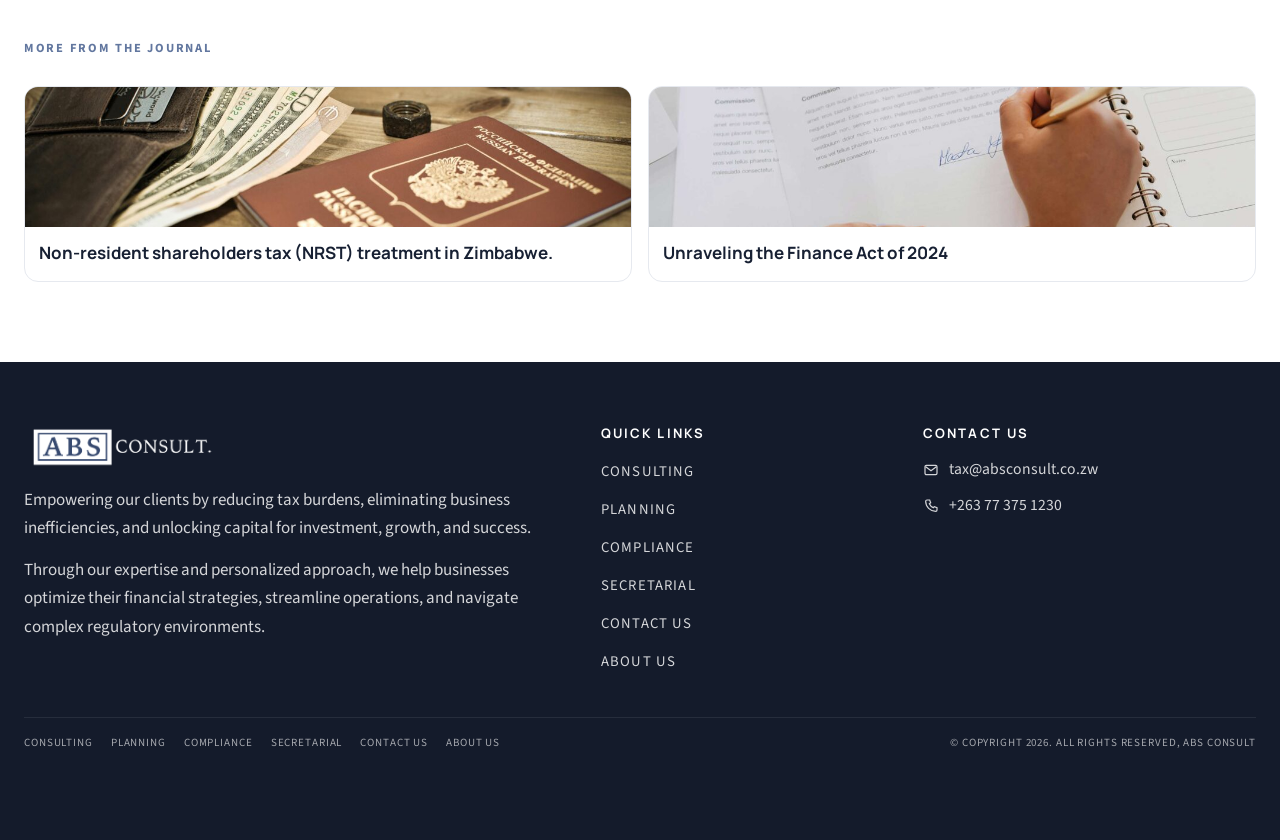
<file: insights/vat-on-imported-services/index.html>
<!DOCTYPE html>
<html lang="en">
<head>
  <meta charset="utf-8">
  <meta name="viewport" content="width=device-width, initial-scale=1">
  <title>VAT on Imported Services - ABS Consult</title>
  <meta name="description" content="How Zimbabwe taxes services bought from foreign suppliers and used in the country.">
  <meta name="theme-color" content="#141b2b">
  <link rel="icon" href="/assets/images/favicon.png" type="image/png">
  <link rel="apple-touch-icon" href="/assets/images/favicon.png">
  <link rel="preconnect" href="https://fonts.googleapis.com">
  <link rel="preconnect" href="https://fonts.gstatic.com" crossorigin>
  <link href="https://fonts.googleapis.com/css2?family=Manrope:wght@500;600;700;800&family=Source+Sans+3:ital,wght@0,400;0,500;0,600;0,700;1,400&display=swap" rel="stylesheet">
  <link rel="stylesheet" href="/assets/css/styles.css?v=7">
</head>
<body>
<a class="skip" href="#main">Skip to content</a>
<header class="site-header">
  <div class="container header-inner">
    <a class="logo" href="/" aria-label="ABS Consult home"><img src="/assets/images/logo.png" alt="ABS Consult"></a>
    <button class="menu-toggle" type="button" aria-expanded="false" aria-controls="site-nav" aria-label="Menu"><span></span></button>
    <nav class="nav" id="site-nav" aria-label="Primary">
      <a href="/consulting/">Consulting</a><a href="/planning/">Planning</a><a href="/compliance/">Compliance</a><a href="/secretarial/">Secretarial</a><a href="/contact/">Contact Us</a><a href="/about/">About Us</a>
    </nav>
  </div>
</header>
<main id="main">
<section class="page-hero is-article" style="--image:url('/assets/images/blog-vat.jpg')">
  <div class="container">
    <p class="eyebrow light">December 4, 2024</p>
    <h1>VAT on Imported Services</h1>
  </div>
</section>
<section class="section">
  <div class="container">
    <article class="article prose reveal">
      <p>The Value Added Tax (VAT) on Imported Services (VIS) in Zimbabwe ensures that services purchased from foreign entities and used by residents are taxed similarly to those offered by local businesses. This note covers the background, the relevant rules, and the effect of VIS on businesses.</p>
      <h2>What VIS covers</h2>
      <p>VIS targets services brought into Zimbabwe and consumed by residents. The standard VAT rate stands at 15%. The tax obligation is triggered by the earliest of these events: the issuance of an invoice, payment to the foreign provider, or completion of the service. Taxpayers must pay the tax by the 25th of the month after the service is provided, and they can reclaim VIS if the services directly contribute to taxable outputs. Payment of VAT on imported services can be made in local currency.</p>
      <p>The value for imported services is determined by the greater of the payment made or the open market value. Typically, ZIMRA applies a 15% rate on the payment. Barter or donation transactions are priced at market value, and services given without payment are valued at zero unless involving connected individuals. Services that are usually zero-rated or exempt locally, such as actuarial, insurance, medical, financial guarantee, or suretyship services, are exempt from VAT.</p>
      <h2>Reclaiming the tax</h2>
      <p>Reclaiming VIS involves paperwork and compliance. Taxpayers can offset the tax paid against their VAT obligations if the imported services are used directly for producing taxable outputs.</p>
      <p>The requirement to pay VAT by the 25th of the next month imposes a strict timeline. Businesses need the funds and the documentation ready, or they risk penalties and interest. The option to pay VIS in local currency adds flexibility, especially where foreign currency is tight.</p>
      <h2>What it means in practice</h2>
      <p>The implementation of VIS significantly affects businesses that buy from international service providers. Although the ability to reclaim VIS offers some relief, the requirement to prepay the tax can pressure cash flow, especially for small and medium-sized enterprises. The conditions for claiming a refund call for detailed records. That administrative load is heavier for smaller teams that do not have a dedicated tax function. ABS Consult prepares the computation, the timing, and the reclaim so the rule is observed without becoming a monthly surprise.</p>
    </article>
    <div style="margin-top:48px">
      <p class="kicker">More from the journal</p>
      <div class="related"><a href="/insights/non-resident-shareholders-tax/"><img src="/assets/images/blog-nrst.jpg" alt=""><span>Non-resident shareholders tax (NRST) treatment in Zimbabwe.</span></a><a href="/insights/finance-act-2024/"><img src="/assets/images/blog-finance.jpg" alt=""><span>Unraveling the Finance Act of 2024</span></a></div>
    </div>
  </div>
</section>
</main><footer class="site-footer">
  <div class="container">
    <div class="footer-grid">
      <div class="reveal">
        <a class="logo" href="/"><img src="/assets/images/logo.png" alt="ABS Consult"></a>
        <p>Empowering our clients by reducing tax burdens, eliminating business inefficiencies, and unlocking capital for investment, growth, and success.</p>
        <p>Through our expertise and personalized approach, we help businesses optimize their financial strategies, streamline operations, and navigate complex regulatory environments.</p>
      </div>
      <div class="reveal" style="--d:.12s">
        <h2>Quick links</h2>
        <ul class="footer-links"><li><a href="/consulting/">Consulting</a></li><li><a href="/planning/">Planning</a></li><li><a href="/compliance/">Compliance</a></li><li><a href="/secretarial/">Secretarial</a></li><li><a href="/contact/">Contact Us</a></li><li><a href="/about/">About Us</a></li></ul>
      </div>
      <div class="reveal" style="--d:.2s">
        <h2>Contact us</h2>
        <ul class="contact-list">
          <li><a href="mailto:tax@absconsult.co.zw"><svg viewBox="0 0 24 24" fill="none" stroke="currentColor" stroke-width="1.8" aria-hidden="true"><rect x="3" y="5" width="18" height="14" rx="2"/><path d="M4 7l8 6 8-6"/></svg>tax@absconsult.co.zw</a></li>
          <li><a href="tel:+263773751230"><svg viewBox="0 0 24 24" fill="none" stroke="currentColor" stroke-width="1.8" aria-hidden="true"><path d="M7 3h3l1.5 4-2 1.5a12 12 0 0 0 6 6L17 13l4 1.5V18a2 2 0 0 1-2 2A15 15 0 0 1 4 5a2 2 0 0 1 2-2z"/></svg>+263 77 375 1230</a></li>
        </ul>
      </div>
    </div>
    <div class="footer-bar">
      <nav aria-label="Footer"><a href="/consulting/">Consulting</a><a href="/planning/">Planning</a><a href="/compliance/">Compliance</a><a href="/secretarial/">Secretarial</a><a href="/contact/">Contact Us</a><a href="/about/">About Us</a></nav>
      <p>© Copyright 2026. All rights reserved, ABS Consult</p>
    </div>
  </div>
</footer>
<a class="wa" href="https://wa.me/263773751230" target="_blank" rel="noopener noreferrer"><span class="wa-icon"><svg viewBox="0 0 24 24" fill="currentColor" aria-hidden="true"><path d="M12 3.2A8.7 8.7 0 0 0 4.7 16.3L3.5 20.5l4.3-1.1A8.8 8.8 0 1 0 12 3.2zm4.9 12.3c-.2.6-1.2 1.1-1.7 1.2-.4.1-.9.1-1.5-.1-.3-.1-.8-.3-1.4-.5-2.4-1-4-3.6-4.1-3.8-.1-.2-1-1.3-1-2.5s.6-1.8.9-2c.2-.2.5-.3.7-.3h.5c.2 0 .4 0 .5.4.2.6.7 2 .7 2.1.1.2 0 .3-.1.5l-.3.4c-.1.2-.3.3-.1.6.2.3.7 1.1 1.5 1.8 1 .9 1.9 1.2 2.2 1.3.3.1.4.1.6-.1l.5-.6c.2-.2.3-.2.6-.1.2.1 1.6.8 1.9.9.3.2.4.2.5.3.1.2 0 .7-.2 1.3z"/></svg></span><span>Contact us</span></a>
<button class="to-top" type="button" aria-label="Back to top"><svg viewBox="0 0 24 24" fill="none" stroke="currentColor" stroke-width="1.8" aria-hidden="true"><path d="M6 15l6-6 6 6"/></svg></button>
<script src="/assets/js/main.js"></script>
</body>
</html>
</file>
<file: assets/css/styles.css>
:root {
  --navy: #141b2b;
  --navy-deep: #0e1524;
  --ink: #172033;
  --muted: #5d6778;
  --line: #e6e9ef;
  --paper: #f4f6f8;
  --card: #31466e;
  --card-2: #354a74;
  --btn: #8b9cb8;
  --btn-strong: #62779f;
  --sky: #90a6d2;
  --white: #ffffff;
  --header: 78px;
  --shadow: 0 18px 40px rgba(16, 25, 44, 0.16);
  --ease: cubic-bezier(0.16, 1, 0.3, 1);
  --serif-space: "Manrope", "Avenir Next", "Segoe UI", sans-serif;
  --sans: "Source Sans 3", "Segoe UI", sans-serif;
}

*,
*::before,
*::after {
  box-sizing: border-box;
}

html {
  scroll-behavior: smooth;
  scroll-padding-top: 96px;
}

body {
  margin: 0;
  color: var(--ink);
  background: var(--white);
  font-family: var(--sans);
  font-size: 17px;
  line-height: 1.65;
  text-rendering: optimizeLegibility;
  -webkit-font-smoothing: antialiased;
  overflow-x: clip;
}

::selection {
  background: #31466e;
  color: white;
}

img {
  max-width: 100%;
  display: block;
}

a {
  color: inherit;
  text-decoration: none;
}

a:focus-visible,
button:focus-visible {
  outline: 2px solid var(--sky);
  outline-offset: 3px;
}

button,
input,
textarea {
  font: inherit;
}

h1,
h2,
h3,
h4 {
  font-family: var(--serif-space);
  letter-spacing: -0.03em;
  line-height: 1.12;
  font-weight: 700;
  margin: 0;
}

p {
  margin: 0;
}

ul {
  margin: 0;
  padding: 0;
}

.container {
  width: min(1320px, calc(100% - 48px));
  margin-inline: auto;
}

.skip {
  position: absolute;
  left: 16px;
  top: -40px;
  background: var(--white);
  color: var(--navy);
  padding: 8px 12px;
  z-index: 80;
}

.skip:focus {
  top: 12px;
}

/* Header */
.site-header {
  position: sticky;
  top: 0;
  z-index: 40;
  height: var(--header);
  background: var(--navy);
  color: var(--white);
  box-shadow: 0 1px 0 rgba(255, 255, 255, 0.06);
}

.header-inner {
  height: 100%;
  display: flex;
  align-items: center;
  justify-content: space-between;
  gap: 24px;
}

.logo {
  display: flex;
  align-items: center;
  flex: 0 0 auto;
}

.logo img {
  height: 46px;
  width: auto;
}

.nav {
  display: flex;
  align-items: center;
  gap: 26px;
}

.nav a {
  position: relative;
  color: rgba(255, 255, 255, 0.92);
  font-size: 12.5px;
  font-weight: 600;
  letter-spacing: 0.13em;
  text-transform: uppercase;
  padding: 8px 0;
}

.nav a::after {
  content: "";
  position: absolute;
  left: 0;
  right: 0;
  bottom: 0;
  height: 1px;
  background: var(--sky);
  transform: scaleX(0);
  transform-origin: left;
  transition: transform 0.35s var(--ease);
}

.nav a:hover::after,
.nav a.is-active::after {
  transform: scaleX(1);
}

.menu-toggle {
  display: none;
  width: 44px;
  height: 44px;
  border: 0;
  background: transparent;
  color: white;
  cursor: pointer;
}

.menu-toggle span,
.menu-toggle span::before,
.menu-toggle span::after {
  display: block;
  width: 20px;
  height: 1.5px;
  background: white;
  position: relative;
  transition: 0.25s var(--ease);
}

.menu-toggle span::before,
.menu-toggle span::after {
  content: "";
  position: absolute;
  left: 0;
}

.menu-toggle span::before {
  top: -6px;
}

.menu-toggle span::after {
  top: 6px;
}

.menu-toggle[aria-expanded="true"] span {
  background: transparent;
}

.menu-toggle[aria-expanded="true"] span::before {
  top: 0;
  transform: rotate(45deg);
}

.menu-toggle[aria-expanded="true"] span::after {
  top: 0;
  transform: rotate(-45deg);
}

/* Hero */
.hero {
  position: relative;
  min-height: calc(100svh - var(--header));
  display: flex;
  align-items: center;
  color: white;
  overflow: hidden;
  isolation: isolate;
}

.hero-media,
.hero-shade {
  position: absolute;
  inset: 0;
}

.hero-media {
  background:
    linear-gradient(180deg, rgba(18, 32, 58, 0.18), rgba(18, 32, 58, 0.18)),
    url("/assets/images/hero.jpg") center 42% / cover no-repeat;
  transform: scale(1.08);
  animation: settle 1.8s var(--ease) forwards;
}

.hero-shade {
  background:
    linear-gradient(100deg, rgba(8, 16, 34, 0.86) 0%, rgba(12, 24, 46, 0.62) 46%, rgba(16, 30, 54, 0.32) 100%);
}

.hero-copy {
  position: relative;
  z-index: 1;
  padding: 72px 0 96px;
  text-align: left;
}

.eyebrow {
  margin: 0 0 16px;
  font-size: 12px;
  font-weight: 700;
  letter-spacing: 0.2em;
  text-transform: uppercase;
  color: #6e84aa;
}

.eyebrow.light {
  color: rgba(255, 255, 255, 0.78);
}

.hero h1 {
  font-size: clamp(2.55rem, 4.15vw, 3.7rem);
  font-weight: 700;
  max-width: 16em;
  line-height: 1.08;
  text-shadow: 0 10px 30px rgba(0, 0, 0, 0.25);
}

.lead {
  margin-top: 18px;
  max-width: 40rem;
  color: rgba(255, 255, 255, 0.88);
  font-size: 1.05rem;
}

.hero .lead {
  margin-top: 18px;
  max-width: 58rem;
  font-size: 1.02rem;
  line-height: 1.55;
}

.btn {
  display: inline-flex;
  align-items: center;
  justify-content: center;
  gap: 8px;
  min-height: 46px;
  padding: 0 22px;
  border-radius: 999px;
  border: 0;
  background: var(--btn);
  color: white;
  font-size: 12.5px;
  font-weight: 700;
  letter-spacing: 0.12em;
  text-transform: uppercase;
  cursor: pointer;
  transition: transform 0.3s var(--ease), background 0.3s var(--ease), box-shadow 0.3s var(--ease);
}

.btn:hover {
  background: var(--btn-strong);
  transform: translateY(-1px);
  box-shadow: 0 8px 18px rgba(20, 27, 43, 0.16);
}

.btn svg {
  width: 16px;
  height: 16px;
}

.hero .btn {
  margin-top: 28px;
}

.btn-navy {
  background: var(--btn-strong);
}

/* Pillars */
.pillars {
  padding: 72px 0 28px;
}

.pillar-grid {
  display: grid;
  grid-template-columns: repeat(3, 1fr);
}

.pillar {
  padding: 6px 36px 10px;
  border-left: 1px solid var(--line);
}

.pillar:first-child {
  padding-left: 4px;
  border-left: 0;
}

.pillar-icon {
  width: 42px;
  height: 42px;
  color: #3c4d6d;
  margin-bottom: 16px;
}

.pillar h2,
.feature h3,
.service-card h3,
.step h3 {
  font-size: 1.35rem;
  margin-bottom: 8px;
}

.pillar p,
.feature p,
.service-card p,
.step p,
.prose p {
  color: var(--muted);
}

.link-more {
  display: inline-flex;
  margin-top: 14px;
  color: #5d78a8;
  font-weight: 600;
  font-size: 0.95rem;
}

.link-more:hover {
  color: var(--navy);
}

/* Expertise */
.expertise {
  padding: 54px 0 80px;
}

.section-head {
  display: grid;
  grid-template-columns: minmax(0, 1fr) auto;
  align-items: end;
  gap: 28px;
  padding-bottom: 28px;
  margin-bottom: 36px;
  border-bottom: 1px solid var(--line);
}

.section-head h2,
.center-head h2,
.page-hero h1 {
  font-size: clamp(2rem, 3.5vw, 3.15rem);
  max-width: 14em;
}

.section-head h2 {
  max-width: 12em;
}

.expertise-grid {
  display: grid;
  grid-template-columns: 1.08fr 0.92fr;
  gap: 64px;
  align-items: center;
}

.expertise-visual {
  position: relative;
  padding: 0 28px 42px 0;
}

.expertise-visual img {
  width: 100%;
  height: 470px;
  object-fit: cover;
  border-radius: 4px;
}

.float-card {
  background: var(--card);
  color: white;
  border-radius: 4px;
  box-shadow: var(--shadow);
}

.expertise-card {
  position: absolute;
  right: 0;
  bottom: 0;
  width: min(280px, 78%);
  padding: 26px 24px 28px;
}

.expertise-card h3,
.spectrum-card h3 {
  font-size: 1.35rem;
  margin-bottom: 8px;
}

.expertise-card p,
.spectrum-card p,
.spectrum-card li {
  color: rgba(255, 255, 255, 0.88);
  font-size: 0.98rem;
}

.feature + .feature {
  margin-top: 26px;
}

.feature-title {
  display: flex;
  align-items: center;
  gap: 12px;
  margin-bottom: 8px;
}

.feature-title h3 {
  margin: 0;
}

.feature-title svg {
  width: 28px;
  height: 28px;
  color: #3c4d6d;
  flex: 0 0 auto;
}

.chart-art {
  width: min(340px, 92%);
  margin: 18px 0 8px auto;
  opacity: 0.9;
}

/* Spectrum */
.spectrum {
  background: var(--paper);
  padding: 84px 0 96px;
}

.spectrum .eyebrow {
  margin-bottom: 10px;
}

.spectrum > .container > h2 {
  font-size: clamp(2rem, 3.4vw, 3rem);
  max-width: 12em;
}

.spectrum-stage {
  position: relative;
  margin-top: 32px;
}

.spectrum-photo {
  position: relative;
  margin: 0;
  overflow: hidden;
  min-height: 430px;
}

.spectrum-photo img {
  width: 100%;
  height: 460px;
  object-fit: cover;
  object-position: left center;
}

.spectrum-photo figcaption {
  position: absolute;
  inset: auto 0 0 0;
  padding: 72px 36px 28px;
  color: white;
  background: linear-gradient(180deg, rgba(10, 18, 32, 0) 0%, rgba(10, 18, 32, 0.78) 70%);
}

.spectrum-photo h3 {
  font-size: 1.7rem;
  margin-bottom: 8px;
}

.spectrum-photo p {
  max-width: 62ch;
  color: rgba(255, 255, 255, 0.9);
  font-size: 0.98rem;
}

.spectrum-card {
  position: absolute;
  top: 28px;
  right: 42px;
  width: 300px;
  padding: 28px 24px 22px;
  text-align: left;
  z-index: 2;
}

.check {
  width: 54px;
  height: 54px;
  border: 1.5px solid rgba(255, 255, 255, 0.75);
  border-radius: 50%;
  display: grid;
  place-items: center;
  margin-bottom: 18px;
}

.spectrum-card ul {
  list-style: none;
  margin: 14px 0 18px;
}

.spectrum-card li {
  letter-spacing: 0.08em;
  font-size: 0.82rem;
  font-weight: 600;
  margin: 4px 0;
}

.spectrum-card .btn {
  background: #8ea0bf;
  min-height: 36px;
  padding: 0 16px;
  font-size: 12px;
}

/* Insights */
.insights {
  padding: 84px 0 96px;
}

.center-head {
  text-align: center;
  margin-bottom: 36px;
}

.center-head h2 {
  max-width: none;
  margin-inline: auto;
}

.center-head.mid h2 {
  font-size: clamp(1.65rem, 2.5vw, 2.05rem);
}

.center-head.compact h2 {
  font-size: 1.35rem;
  letter-spacing: 0.03em;
}

.insight-grid {
  display: grid;
  grid-template-columns: repeat(3, 1fr);
  gap: 26px;
}

.insight-card {
  background: #f7f8fa;
  border: 1px solid #e7ebf1;
  border-radius: 18px;
  padding: 12px 12px 22px;
  text-align: center;
  transition: transform 0.4s var(--ease), box-shadow 0.4s var(--ease);
}

.insight-card:hover {
  transform: translateY(-3px);
  box-shadow: 0 14px 30px rgba(16, 25, 44, 0.1);
}

.insight-card img {
  width: 100%;
  height: 210px;
  object-fit: cover;
  border-radius: 12px;
}

.insight-card h3 {
  font-size: 1.2rem;
  margin: 18px 16px 8px;
  letter-spacing: -0.02em;
}

.meta {
  color: #8b93a1;
  font-size: 0.86rem;
}

/* Footer */
.site-footer {
  background: var(--navy);
  color: rgba(255, 255, 255, 0.82);
  padding: 64px 0 88px;
}

.footer-grid {
  display: grid;
  grid-template-columns: 1.35fr 0.7fr 0.85fr;
  gap: 48px;
}

.site-footer .logo img {
  height: 42px;
  margin-bottom: 18px;
}

.site-footer p + p {
  margin-top: 14px;
}

.site-footer h2 {
  color: white;
  font-size: 0.82rem;
  letter-spacing: 0.16em;
  text-transform: uppercase;
  margin-bottom: 16px;
  font-weight: 700;
}

.footer-links,
.contact-list {
  list-style: none;
  display: grid;
  gap: 10px;
}

.footer-links a,
.contact-list a {
  color: rgba(255, 255, 255, 0.82);
  font-size: 0.92rem;
  letter-spacing: 0.08em;
  text-transform: uppercase;
}

.footer-links a:hover,
.contact-list a:hover {
  color: white;
}

.footer-links a.is-active,
.footer-links a.is-active:hover {
  display: inline-block;
  color: var(--navy);
  background: #d4deee;
  padding: 2px 8px;
  margin-left: -8px;
  border-radius: 2px;
  white-space: nowrap;
}

.contact-list a,
.contact-list li {
  display: flex;
  align-items: center;
  gap: 10px;
  text-transform: none;
  letter-spacing: 0;
  font-size: 0.98rem;
}

.contact-list svg {
  width: 16px;
  height: 16px;
  flex: 0 0 auto;
}

.footer-bar {
  margin-top: 42px;
  padding-top: 16px;
  border-top: 1px solid rgba(255, 255, 255, 0.08);
  display: flex;
  justify-content: space-between;
  align-items: center;
  flex-wrap: wrap;
  gap: 12px 20px;
  color: rgba(255, 255, 255, 0.62);
  font-size: 11px;
  letter-spacing: 0.08em;
  text-transform: uppercase;
}

.footer-bar nav {
  display: flex;
  flex-wrap: wrap;
  gap: 18px;
}

.footer-bar a:hover {
  color: white;
}

/* Floating actions */
.wa,
.to-top {
  position: fixed;
  z-index: 35;
  bottom: 22px;
}

.wa {
  left: 22px;
  display: inline-flex;
  align-items: center;
  gap: 8px;
  background: white;
  color: #243044;
  border-radius: 999px;
  padding: 6px 14px 6px 6px;
  box-shadow: 0 10px 28px rgba(16, 25, 44, 0.18);
  font-weight: 600;
  font-size: 0.92rem;
}

.wa-icon {
  width: 34px;
  height: 34px;
  border-radius: 50%;
  background: #25d366;
  display: grid;
  place-items: center;
  color: white;
}

.wa-icon svg,
.to-top svg {
  width: 18px;
  height: 18px;
}

.to-top {
  right: 22px;
  width: 46px;
  height: 46px;
  border: 0;
  border-radius: 50%;
  background: var(--btn-strong);
  color: white;
  display: grid;
  place-items: center;
  cursor: pointer;
  box-shadow: var(--shadow);
  opacity: 0;
  pointer-events: none;
  transform: translateY(8px);
  transition: 0.3s var(--ease);
}

.to-top.is-visible {
  opacity: 1;
  pointer-events: auto;
  transform: none;
}

/* Inner pages */
.page-hero {
  position: relative;
  min-height: 420px;
  display: flex;
  align-items: flex-end;
  color: white;
  overflow: hidden;
  background:
    linear-gradient(100deg, rgba(8, 16, 34, 0.82), rgba(16, 30, 54, 0.45)),
    var(--image) center / cover no-repeat;
}

.page-hero .container {
  padding: 72px 0 56px;
  position: relative;
}

.page-hero h1 {
  max-width: 14em;
  text-shadow: 0 10px 30px rgba(0, 0, 0, 0.25);
}

.page-hero.is-article {
  min-height: 360px;
  align-items: center;
}

.page-hero.is-article h1 {
  max-width: 18em;
  font-size: clamp(1.9rem, 3.4vw, 3rem);
}

.page-hero .lead {
  color: rgba(255, 255, 255, 0.88);
}

.section {
  padding: 80px 0;
}

.section.tight {
  padding-top: 36px;
}

.section.alt {
  background: var(--paper);
}

.split {
  display: grid;
  grid-template-columns: 1.05fr 0.95fr;
  gap: 56px;
  align-items: center;
}

.split img,
.frame,
.shot {
  width: 100%;
  height: 420px;
  object-fit: cover;
  border-radius: 6px;
}

.split img.shot,
.shot {
  height: 280px;
  border-radius: 10px;
  object-position: center 40%;
}

.prose {
  max-width: 74ch;
}

.prose h2,
.block h2 {
  font-size: clamp(1.7rem, 2.4vw, 2.2rem);
  margin: 0 0 12px;
}

.prose p + p,
.stack > * + * {
  margin-top: 14px;
}

.check-list,
.plain-list {
  margin: 16px 0 0;
  display: grid;
  gap: 8px;
  color: var(--muted);
  padding-left: 0;
  list-style: none;
}

.check-list li,
.plain-list li {
  position: relative;
  padding-left: 22px;
}

.check-list li::before {
  content: "";
  width: 8px;
  height: 8px;
  border-radius: 50%;
  background: var(--btn-strong);
  position: absolute;
  left: 0;
  top: 0.55em;
}

.card-grid,
.step-grid {
  display: grid;
  grid-template-columns: repeat(3, 1fr);
  gap: 18px;
}

.step-grid.four {
  grid-template-columns: repeat(4, 1fr);
}

.service-card,
.step,
.info-card {
  background: white;
  border: 1px solid var(--line);
  border-radius: 14px;
  padding: 22px 20px 20px;
  height: 100%;
}

.section.alt .service-card,
.section.alt .step {
  background: white;
}

.service-card h3,
.step h3,
.info-card h3 {
  font-size: 1.15rem;
}

.kicker {
  display: inline-block;
  margin-bottom: 10px;
  color: var(--btn-strong);
  font-size: 0.78rem;
  font-weight: 700;
  letter-spacing: 0.14em;
  text-transform: uppercase;
}

.cta {
  background:
    linear-gradient(100deg, rgba(10, 18, 34, 0.88), rgba(20, 34, 62, 0.72)),
    url("/assets/images/hero.jpg") center / cover no-repeat;
  color: white;
  padding: 72px 0;
}

.cta-inner {
  display: flex;
  align-items: center;
  justify-content: space-between;
  gap: 24px;
}

.cta h2 {
  font-size: clamp(2rem, 3vw, 2.8rem);
  max-width: 12em;
}

.cta p {
  margin-top: 10px;
  color: rgba(255, 255, 255, 0.84);
  max-width: 46ch;
}

/* Contact */
.contact-grid {
  display: grid;
  grid-template-columns: 0.85fr 1.15fr;
  gap: 36px;
  align-items: start;
}

.info-stack {
  display: grid;
  gap: 12px;
  margin-top: 22px;
}

.info-card a {
  color: var(--btn-strong);
  font-weight: 600;
}

.info-card a:hover,
.contact-list a:hover {
  text-decoration: underline;
  text-underline-offset: 3px;
}

.form h2 {
  font-size: 1.7rem;
}

.form {
  background: white;
  border: 1px solid var(--line);
  border-radius: 18px;
  padding: 28px;
  display: grid;
  gap: 14px;
  box-shadow: 0 10px 30px rgba(16, 25, 44, 0.04);
}

.form label {
  display: grid;
  gap: 6px;
  font-size: 0.86rem;
  font-weight: 700;
  letter-spacing: 0.06em;
  text-transform: uppercase;
  color: #3d4a60;
}

.form input,
.form textarea {
  width: 100%;
  border: 1px solid #d9dee7;
  border-radius: 10px;
  padding: 12px 14px;
  background: #fbfcfd;
  color: var(--ink);
}

.form textarea {
  min-height: 140px;
  resize: vertical;
}

.form input:focus,
.form textarea:focus {
  outline: 2px solid rgba(98, 119, 159, 0.35);
  outline-offset: 1px;
  border-color: var(--btn-strong);
  background: white;
}

.form-row {
  display: grid;
  grid-template-columns: 1fr 1fr;
  gap: 14px;
}

.form-note {
  min-height: 1.2em;
  color: var(--muted);
  font-size: 0.95rem;
}

.form-note.error {
  color: #9b2c2c;
}

/* Articles */
.article {
  width: min(820px, 100%);
}

.article h2 {
  font-size: 1.55rem;
  margin: 28px 0 10px;
}

.article p + p {
  margin-top: 14px;
}

.article ul {
  margin: 12px 0 0 1.1rem;
  color: var(--muted);
  display: grid;
  gap: 6px;
}

.table-wrap {
  overflow-x: auto;
  margin: 18px 0 8px;
  border: 1px solid var(--line);
  border-radius: 12px;
}

table {
  width: 100%;
  border-collapse: collapse;
  min-width: 560px;
  font-size: 0.95rem;
}

th,
td {
  text-align: left;
  padding: 12px 14px;
  border-bottom: 1px solid var(--line);
  vertical-align: top;
}

th {
  background: var(--paper);
  font-family: var(--serif-space);
  font-size: 0.82rem;
  letter-spacing: 0.06em;
  text-transform: uppercase;
}

.related {
  display: grid;
  grid-template-columns: 1fr 1fr;
  gap: 16px;
  margin-top: 18px;
}

.related a {
  display: block;
  border: 1px solid var(--line);
  border-radius: 14px;
  overflow: hidden;
  background: white;
}

.related img {
  height: 140px;
  width: 100%;
  object-fit: cover;
}

.related span {
  display: block;
  padding: 12px 14px 14px;
  font-family: var(--serif-space);
  font-weight: 700;
}

/* Entrance motion */
.js .reveal {
  opacity: 0;
  transform: translateY(28px);
  animation: none;
}

.js .reveal.is-in {
  animation: rise 0.9s var(--ease) forwards;
  animation-delay: var(--d, 0s);
}

.hero-copy > * {
  animation: rise 0.9s var(--ease) both;
}

.hero-copy > *:nth-child(1) { animation-delay: 0.05s; }
.hero-copy > *:nth-child(2) { animation-delay: 0.16s; }
.hero-copy > *:nth-child(3) { animation-delay: 0.28s; }
.hero-copy > *:nth-child(4) { animation-delay: 0.4s; }

.page-hero .container > * {
  animation: rise 0.85s var(--ease) both;
}

.page-hero .container > *:nth-child(2) { animation-delay: 0.1s; }
.page-hero .container > *:nth-child(3) { animation-delay: 0.2s; }

@keyframes rise {
  from {
    opacity: 0;
    transform: translateY(26px);
  }
  to {
    opacity: 1;
    transform: none;
  }
}

@keyframes settle {
  to {
    transform: scale(1);
  }
}

:focus-visible {
  outline: 2px solid var(--sky);
  outline-offset: 3px;
}

::selection {
  background: #31466e;
  color: white;
}

@media (max-width: 980px) {
  .menu-toggle {
    display: grid;
    place-items: center;
  }

  .nav {
    display: none;
    position: absolute;
    top: calc(100% + 8px);
    right: 16px;
    left: 16px;
    flex-direction: column;
    align-items: stretch;
    gap: 0;
    padding: 8px;
    background: var(--navy-deep);
    border: 1px solid rgba(255, 255, 255, 0.08);
    border-radius: 14px;
    box-shadow: var(--shadow);
  }

  .nav a {
    padding: 12px 10px;
  }

  .nav.is-open {
    display: flex;
  }

  .pillar-grid,
  .expertise-grid,
  .insight-grid,
  .footer-grid,
  .split,
  .card-grid,
  .step-grid,
  .step-grid.four,
  .contact-grid,
  .related,
  .form-row {
    grid-template-columns: 1fr;
  }

  .pillar {
    border-left: 0;
    border-top: 1px solid var(--line);
    padding: 28px 0;
  }

  .pillar:first-child {
    border-top: 0;
    padding-top: 0;
  }

  .section-head,
  .cta-inner,
  .footer-bar {
    grid-template-columns: 1fr;
    flex-direction: column;
    align-items: flex-start;
  }

  .spectrum-card,
  .expertise-card {
    position: static;
    width: auto;
    margin-top: 16px;
  }

  .expertise-visual {
    padding: 0;
  }

  .spectrum-photo figcaption {
    position: static;
    background: var(--navy);
    padding: 22px;
  }

  .spectrum-photo,
  .spectrum-photo img,
  .expertise-visual img,
  .split img,
  .frame {
    height: auto;
    min-height: 0;
    max-height: 460px;
  }

  .spectrum-stage {
    display: grid;
    gap: 16px;
  }
}

@media (max-width: 640px) {
  .container {
    width: min(1320px, calc(100% - 32px));
  }

  .logo img,
  .site-footer .logo img {
    height: 36px;
  }

  .hero {
    min-height: calc(100svh - var(--header));
  }

  .hero-copy,
  .page-hero .container {
    padding-top: 48px;
  }

  .hero h1 br {
    display: none;
  }

  .wa span {
    display: none;
  }

  .wa {
    padding: 0;
    background: transparent;
    box-shadow: none;
  }
}

@media (prefers-reduced-motion: reduce) {
  html {
    scroll-behavior: auto;
  }

  *,
  *::before,
  *::after {
    animation: none !important;
    transition: none !important;
  }

  .js .reveal,
  .hero-media {
    opacity: 1;
    transform: none;
  }
}

.page-hero.is-center {
  min-height: 440px;
  align-items: center;
  text-align: center;
  background:
    linear-gradient(180deg, rgba(18, 32, 58, 0.78), rgba(24, 40, 68, 0.8)),
    var(--image) center 42% / cover no-repeat;
}

.page-hero.is-center .container {
  padding: 56px 0 48px;
}

.page-hero.is-center h1 {
  max-width: 18em;
  margin-inline: auto;
}

.page-hero.is-center .lead,
.page-hero.is-center .btn {
  margin-inline: auto;
}

.page-hero.is-center .btn {
  margin-top: 22px;
}

.center-head .intro,
.narrow p {
  color: var(--muted);
}

.center-head .intro {
  max-width: 78ch;
  margin: 14px auto 0;
  font-size: 0.98rem;
}

.narrow {
  max-width: 860px;
}

.narrow h2 {
  font-size: clamp(1.8rem, 3vw, 2.4rem);
  margin-bottom: 12px;
}

.narrow p + p {
  margin-top: 14px;
}

.plan-layout {
  display: grid;
  grid-template-columns: 1.2fr 0.8fr;
  gap: 48px;
  align-items: center;
}

.plan-visual {
  position: relative;
  min-height: 280px;
}

.plan-visual img {
  width: 68%;
  height: 300px;
  object-fit: cover;
  object-position: center 20%;
  border-radius: 10px;
}

.plan-card {
  position: absolute;
  right: 0;
  top: 50%;
  transform: translateY(-50%);
  width: min(340px, 58%);
  background: #52668c;
  color: white;
  border-radius: 10px;
  padding: 22px 22px 16px;
  box-shadow: var(--shadow);
}

.plan-card h2 {
  font-size: 1.2rem;
  margin-bottom: 10px;
}

.plan-card ul {
  margin: 0;
  padding-left: 18px;
  display: grid;
  gap: 4px;
  font-size: 0.95rem;
}

.plan-why h2 {
  font-size: 1.55rem;
  margin-bottom: 12px;
}

.with-icon {
  display: flex;
  align-items: center;
  gap: 10px;
}

.mini-icon {
  width: 26px;
  height: 26px;
  flex: none;
  color: #7d90ae;
}

.mini-icon svg {
  width: 100%;
  height: 100%;
  display: block;
}

.why-item h3.with-icon {
  align-items: flex-start;
}

.why-item .mini-icon {
  margin-top: 1px;
}

.plan-why p {
  color: var(--muted);
}

.process-grid,
.req-grid {
  display: grid;
  grid-template-columns: repeat(4, 1fr);
  gap: 28px;
  text-align: center;
}

.process-step h3,
.req h3 {
  font-size: 1.05rem;
  margin: 12px 0 8px;
}

.process-step p,
.req p {
  color: var(--muted);
  font-size: 0.92rem;
}

.process-icon {
  width: 54px;
  height: 54px;
  margin: 0 auto;
  border-radius: 50%;
  display: grid;
  place-items: center;
  color: #6d7f9c;
  background: #eef2f7;
}

.process-icon svg {
  width: 24px;
  height: 24px;
}

.wide-photo {
  width: min(1220px, calc(100% - 48px));
  height: 340px;
  object-fit: cover;
  object-position: center 40%;
  border-radius: 18px;
  margin: 0 auto;
  display: block;
}

.navy-band {
  background: #314868;
  color: white;
  padding: 48px 0 72px;
}

.navy-band .wide-photo {
  margin-bottom: 42px;
}

.navy-grid {
  display: grid;
  grid-template-columns: 1.25fr 0.75fr;
  gap: 48px;
  align-items: start;
}

.navy-band h2 {
  font-size: clamp(1.8rem, 3vw, 2.5rem);
  margin-bottom: 16px;
}

.navy-band p {
  color: rgba(255, 255, 255, 0.88);
}

.navy-band p + p {
  margin-top: 14px;
}

.band-list {
  margin: 8px 0 0;
  padding-left: 18px;
  display: grid;
  gap: 8px;
}

.flip-grid,
.tile-grid {
  display: grid;
  grid-template-columns: repeat(4, 1fr);
  gap: 16px;
}

.flip {
  border: 0;
  padding: 0;
  background: transparent;
  perspective: 900px;
  min-height: 176px;
  cursor: pointer;
  color: white;
}

.flip.span-2,
.tile.span-2 {
  grid-column: span 2;
}

.flip-inner {
  position: relative;
  display: block;
  height: 100%;
  min-height: 176px;
  transform-style: preserve-3d;
  transition: transform 0.6s var(--ease);
}

.flip:hover .flip-inner,
.flip:focus-visible .flip-inner,
.flip.is-flipped .flip-inner {
  transform: rotateY(180deg);
}

.flip-face {
  position: absolute;
  inset: 0;
  display: grid;
  place-items: center;
  padding: 18px 16px;
  border-radius: 8px;
  background: #5d6f90;
  overflow: hidden;
  backface-visibility: hidden;
  text-align: center;
  font-family: var(--serif-space);
  font-weight: 700;
  font-size: 1.02rem;
  line-height: 1.3;
}

.flip-back {
  transform: rotateY(180deg);
  background: #31466e;
  font-family: var(--sans);
  font-weight: 500;
  font-size: 0.88rem;
  line-height: 1.4;
}

.why-layout {
  display: grid;
  grid-template-columns: 0.85fr 1.15fr;
  gap: 42px;
  align-items: center;
}

.why-layout img {
  width: 100%;
  height: 360px;
  object-fit: cover;
  border-radius: 8px;
}

.why-layout h2 {
  font-size: clamp(1.6rem, 2.5vw, 2rem);
  margin-bottom: 8px;
}

.why-item {
  margin-top: 18px;
}

.why-item h3 {
  font-size: 1.15rem;
  margin-bottom: 6px;
}

.why-item p {
  color: var(--muted);
}

.services-banner {
  background:
    linear-gradient(180deg, rgba(22, 42, 74, 0.55), rgba(24, 44, 78, 0.72)),
    url("/assets/images/building.jpg") center / cover no-repeat;
  color: white;
  text-align: center;
  padding: 88px 0;
}

.services-banner h2 {
  font-size: clamp(1.8rem, 3vw, 2.6rem);
  max-width: 16em;
  margin: 8px auto 0;
}

.tile {
  min-height: 112px;
  display: grid;
  place-items: center;
  text-align: center;
  padding: 18px;
  background: #5d6f90;
  color: white;
  border-radius: 8px;
}

.tile h3 {
  font-size: 1.15rem;
}

.page-cta {
  background:
    linear-gradient(180deg, rgba(42, 68, 108, 0.62), rgba(32, 56, 96, 0.7)),
    url("/assets/images/hero.jpg") center 62% / cover no-repeat;
  color: white;
  padding: 48px 0 54px;
}

.page-cta-row {
  display: flex;
  align-items: center;
  justify-content: space-between;
  gap: 24px;
}

.page-cta h2 {
  font-size: clamp(2rem, 4vw, 3rem);
}

.page-cta .btn {
  background: rgba(255, 255, 255, 0.18);
  border: 1px solid rgba(255, 255, 255, 0.35);
}

.page-cta .btn:hover {
  background: rgba(255, 255, 255, 0.28);
}


@media (max-width: 980px) {
  .plan-layout,
  .navy-grid,
  .why-layout,
  .process-grid,
  .req-grid,
  .flip-grid,
  .tile-grid,
  .page-cta-row {
    grid-template-columns: 1fr;
    flex-direction: column;
    align-items: flex-start;
  }

  .process-grid,
  .req-grid,
  .flip-grid,
  .tile-grid {
    grid-template-columns: 1fr 1fr;
  }

  .plan-visual img {
    width: 100%;
    height: 240px;
  }

  .plan-card {
    position: static;
    transform: none;
    width: auto;
    margin-top: 16px;
  }

  .flip.span-2,
  .tile.span-2 {
    grid-column: span 2;
  }

  .wide-photo,
  .why-layout img {
    height: 240px;
  }
}

@media (max-width: 640px) {
  .process-grid,
  .req-grid,
  .flip-grid,
  .tile-grid {
    grid-template-columns: 1fr;
  }

  .flip.span-2,
  .tile.span-2 {
    grid-column: auto;
  }
}
</file>
